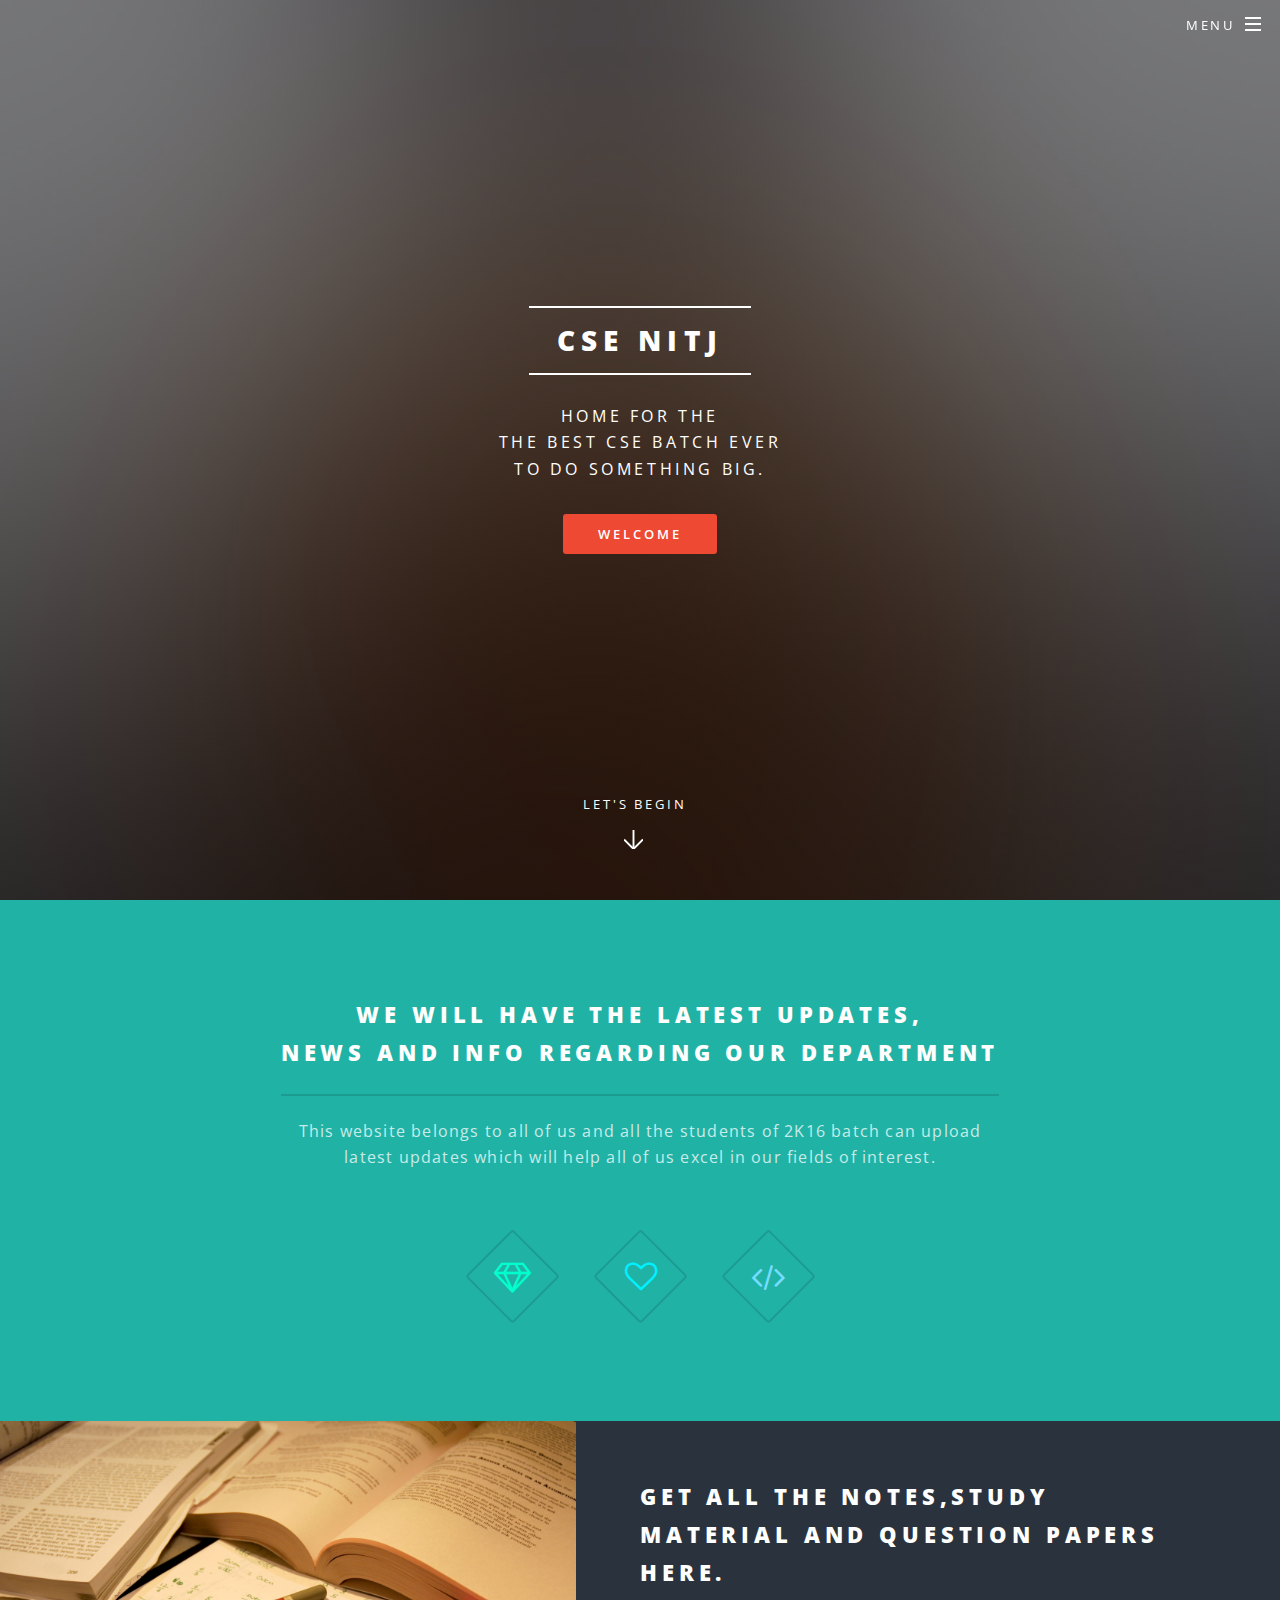
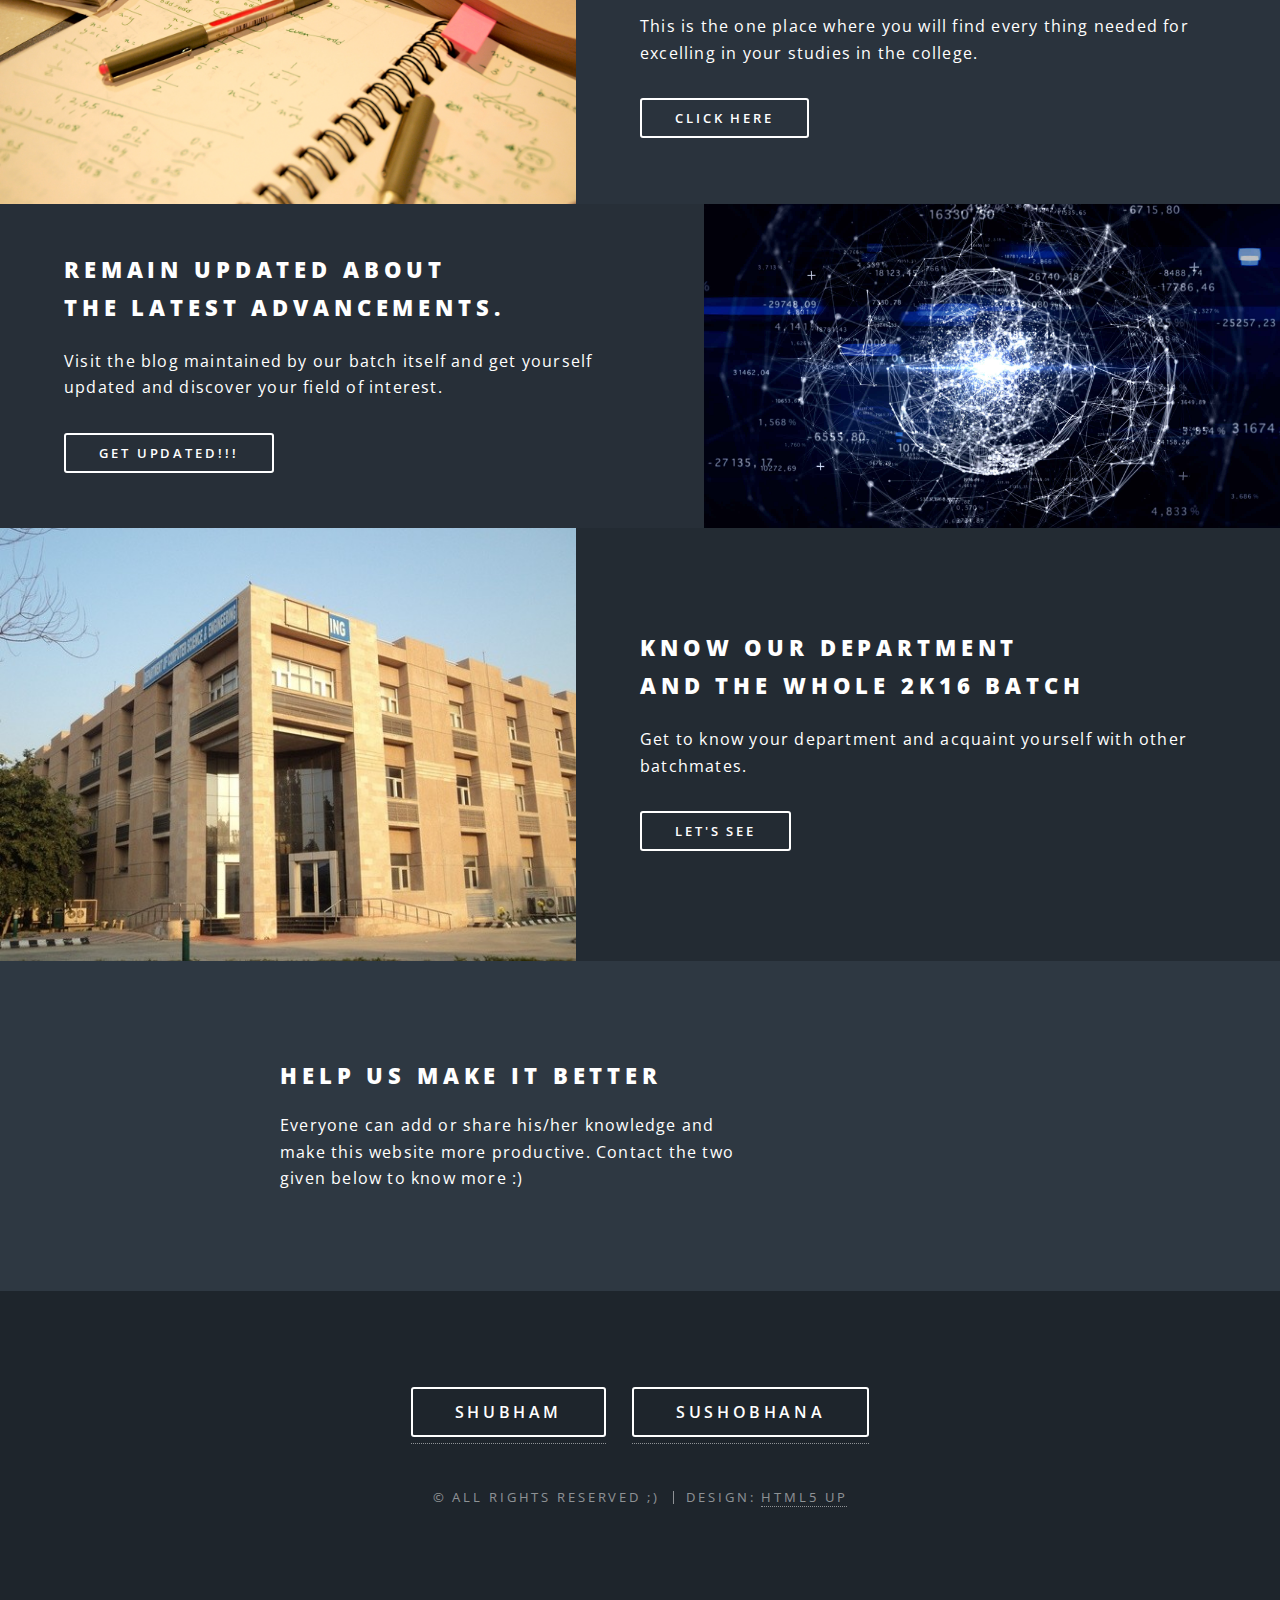
<file: index.html>
<!DOCTYPE HTML>
<!--
	Spectral by HTML5 UP
	html5up.net | @ajlkn
	Free for personal and commercial use under the CCA 3.0 license (html5up.net/license)
-->
<html>
	<head>
		<title>CSE NITJ</title>
		<meta charset="utf-8" />
		<meta name="viewport" content="width=device-width, initial-scale=1" />
		<!--[if lte IE 8]><script src="assets/js/ie/html5shiv.js"></script><![endif]-->
		<link rel="stylesheet" href="assets/css/main.css" />
		<!--[if lte IE 8]><link rel="stylesheet" href="assets/css/ie8.css" /><![endif]-->
		<!--[if lte IE 9]><link rel="stylesheet" href="assets/css/ie9.css" /><![endif]-->
	</head>
	<body class="landing">

		<!-- Page Wrapper -->
			<div id="page-wrapper">

				<!-- Header -->
					<header id="header" class="alt">
						<h1><a href="index.html">CSE NITJ</a></h1>
						<nav id="nav">
							<ul>
								<li class="special">
									<a href="#menu" class="menuToggle"><span>Menu</span></a>
									<div id="menu">
										<ul>
											<li><a href="index.html">Home</a></li>
											<li><a href="generic.html">CSE 2K16</a></li>
											<li><a href="elements.html">study material</a></li>
											<li><a href="html5up-multiverse\index.html" target="_blank">Gallery</a></li>
											<li><a href="html5up-story\index.html" target="_blank">blog</a></li>
											
										</ul>
									</div>
								</li>
							</ul>
						</nav>
					</header>

				<!-- Banner -->
					<section id="banner">
						<div class="inner">
							<h2>CSE NITJ</h2>
							<p>Home for the<br />
							the best CSE batch ever<br />
							to do something big.</p>
							<ul class="actions">
								<li><a  class="button special">WELCOME</a></li>
							</ul>
						</div>
						<a href="#one" class="more scrolly">Let's Begin</a>
					</section>

				<!-- One -->
					<section id="one" class="wrapper style1 special">
						<div class="inner">
							<header class="major">
								<h2>WE WILL HAVE THE LATEST UPDATES,<br />
								NEWS AND INFO REGARDING OUR DEPARTMENT</h2>
								<p>This website belongs to all of us and all the students of 2K16 batch can upload<br />
								latest updates which will help all of us excel in our fields of interest.</p>
							</header>
							<ul class="icons major">
								<li><span class="icon fa-diamond major style1"><span class="label">Lorem</span></span></li>
								<li><span class="icon fa-heart-o major style2"><span class="label">Ipsum</span></span></li>
								<li><span class="icon fa-code major style3"><span class="label">Dolor</span></span></li>
							</ul>
						</div>
					</section>

				<!-- Two -->
					<section id="two" class="wrapper alt style2">
						<section class="spotlight">
							<div class="image"><img src="img1.jpg" alt="" /></div><div class="content">
								<h2>Get all the notes,study <br />
								material and question papers here.</h2>
								<p>This is the one place where you will find every thing needed for excelling in your studies in the college.</p>
								<ul class="actions vertical">
								<li><a href="elements.html" class="button">Click Here</a></li>
							</ul>
							</div>
						</section>
						<section class="spotlight">
							<div class="image"><img src="img2.jpg" alt="" /></div><div class="content">
								<h2>Remain updated about<br />
								the latest advancements.</h2>
								<p>Visit the blog maintained by our batch itself and get yourself updated and discover your field of interest.</p>
								<ul class="actions vertical">
								<li><a href="html5up-story/index.html" target="_blank" class="button">Get Updated!!!</a></li>
							</ul>
							</div>
						</section>
						<section class="spotlight">
							<div class="image"><img src="img4.jpg" alt="" /></div><div class="content">
								<h2>Know our department<br />
								and the whole 2K16 batch</h2>
								<p>Get to know your department and acquaint yourself with other batchmates.</p>
								<ul class="actions vertical">
								<li><a href="generic.html" class="button">Let's See</a></li>
							</ul>
							</div>
						</section>
					</section>
				
					

				<!-- CTA -->
					<section id="cta" class="wrapper style4">
						<div class="inner">
							<header>
								<h2>Help us make it better</h2>
								<p>Everyone can add or share his/her knowledge and make this website more productive. Contact the two given below to know more :)</p>
							</header>
							<!--<ul class="actions vertical">
								<li><strong>Emails:</strong></li>
								<li>shubham190shubham@gmail.com</li>
								<li>sushobhanapatra@gmail.com</li>
							</ul>-->
						</div>
					</section>

				<!-- Footer -->
					<footer id="footer">
						<ul class="icons">
							<li><a href="html5up-identity/index.html" ><span class="button">Shubham</span></a></li>
							<li><a href="html5up-identity/index.html" ><span class="button">Sushobhana</span></a></li>
						</ul>
						<ul class="copyright">
							<li>&copy; All Rights Reserved ;)</li><li>Design: <a href="http://html5up.net">HTML5 UP</a></li>
						</ul>
					</footer> 	

			</div>

		<!-- Scripts -->
			<script src="assets/js/jquery.min.js"></script>
			<script src="assets/js/jquery.scrollex.min.js"></script>
			<script src="assets/js/jquery.scrolly.min.js"></script>
			<script src="assets/js/skel.min.js"></script>
			<script src="assets/js/util.js"></script>
			<!--[if lte IE 8]><script src="assets/js/ie/respond.min.js"></script><![endif]-->
			<script src="assets/js/main.js"></script>

	</body>
</html>
</file>
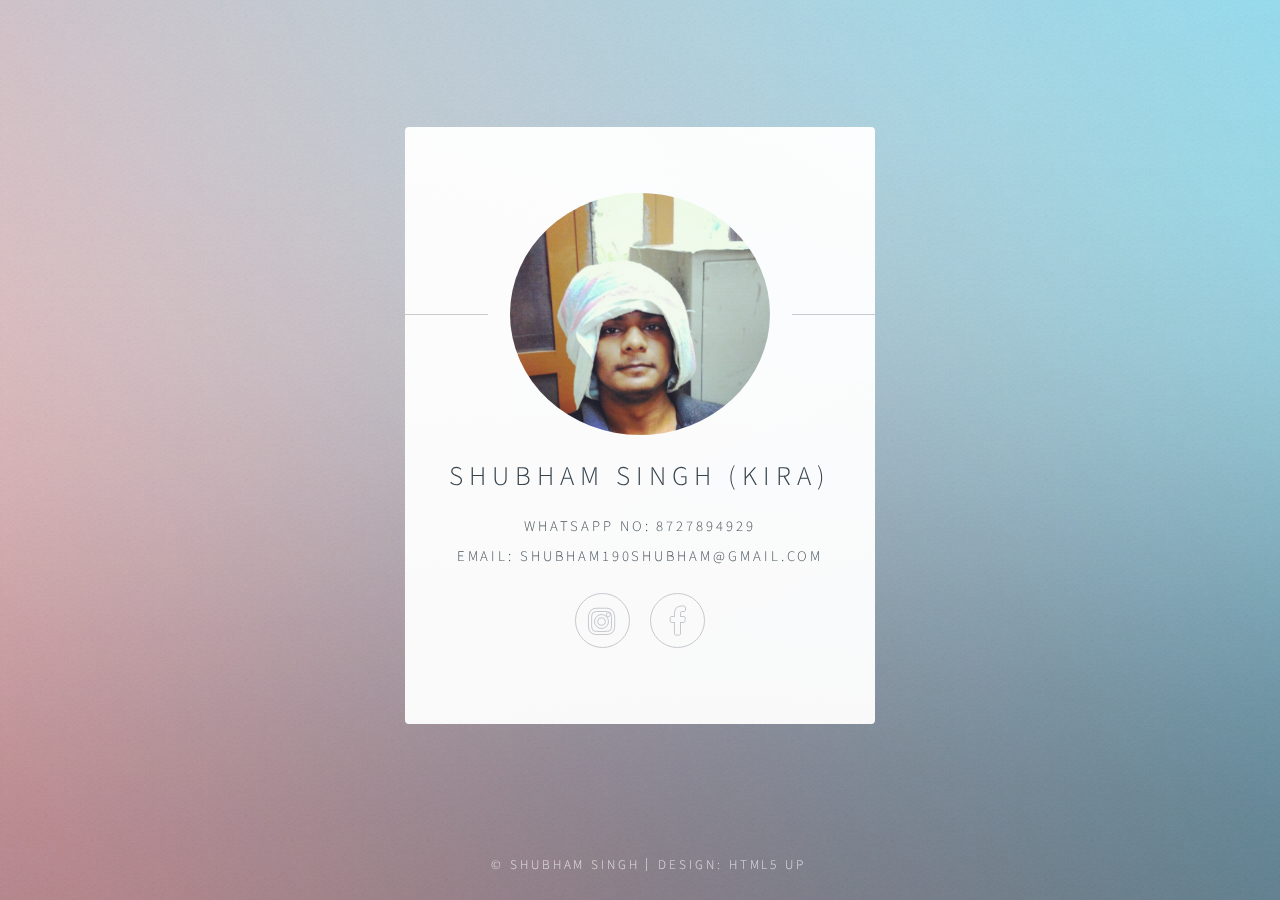
<file: html5up-identity/index.html>
<!DOCTYPE HTML>
<!--
	Identity by HTML5 UP
	html5up.net | @ajlkn
	Free for personal and commercial use under the CCA 3.0 license (html5up.net/license)
-->
<html>
	<head>
		<title>Shubham Singh</title>
		<meta charset="utf-8" />
		<meta name="viewport" content="width=device-width, initial-scale=1" />
		<!--[if lte IE 8]><script src="assets/js/html5shiv.js"></script><![endif]-->
		<link rel="stylesheet" href="assets/css/main.css" />
		<!--[if lte IE 9]><link rel="stylesheet" href="assets/css/ie9.css" /><![endif]-->
		<!--[if lte IE 8]><link rel="stylesheet" href="assets/css/ie8.css" /><![endif]-->
		<noscript><link rel="stylesheet" href="assets/css/noscript.css" /></noscript>
	</head>
	<body class="is-loading">

		<!-- Wrapper -->
			<div id="wrapper">

				<!-- Main -->
					<section id="main">
						<header>
							<span class="avatar"><img src="IMG_20160807_000519.jpg" height="242" width="260" alt="" /></span>
							<h1>Shubham Singh (kira)</h1>
							<p>whatsapp no: 8727894929<br>Email: shubham190shubham@gmail.com</p>
						</header>
						<!--
						<hr />
						<h2>Extra Stuff!</h2>
						<form method="post" action="#">
							<div class="field">
								<input type="text" name="name" id="name" placeholder="Name" />
							</div>
							<div class="field">
								<input type="email" name="email" id="email" placeholder="Email" />
							</div>
							<div class="field">
								<div class="select-wrapper">
									<select name="department" id="department">
										<option value="">Department</option>
										<option value="sales">Sales</option>
										<option value="tech">Tech Support</option>
										<option value="null">/dev/null</option>
									</select>
								</div>
							</div>
							<div class="field">
								<textarea name="message" id="message" placeholder="Message" rows="4"></textarea>
							</div>
							<div class="field">
								<input type="checkbox" id="human" name="human" /><label for="human">I'm a human</label>
							</div>
							<div class="field">
								<label>But are you a robot?</label>
								<input type="radio" id="robot_yes" name="robot" /><label for="robot_yes">Yes</label>
								<input type="radio" id="robot_no" name="robot" /><label for="robot_no">No</label>
							</div>
							<ul class="actions">
								<li><a href="#" class="button">Get Started</a></li>
							</ul>
						</form>
						<hr />
						-->
						<footer>
							<ul class="icons">
								<li><a href="#" class="fa-instagram">Instagram</a></li>
								<li><a href="#" class="fa-facebook">Facebook</a></li>
							</ul>
						</footer>
					</section>

				<!-- Footer -->
					<footer id="footer">
						<ul class="copyright">
							<li>&copy; Shubham Singh</li><li>Design: <a href="http://html5up.net">HTML5 UP</a></li>
						</ul>
					</footer>

			</div>

		<!-- Scripts -->
			<!--[if lte IE 8]><script src="assets/js/respond.min.js"></script><![endif]-->
			<script>
				if ('addEventListener' in window) {
					window.addEventListener('load', function() { document.body.className = document.body.className.replace(/\bis-loading\b/, ''); });
					document.body.className += (navigator.userAgent.match(/(MSIE|rv:11\.0)/) ? ' is-ie' : '');
				}
			</script>

	</body>
</html>
</file>
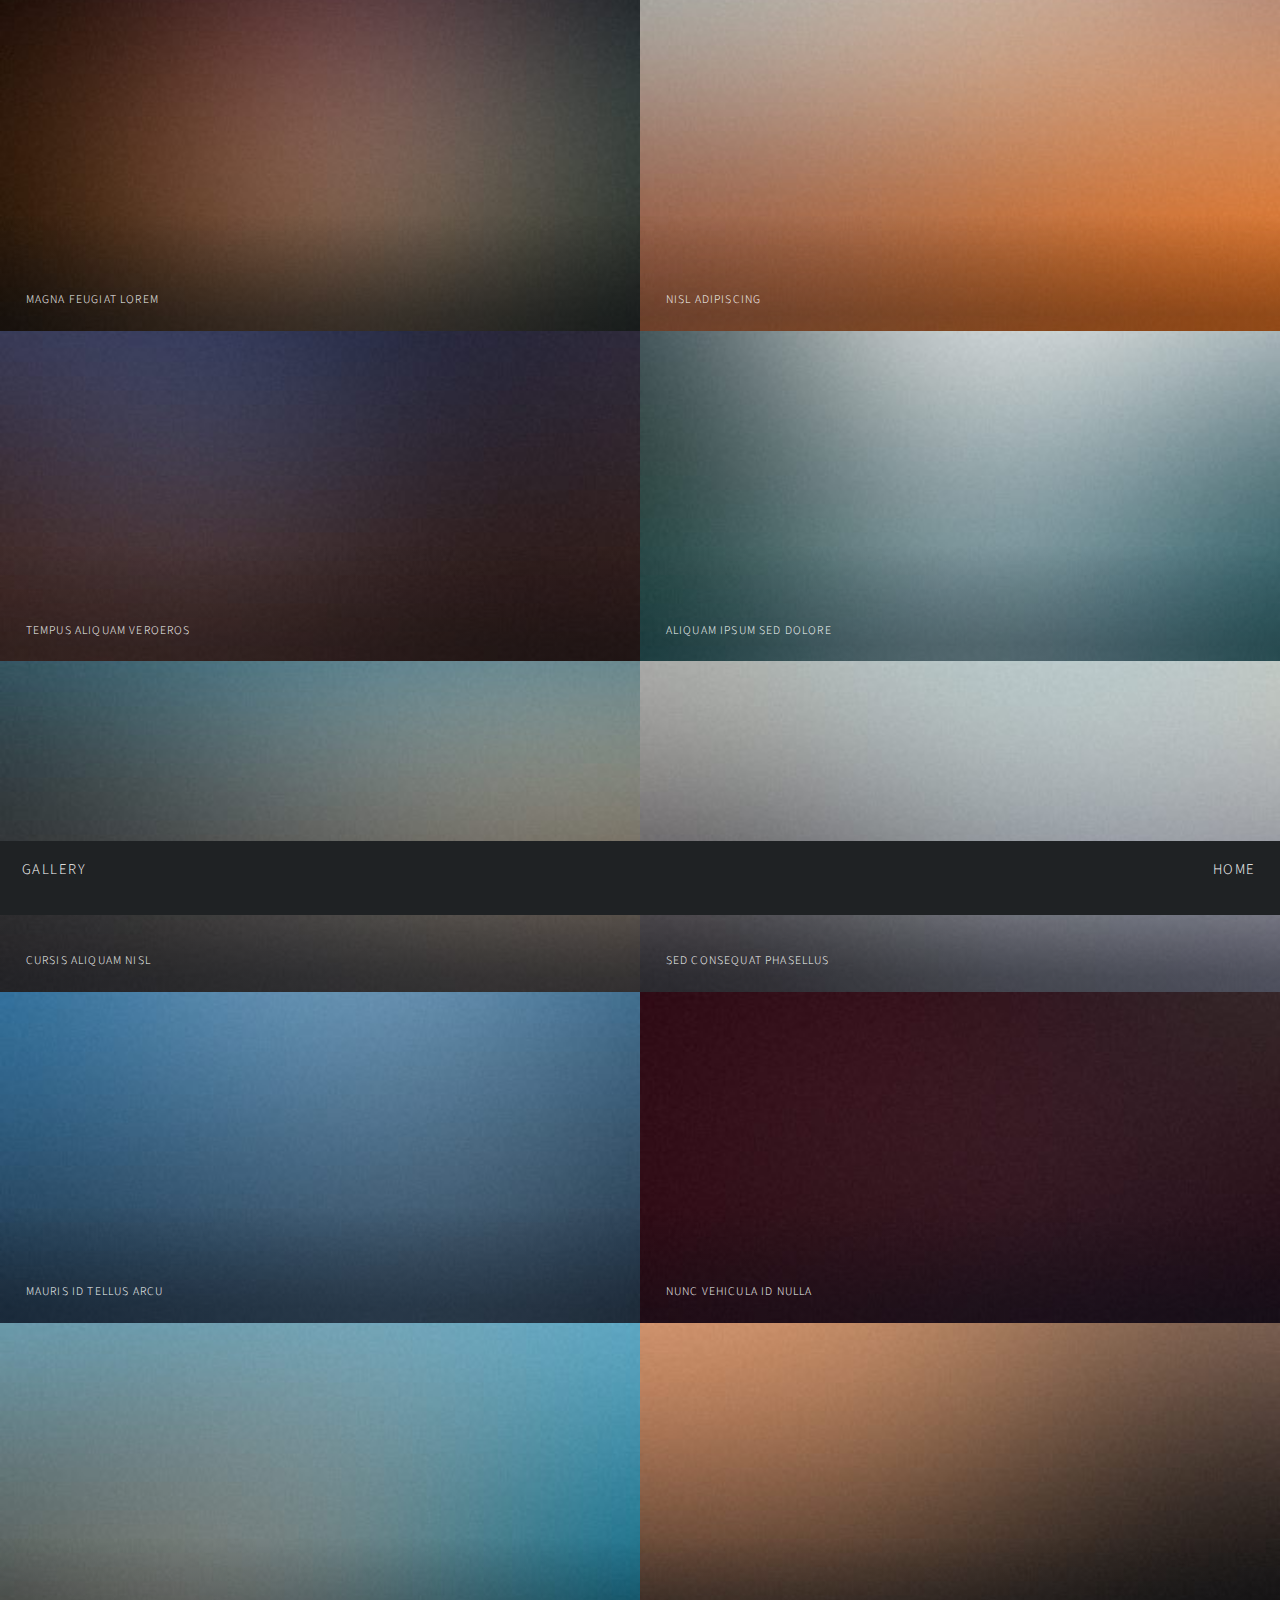
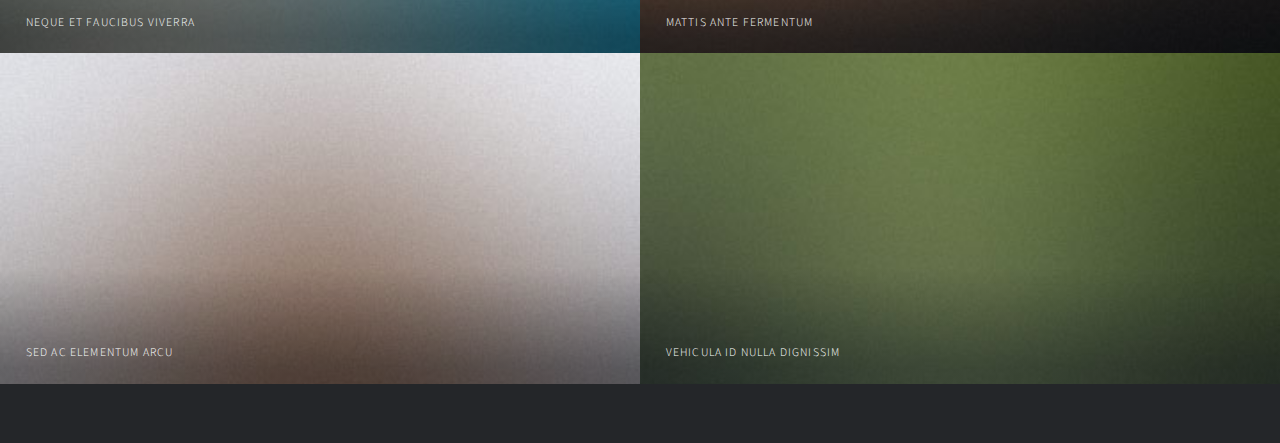
<file: html5up-multiverse/index.html>
<!DOCTYPE HTML>
<!--
	Multiverse by HTML5 UP
	html5up.net | @ajlkn
	Free for personal and commercial use under the CCA 3.0 license (html5up.net/license)
-->
<html>
	<head>
		<title>Gallery</title>
		<meta charset="utf-8" />
		<meta name="viewport" content="width=device-width, initial-scale=1, user-scalable=no" />
		<!--[if lte IE 8]><script src="assets/js/ie/html5shiv.js"></script><![endif]-->
		<link rel="stylesheet" href="assets/css/main.css" />
		<!--[if lte IE 9]><link rel="stylesheet" href="assets/css/ie9.css" /><![endif]-->
		<!--[if lte IE 8]><link rel="stylesheet" href="assets/css/ie8.css" /><![endif]-->
	</head>
	<body>

		<!-- Wrapper -->
			<div id="wrapper">

				<!-- Header -->
					<header id="header">
						<h1><a href="index.html"><strong>GALLERY</strong></a></h1>
						<nav>
							<ul>
								<li><a href="file:///C:/Users/kira/Desktop/Templates/html5up-spectral/index.html">Home</a></li>
							</ul>
						</nav>
					</header>

				<!-- Main -->
					<div id="main">
						<article class="thumb">
							<a href="images/fulls/01.jpg" class="image"><img src="images/thumbs/01.jpg" alt="" /></a>
							<h2>Magna feugiat lorem</h2>
							<p>Nunc blandit nisi ligula magna sodales lectus elementum non. Integer id venenatis velit.</p>
						</article>
						<article class="thumb">
							<a href="images/fulls/02.jpg" class="image"><img src="images/thumbs/02.jpg" alt="" /></a>
							<h2>Nisl adipiscing</h2>
							<p>Nunc blandit nisi ligula magna sodales lectus elementum non. Integer id venenatis velit.</p>
						</article>
						<article class="thumb">
							<a href="images/fulls/03.jpg" class="image"><img src="images/thumbs/03.jpg" alt="" /></a>
							<h2>Tempus aliquam veroeros</h2>
							<p>Nunc blandit nisi ligula magna sodales lectus elementum non. Integer id venenatis velit.</p>
						</article>
						<article class="thumb">
							<a href="images/fulls/04.jpg" class="image"><img src="images/thumbs/04.jpg" alt="" /></a>
							<h2>Aliquam ipsum sed dolore</h2>
							<p>Nunc blandit nisi ligula magna sodales lectus elementum non. Integer id venenatis velit.</p>
						</article>
						<article class="thumb">
							<a href="images/fulls/05.jpg" class="image"><img src="images/thumbs/05.jpg" alt="" /></a>
							<h2>Cursis aliquam nisl</h2>
							<p>Nunc blandit nisi ligula magna sodales lectus elementum non. Integer id venenatis velit.</p>
						</article>
						<article class="thumb">
							<a href="images/fulls/06.jpg" class="image"><img src="images/thumbs/06.jpg" alt="" /></a>
							<h2>Sed consequat phasellus</h2>
							<p>Nunc blandit nisi ligula magna sodales lectus elementum non. Integer id venenatis velit.</p>
						</article>
						<article class="thumb">
							<a href="images/fulls/07.jpg" class="image"><img src="images/thumbs/07.jpg" alt="" /></a>
							<h2>Mauris id tellus arcu</h2>
							<p>Nunc blandit nisi ligula magna sodales lectus elementum non. Integer id venenatis velit.</p>
						</article>
						<article class="thumb">
							<a href="images/fulls/08.jpg" class="image"><img src="images/thumbs/08.jpg" alt="" /></a>
							<h2>Nunc vehicula id nulla</h2>
							<p>Nunc blandit nisi ligula magna sodales lectus elementum non. Integer id venenatis velit.</p>
						</article>
						<article class="thumb">
							<a href="images/fulls/09.jpg" class="image"><img src="images/thumbs/09.jpg" alt="" /></a>
							<h2>Neque et faucibus viverra</h2>
							<p>Nunc blandit nisi ligula magna sodales lectus elementum non. Integer id venenatis velit.</p>
						</article>
						<article class="thumb">
							<a href="images/fulls/10.jpg" class="image"><img src="images/thumbs/10.jpg" alt="" /></a>
							<h2>Mattis ante fermentum</h2>
							<p>Nunc blandit nisi ligula magna sodales lectus elementum non. Integer id venenatis velit.</p>
						</article>
						<article class="thumb">
							<a href="images/fulls/11.jpg" class="image"><img src="images/thumbs/11.jpg" alt="" /></a>
							<h2>Sed ac elementum arcu</h2>
							<p>Nunc blandit nisi ligula magna sodales lectus elementum non. Integer id venenatis velit.</p>
						</article>
						<article class="thumb">
							<a href="images/fulls/12.jpg" class="image"><img src="images/thumbs/12.jpg" alt="" /></a>
							<h2>Vehicula id nulla dignissim</h2>
							<p>Nunc blandit nisi ligula magna sodales lectus elementum non. Integer id venenatis velit.</p>
						</article>
					</div>

				

			</div>

		<!-- Scripts -->
			<script src="assets/js/jquery.min.js"></script>
			<script src="assets/js/jquery.poptrox.min.js"></script>
			<script src="assets/js/skel.min.js"></script>
			<script src="assets/js/util.js"></script>
			<!--[if lte IE 8]><script src="assets/js/ie/respond.min.js"></script><![endif]-->
			<script src="assets/js/main.js"></script>

	</body>
</html>
</file>
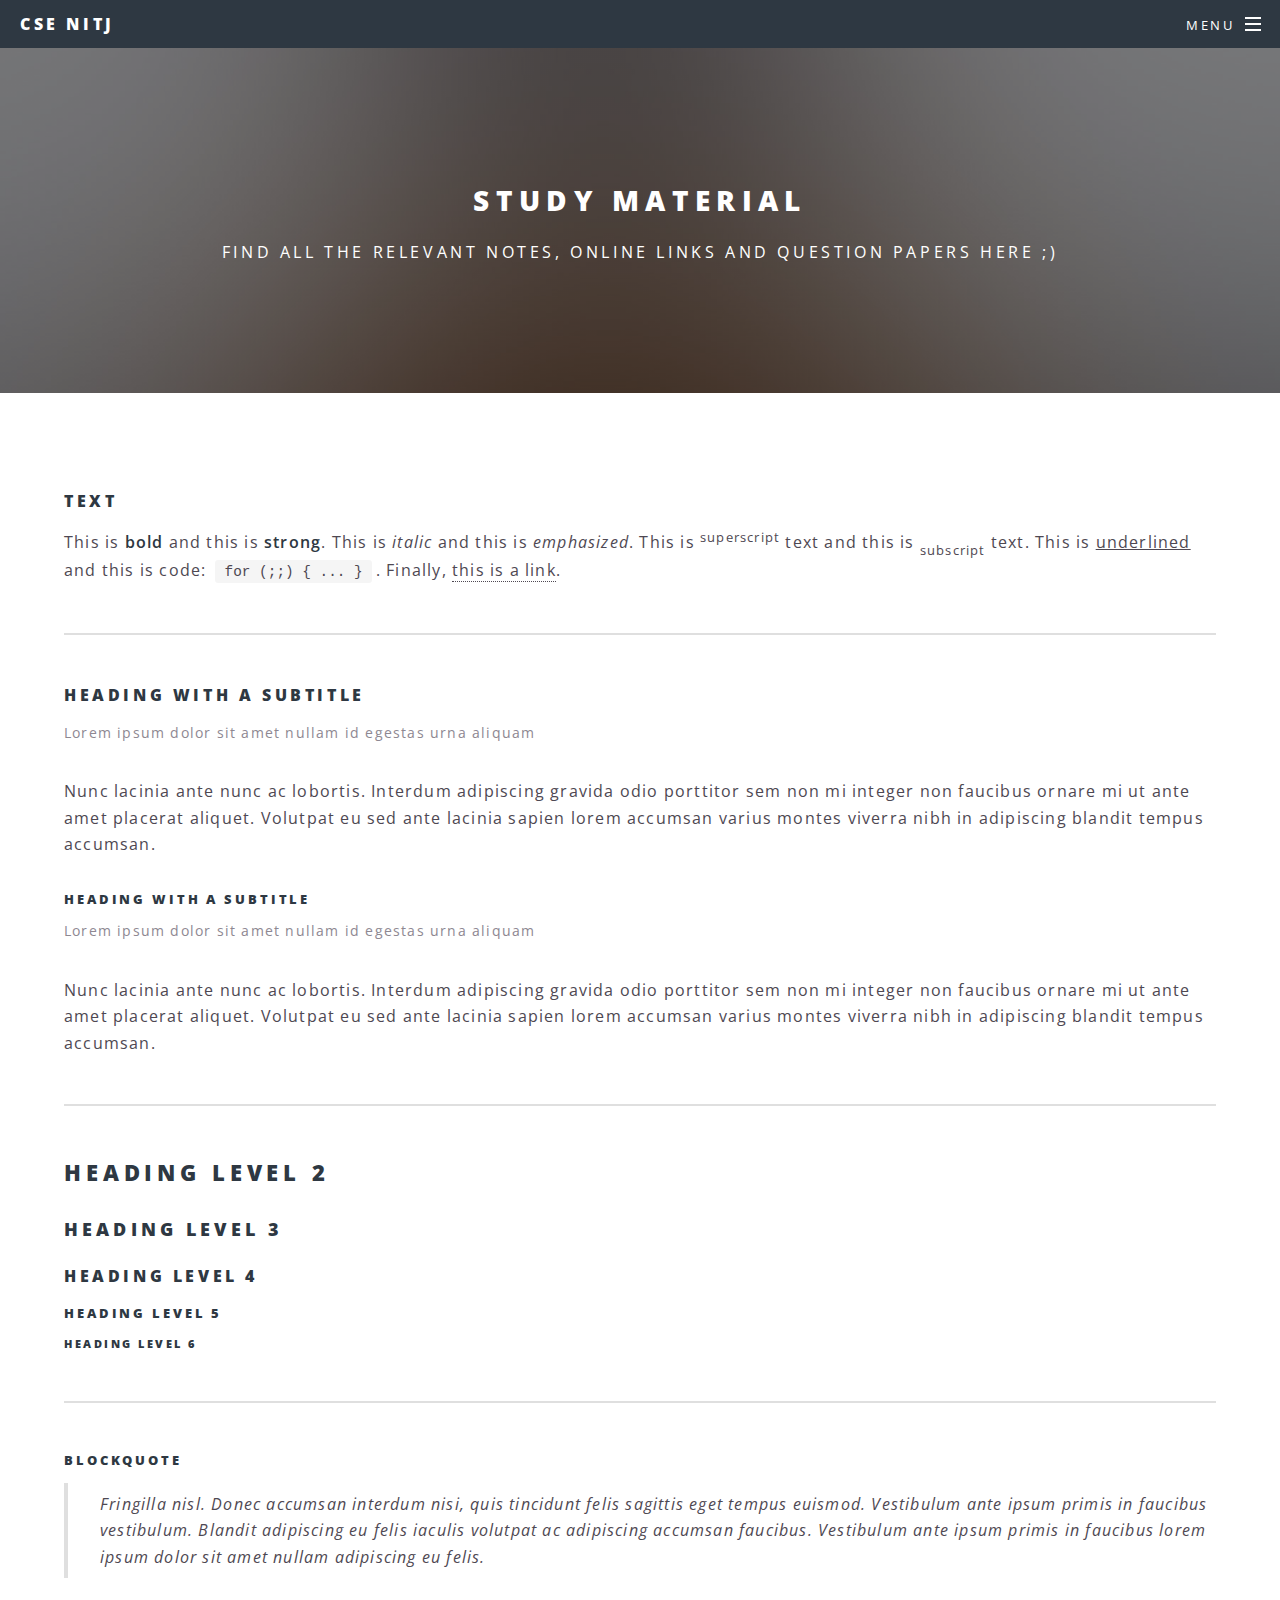
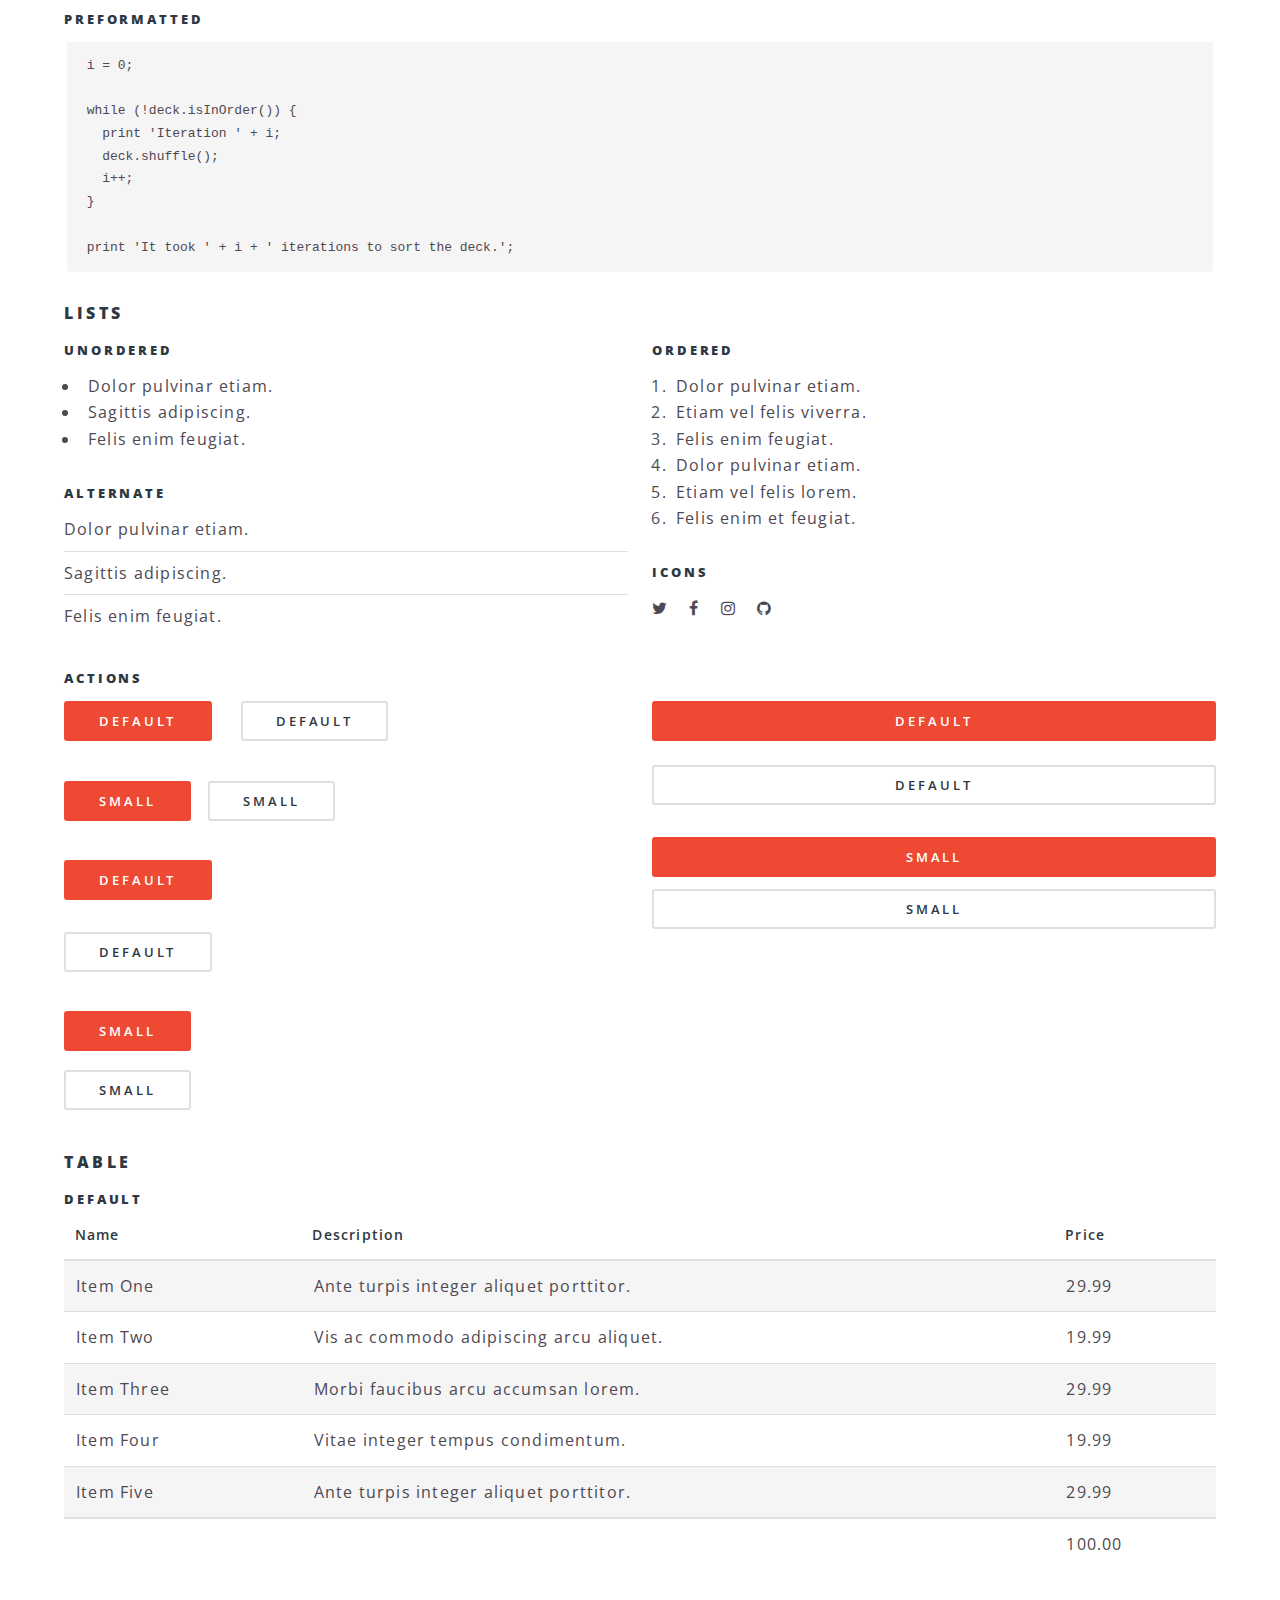
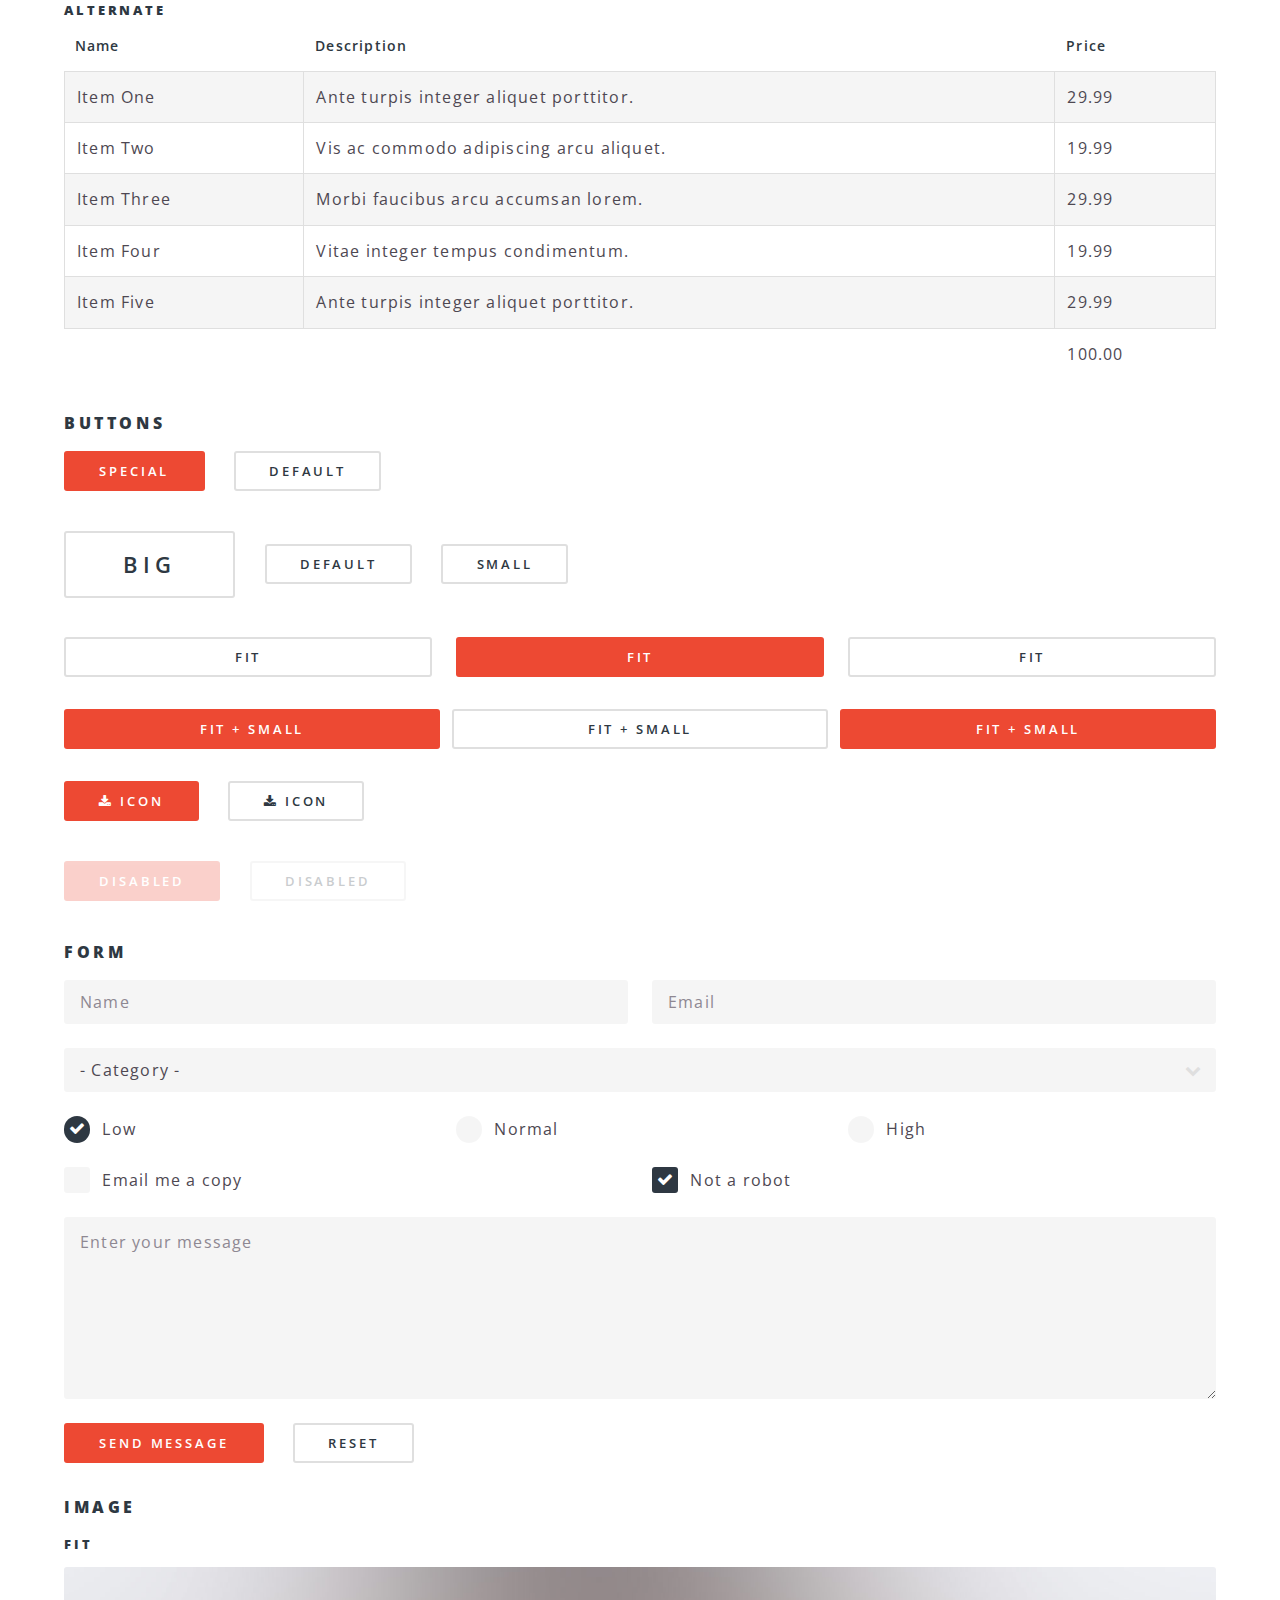
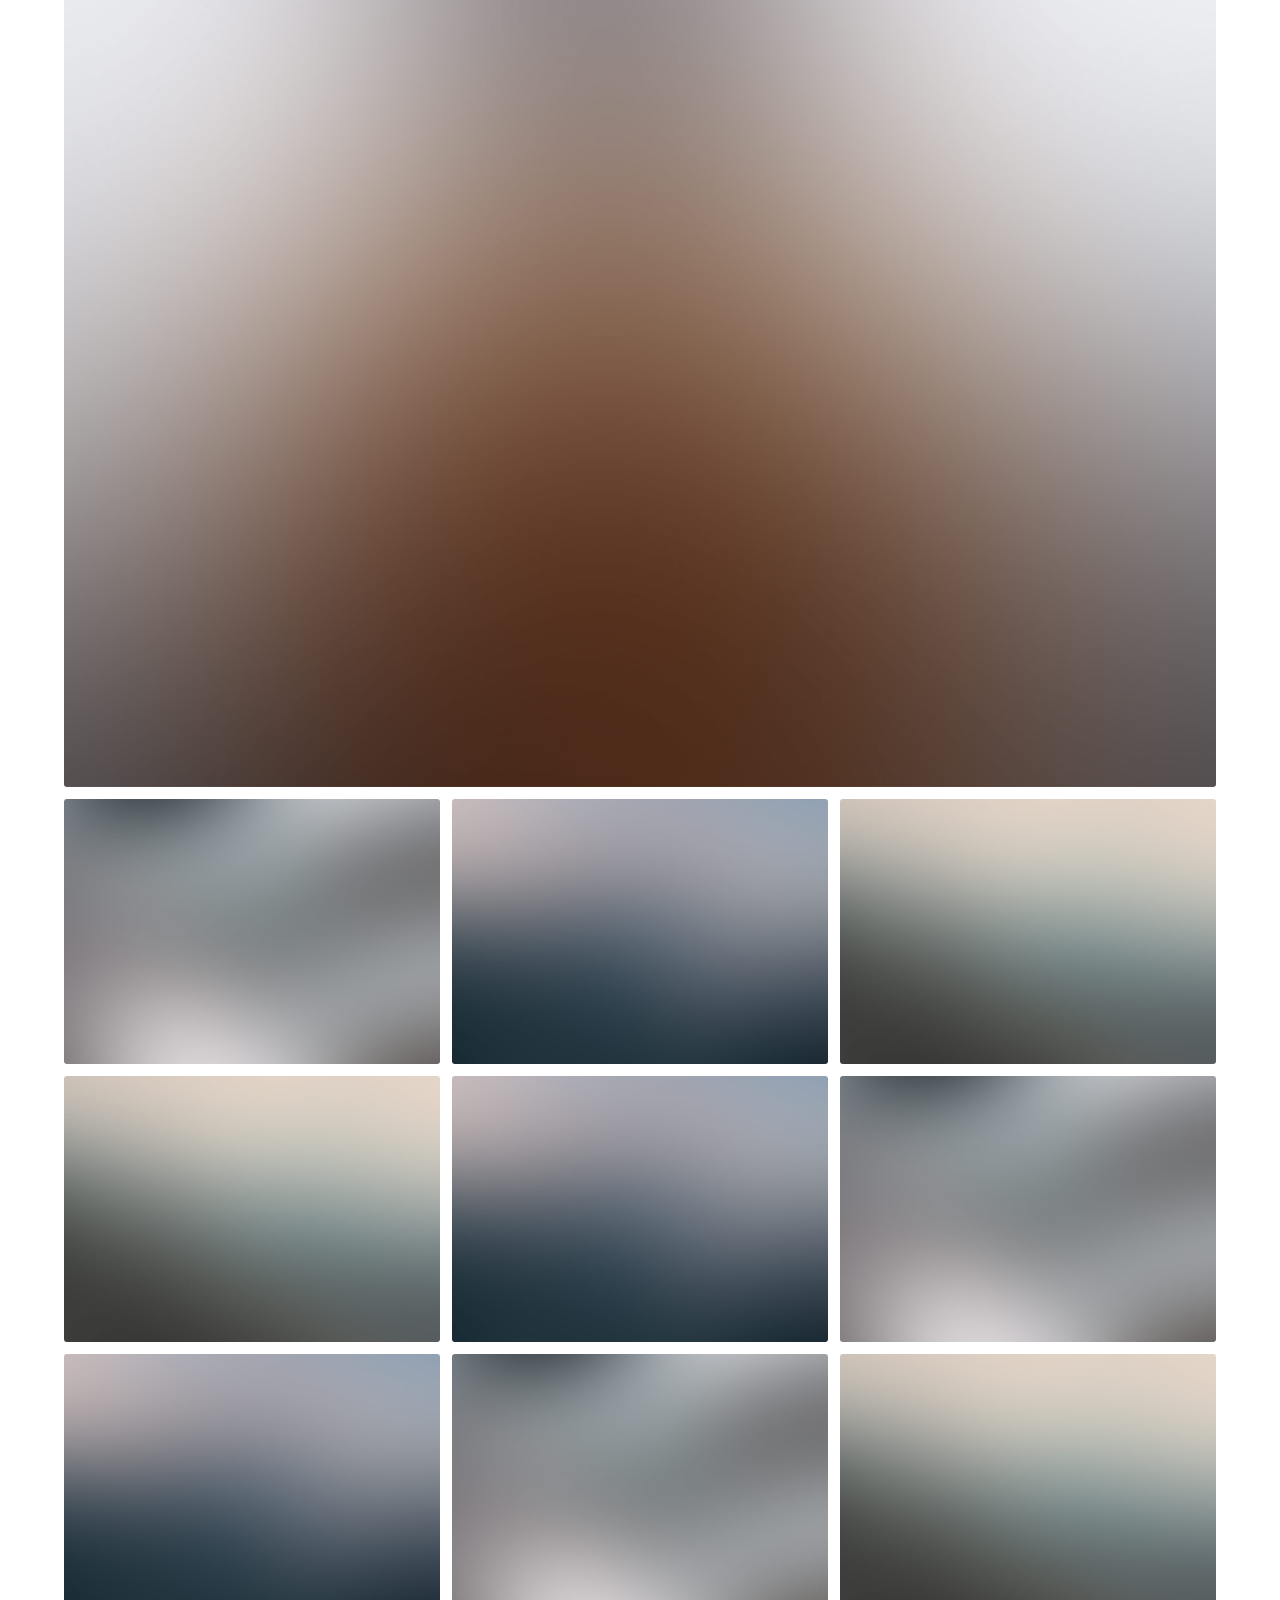
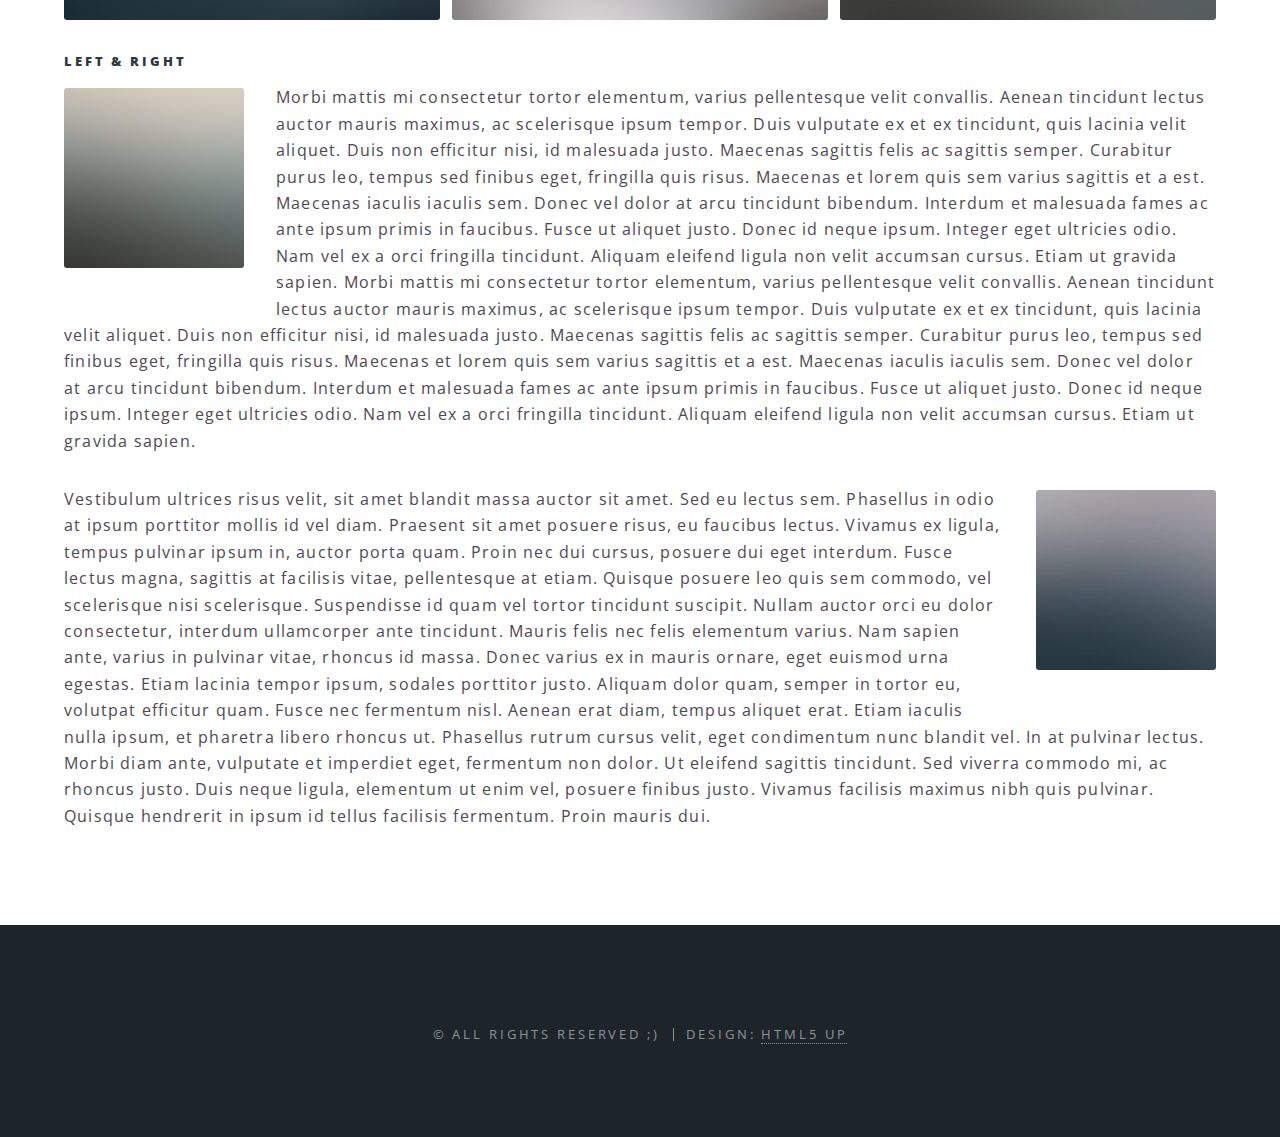
<file: elements.html>
<!DOCTYPE HTML>
<!--
	Spectral by HTML5 UP
	html5up.net | @ajlkn
	Free for personal and commercial use under the CCA 3.0 license (html5up.net/license)
-->
<html>
	<head>
		<title>Study Material</title>
		<meta charset="utf-8" />
		<meta name="viewport" content="width=device-width, initial-scale=1" />
		<!--[if lte IE 8]><script src="assets/js/ie/html5shiv.js"></script><![endif]-->
		<link rel="stylesheet" href="assets/css/main.css" />
		<!--[if lte IE 8]><link rel="stylesheet" href="assets/css/ie8.css" /><![endif]-->
		<!--[if lte IE 9]><link rel="stylesheet" href="assets/css/ie9.css" /><![endif]-->
	</head>
	<body>

		<!-- Page Wrapper -->
			<div id="page-wrapper">

				<!-- Header -->
					<header id="header">
						<h1><a href="index.html">CSE NITJ</a></h1>
						<nav id="nav">
							<ul>
								<li class="special">
									<a href="#menu" class="menuToggle"><span>Menu</span></a>
									<div id="menu">
										<ul>
											<li><a href="index.html">Home</a></li>
											<li><a href="generic.html">CSE 2K16</a></li>
											<li><a href="elements.html">study material</a></li>
											<li><a href="html5up-multiverse\index.html" target="_blank">GALLERY</a></li>
											<li><a href="html5up-story/index.html" target="_blank">BLOG</a></li>
										</ul>
									</div>
								</li>
							</ul>
						</nav>
					</header>

				<!-- Main -->
					<article id="main">
						<header>
							<h2>STUDY MATERIAL</h2>
							<p>Find all the relevant notes, online links and question papers here ;)</p>
						</header>
						<section class="wrapper style5">
							<div class="inner">

								<section>
									<h4>Text</h4>
									<p>This is <b>bold</b> and this is <strong>strong</strong>. This is <i>italic</i> and this is <em>emphasized</em>.
									This is <sup>superscript</sup> text and this is <sub>subscript</sub> text.
									This is <u>underlined</u> and this is code: <code>for (;;) { ... }</code>. Finally, <a href="#">this is a link</a>.</p>
									<hr />
									<header>
										<h4>Heading with a Subtitle</h4>
										<p>Lorem ipsum dolor sit amet nullam id egestas urna aliquam</p>
									</header>
									<p>Nunc lacinia ante nunc ac lobortis. Interdum adipiscing gravida odio porttitor sem non mi integer non faucibus ornare mi ut ante amet placerat aliquet. Volutpat eu sed ante lacinia sapien lorem accumsan varius montes viverra nibh in adipiscing blandit tempus accumsan.</p>
									<header>
										<h5>Heading with a Subtitle</h5>
										<p>Lorem ipsum dolor sit amet nullam id egestas urna aliquam</p>
									</header>
									<p>Nunc lacinia ante nunc ac lobortis. Interdum adipiscing gravida odio porttitor sem non mi integer non faucibus ornare mi ut ante amet placerat aliquet. Volutpat eu sed ante lacinia sapien lorem accumsan varius montes viverra nibh in adipiscing blandit tempus accumsan.</p>
									<hr />
									<h2>Heading Level 2</h2>
									<h3>Heading Level 3</h3>
									<h4>Heading Level 4</h4>
									<h5>Heading Level 5</h5>
									<h6>Heading Level 6</h6>
									<hr />
									<h5>Blockquote</h5>
									<blockquote>Fringilla nisl. Donec accumsan interdum nisi, quis tincidunt felis sagittis eget tempus euismod. Vestibulum ante ipsum primis in faucibus vestibulum. Blandit adipiscing eu felis iaculis volutpat ac adipiscing accumsan faucibus. Vestibulum ante ipsum primis in faucibus lorem ipsum dolor sit amet nullam adipiscing eu felis.</blockquote>
									<h5>Preformatted</h5>
									<pre><code>i = 0;

while (!deck.isInOrder()) {
  print 'Iteration ' + i;
  deck.shuffle();
  i++;
}

print 'It took ' + i + ' iterations to sort the deck.';</code></pre>
								</section>

								<section>
									<h4>Lists</h4>
									<div class="row">
										<div class="6u 12u$(medium)">
											<h5>Unordered</h5>
											<ul>
												<li>Dolor pulvinar etiam.</li>
												<li>Sagittis adipiscing.</li>
												<li>Felis enim feugiat.</li>
											</ul>
											<h5>Alternate</h5>
											<ul class="alt">
												<li>Dolor pulvinar etiam.</li>
												<li>Sagittis adipiscing.</li>
												<li>Felis enim feugiat.</li>
											</ul>
										</div>
										<div class="6u$ 12u$(medium)">
											<h5>Ordered</h5>
											<ol>
												<li>Dolor pulvinar etiam.</li>
												<li>Etiam vel felis viverra.</li>
												<li>Felis enim feugiat.</li>
												<li>Dolor pulvinar etiam.</li>
												<li>Etiam vel felis lorem.</li>
												<li>Felis enim et feugiat.</li>
											</ol>
											<h5>Icons</h5>
											<ul class="icons">
												<li><a href="#" class="icon fa-twitter"><span class="label">Twitter</span></a></li>
												<li><a href="#" class="icon fa-facebook"><span class="label">Facebook</span></a></li>
												<li><a href="#" class="icon fa-instagram"><span class="label">Instagram</span></a></li>
												<li><a href="#" class="icon fa-github"><span class="label">Github</span></a></li>
											</ul>
										</div>
									</div>
									<h5>Actions</h5>
									<div class="row">
										<div class="6u 12u$(medium)">
											<ul class="actions">
												<li><a href="#" class="button special">Default</a></li>
												<li><a href="#" class="button">Default</a></li>
											</ul>
											<ul class="actions small">
												<li><a href="#" class="button special small">Small</a></li>
												<li><a href="#" class="button small">Small</a></li>
											</ul>
											<ul class="actions vertical">
												<li><a href="#" class="button special">Default</a></li>
												<li><a href="#" class="button">Default</a></li>
											</ul>
											<ul class="actions vertical small">
												<li><a href="#" class="button special small">Small</a></li>
												<li><a href="#" class="button small">Small</a></li>
											</ul>
										</div>
										<div class="6u 12u$(medium)">
											<ul class="actions vertical">
												<li><a href="#" class="button special fit">Default</a></li>
												<li><a href="#" class="button fit">Default</a></li>
											</ul>
											<ul class="actions vertical small">
												<li><a href="#" class="button special small fit">Small</a></li>
												<li><a href="#" class="button small fit">Small</a></li>
											</ul>
										</div>
									</div>
								</section>

								<section>
									<h4>Table</h4>
									<h5>Default</h5>
									<div class="table-wrapper">
										<table>
											<thead>
												<tr>
													<th>Name</th>
													<th>Description</th>
													<th>Price</th>
												</tr>
											</thead>
											<tbody>
												<tr>
													<td>Item One</td>
													<td>Ante turpis integer aliquet porttitor.</td>
													<td>29.99</td>
												</tr>
												<tr>
													<td>Item Two</td>
													<td>Vis ac commodo adipiscing arcu aliquet.</td>
													<td>19.99</td>
												</tr>
												<tr>
													<td>Item Three</td>
													<td> Morbi faucibus arcu accumsan lorem.</td>
													<td>29.99</td>
												</tr>
												<tr>
													<td>Item Four</td>
													<td>Vitae integer tempus condimentum.</td>
													<td>19.99</td>
												</tr>
												<tr>
													<td>Item Five</td>
													<td>Ante turpis integer aliquet porttitor.</td>
													<td>29.99</td>
												</tr>
											</tbody>
											<tfoot>
												<tr>
													<td colspan="2"></td>
													<td>100.00</td>
												</tr>
											</tfoot>
										</table>
									</div>

									<h5>Alternate</h5>
									<div class="table-wrapper">
										<table class="alt">
											<thead>
												<tr>
													<th>Name</th>
													<th>Description</th>
													<th>Price</th>
												</tr>
											</thead>
											<tbody>
												<tr>
													<td>Item One</td>
													<td>Ante turpis integer aliquet porttitor.</td>
													<td>29.99</td>
												</tr>
												<tr>
													<td>Item Two</td>
													<td>Vis ac commodo adipiscing arcu aliquet.</td>
													<td>19.99</td>
												</tr>
												<tr>
													<td>Item Three</td>
													<td> Morbi faucibus arcu accumsan lorem.</td>
													<td>29.99</td>
												</tr>
												<tr>
													<td>Item Four</td>
													<td>Vitae integer tempus condimentum.</td>
													<td>19.99</td>
												</tr>
												<tr>
													<td>Item Five</td>
													<td>Ante turpis integer aliquet porttitor.</td>
													<td>29.99</td>
												</tr>
											</tbody>
											<tfoot>
												<tr>
													<td colspan="2"></td>
													<td>100.00</td>
												</tr>
											</tfoot>
										</table>
									</div>
								</section>

								<section>
									<h4>Buttons</h4>
									<ul class="actions">
										<li><a href="#" class="button special">Special</a></li>
										<li><a href="#" class="button">Default</a></li>
									</ul>
									<ul class="actions">
										<li><a href="#" class="button big">Big</a></li>
										<li><a href="#" class="button">Default</a></li>
										<li><a href="#" class="button small">Small</a></li>
									</ul>
									<ul class="actions fit">
										<li><a href="#" class="button fit">Fit</a></li>
										<li><a href="#" class="button special fit">Fit</a></li>
										<li><a href="#" class="button fit">Fit</a></li>
									</ul>
									<ul class="actions fit small">
										<li><a href="#" class="button special fit small">Fit + Small</a></li>
										<li><a href="#" class="button fit small">Fit + Small</a></li>
										<li><a href="#" class="button special fit small">Fit + Small</a></li>
									</ul>
									<ul class="actions">
										<li><a href="#" class="button special icon fa-download">Icon</a></li>
										<li><a href="#" class="button icon fa-download">Icon</a></li>
									</ul>
									<ul class="actions">
										<li><span class="button special disabled">Disabled</span></li>
										<li><span class="button disabled">Disabled</span></li>
									</ul>
								</section>

								<section>
									<h4>Form</h4>
									<form method="post" action="#">
										<div class="row uniform">
											<div class="6u 12u$(xsmall)">
												<input type="text" name="demo-name" id="demo-name" value="" placeholder="Name" />
											</div>
											<div class="6u$ 12u$(xsmall)">
												<input type="email" name="demo-email" id="demo-email" value="" placeholder="Email" />
											</div>
											<div class="12u$">
												<div class="select-wrapper">
													<select name="demo-category" id="demo-category">
														<option value="">- Category -</option>
														<option value="1">Manufacturing</option>
														<option value="1">Shipping</option>
														<option value="1">Administration</option>
														<option value="1">Human Resources</option>
													</select>
												</div>
											</div>
											<div class="4u 12u$(small)">
												<input type="radio" id="demo-priority-low" name="demo-priority" checked>
												<label for="demo-priority-low">Low</label>
											</div>
											<div class="4u 12u$(small)">
												<input type="radio" id="demo-priority-normal" name="demo-priority">
												<label for="demo-priority-normal">Normal</label>
											</div>
											<div class="4u$ 12u$(small)">
												<input type="radio" id="demo-priority-high" name="demo-priority">
												<label for="demo-priority-high">High</label>
											</div>
											<div class="6u 12u$(small)">
												<input type="checkbox" id="demo-copy" name="demo-copy">
												<label for="demo-copy">Email me a copy</label>
											</div>
											<div class="6u$ 12u$(small)">
												<input type="checkbox" id="demo-human" name="demo-human" checked>
												<label for="demo-human">Not a robot</label>
											</div>
											<div class="12u$">
												<textarea name="demo-message" id="demo-message" placeholder="Enter your message" rows="6"></textarea>
											</div>
											<div class="12u$">
												<ul class="actions">
													<li><input type="submit" value="Send Message" class="special" /></li>
													<li><input type="reset" value="Reset" /></li>
												</ul>
											</div>
										</div>
									</form>
								</section>

								<section>
									<h4>Image</h4>
									<h5>Fit</h5>
									<div class="box alt">
										<div class="row uniform 50%">
											<div class="12u"><span class="image fit"><img src="images/banner.jpg" alt="" /></span></div>
											<div class="4u"><span class="image fit"><img src="images/pic01.jpg" alt="" /></span></div>
											<div class="4u"><span class="image fit"><img src="images/pic02.jpg" alt="" /></span></div>
											<div class="4u"><span class="image fit"><img src="images/pic03.jpg" alt="" /></span></div>
											<div class="4u"><span class="image fit"><img src="images/pic03.jpg" alt="" /></span></div>
											<div class="4u"><span class="image fit"><img src="images/pic02.jpg" alt="" /></span></div>
											<div class="4u"><span class="image fit"><img src="images/pic01.jpg" alt="" /></span></div>
											<div class="4u"><span class="image fit"><img src="images/pic02.jpg" alt="" /></span></div>
											<div class="4u"><span class="image fit"><img src="images/pic01.jpg" alt="" /></span></div>
											<div class="4u"><span class="image fit"><img src="images/pic03.jpg" alt="" /></span></div>
										</div>
									</div>
									<h5>Left &amp; Right</h5>
									<p><span class="image left"><img src="images/pic04.jpg" alt="" /></span>Morbi mattis mi consectetur tortor elementum, varius pellentesque velit convallis. Aenean tincidunt lectus auctor mauris maximus, ac scelerisque ipsum tempor. Duis vulputate ex et ex tincidunt, quis lacinia velit aliquet. Duis non efficitur nisi, id malesuada justo. Maecenas sagittis felis ac sagittis semper. Curabitur purus leo, tempus sed finibus eget, fringilla quis risus. Maecenas et lorem quis sem varius sagittis et a est. Maecenas iaculis iaculis sem. Donec vel dolor at arcu tincidunt bibendum. Interdum et malesuada fames ac ante ipsum primis in faucibus. Fusce ut aliquet justo. Donec id neque ipsum. Integer eget ultricies odio. Nam vel ex a orci fringilla tincidunt. Aliquam eleifend ligula non velit accumsan cursus. Etiam ut gravida sapien. Morbi mattis mi consectetur tortor elementum, varius pellentesque velit convallis. Aenean tincidunt lectus auctor mauris maximus, ac scelerisque ipsum tempor. Duis vulputate ex et ex tincidunt, quis lacinia velit aliquet. Duis non efficitur nisi, id malesuada justo. Maecenas sagittis felis ac sagittis semper. Curabitur purus leo, tempus sed finibus eget, fringilla quis risus. Maecenas et lorem quis sem varius sagittis et a est. Maecenas iaculis iaculis sem. Donec vel dolor at arcu tincidunt bibendum. Interdum et malesuada fames ac ante ipsum primis in faucibus. Fusce ut aliquet justo. Donec id neque ipsum. Integer eget ultricies odio. Nam vel ex a orci fringilla tincidunt. Aliquam eleifend ligula non velit accumsan cursus. Etiam ut gravida sapien.</p>
									<p><span class="image right"><img src="images/pic05.jpg" alt="" /></span>Vestibulum ultrices risus velit, sit amet blandit massa auctor sit amet. Sed eu lectus sem. Phasellus in odio at ipsum porttitor mollis id vel diam. Praesent sit amet posuere risus, eu faucibus lectus. Vivamus ex ligula, tempus pulvinar ipsum in, auctor porta quam. Proin nec dui cursus, posuere dui eget interdum. Fusce lectus magna, sagittis at facilisis vitae, pellentesque at etiam. Quisque posuere leo quis sem commodo, vel scelerisque nisi scelerisque. Suspendisse id quam vel tortor tincidunt suscipit. Nullam auctor orci eu dolor consectetur, interdum ullamcorper ante tincidunt. Mauris felis nec felis elementum varius. Nam sapien ante, varius in pulvinar vitae, rhoncus id massa. Donec varius ex in mauris ornare, eget euismod urna egestas. Etiam lacinia tempor ipsum, sodales porttitor justo. Aliquam dolor quam, semper in tortor eu, volutpat efficitur quam. Fusce nec fermentum nisl. Aenean erat diam, tempus aliquet erat. Etiam iaculis nulla ipsum, et pharetra libero rhoncus ut. Phasellus rutrum cursus velit, eget condimentum nunc blandit vel. In at pulvinar lectus. Morbi diam ante, vulputate et imperdiet eget, fermentum non dolor. Ut eleifend sagittis tincidunt. Sed viverra commodo mi, ac rhoncus justo. Duis neque ligula, elementum ut enim vel, posuere finibus justo. Vivamus facilisis maximus nibh quis pulvinar. Quisque hendrerit in ipsum id tellus facilisis fermentum. Proin mauris dui.</p>
								</section>

							</div>
						</section>
					</article>

				<!-- Footer -->
					<footer id="footer"><!--
						<ul class="icons">
							<li><a href="#" class="icon fa-facebook"><span class="label">Facebook</span></a></li>
							<li><a href="#" class="icon fa-envelope-o"><span class="label">Email</span></a></li>
						</ul>-->
						<ul class="copyright">
							<li>&copy; All Rights Reserved ;)</li><li>Design: <a href="http://html5up.net">HTML5 UP</a></li>
						</ul>
					</footer>

			</div>

		<!-- Scripts -->
			<script src="assets/js/jquery.min.js"></script>
			<script src="assets/js/jquery.scrollex.min.js"></script>
			<script src="assets/js/jquery.scrolly.min.js"></script>
			<script src="assets/js/skel.min.js"></script>
			<script src="assets/js/util.js"></script>
			<!--[if lte IE 8]><script src="assets/js/ie/respond.min.js"></script><![endif]-->
			<script src="assets/js/main.js"></script>

	</body>
</html>
</file>
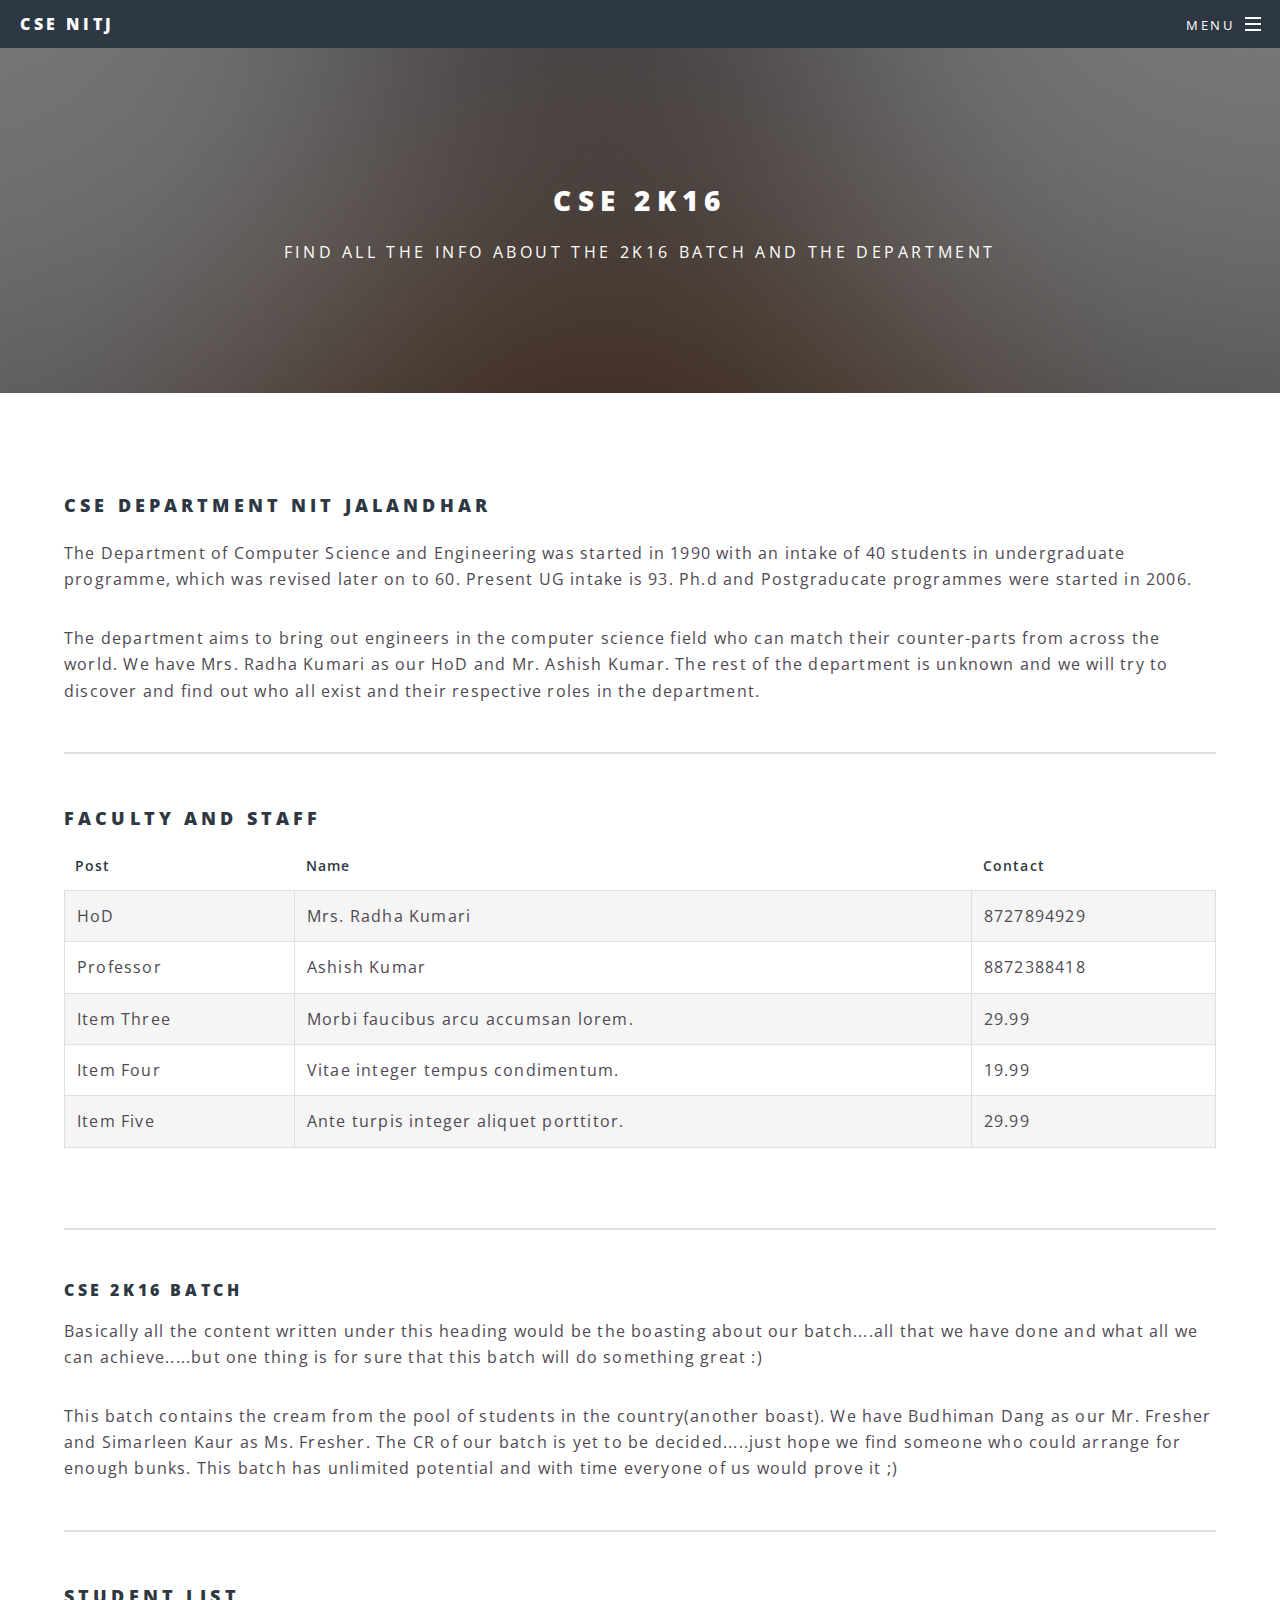
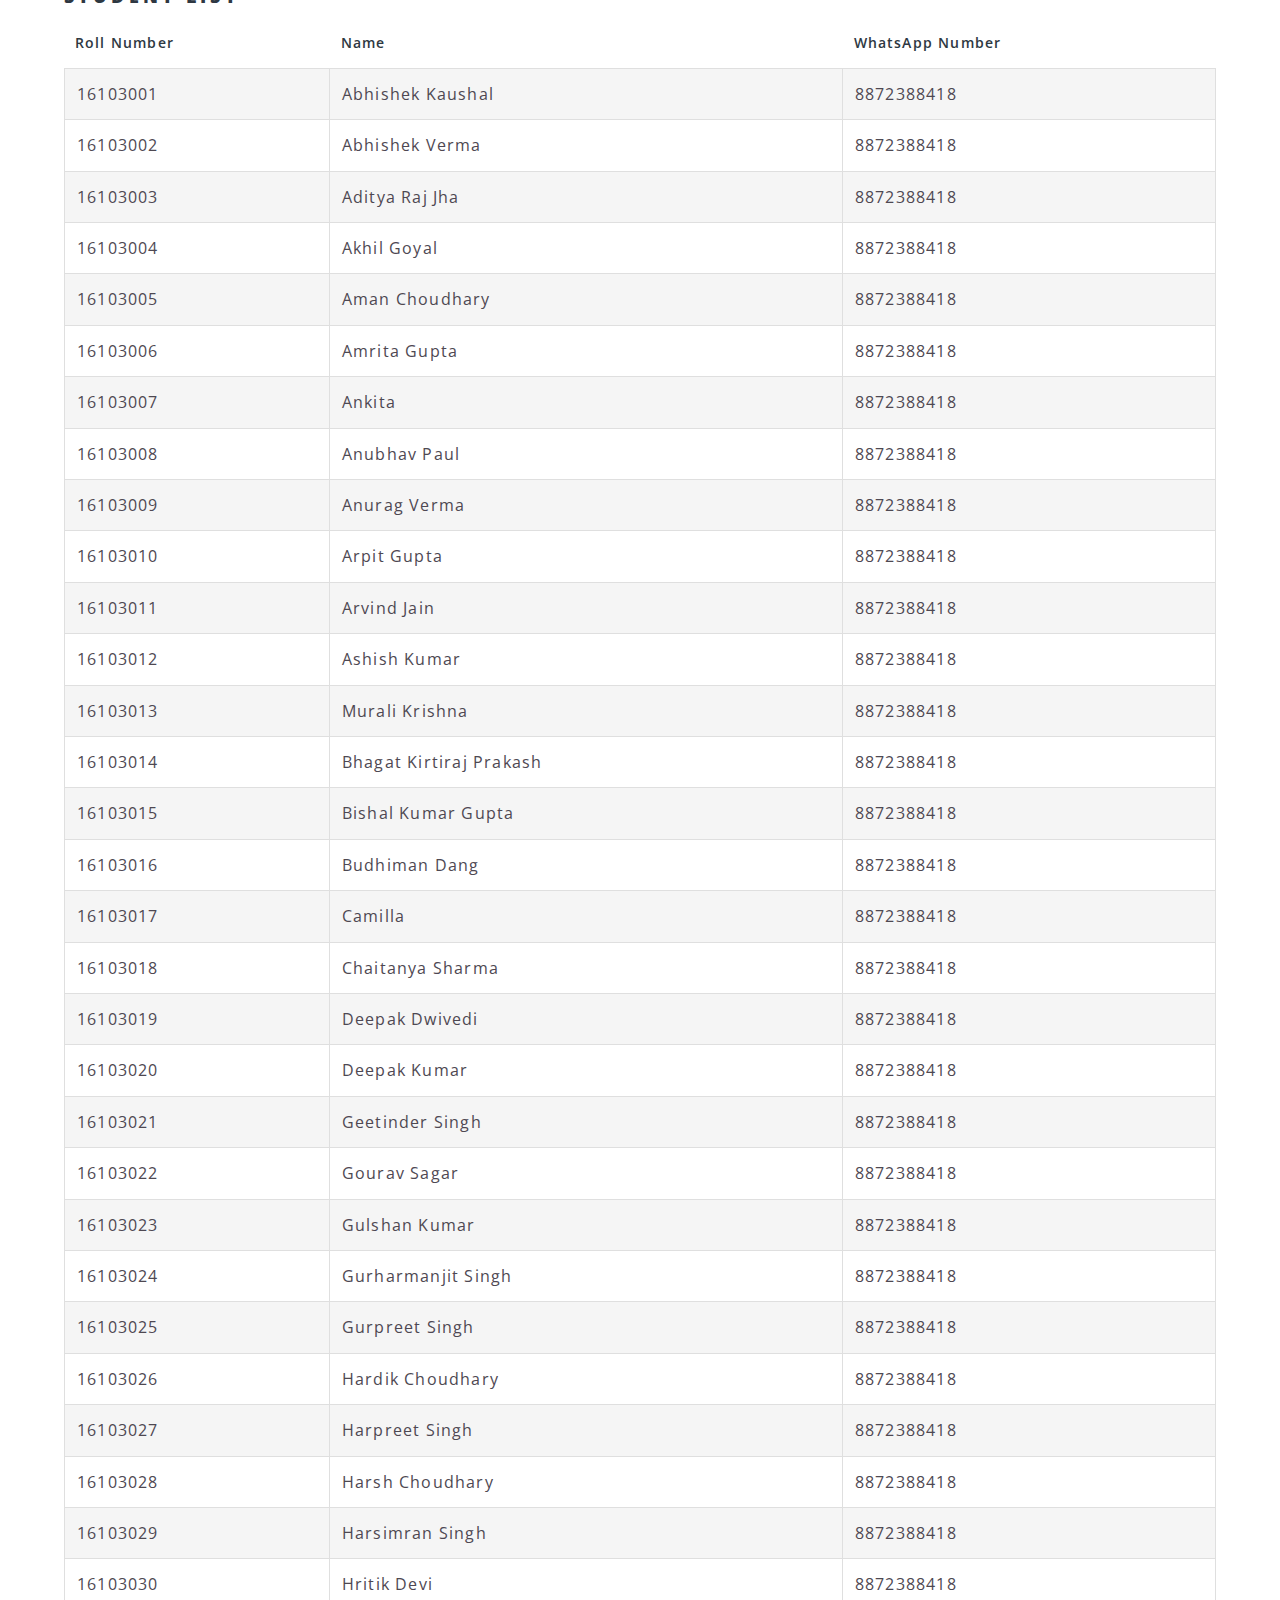
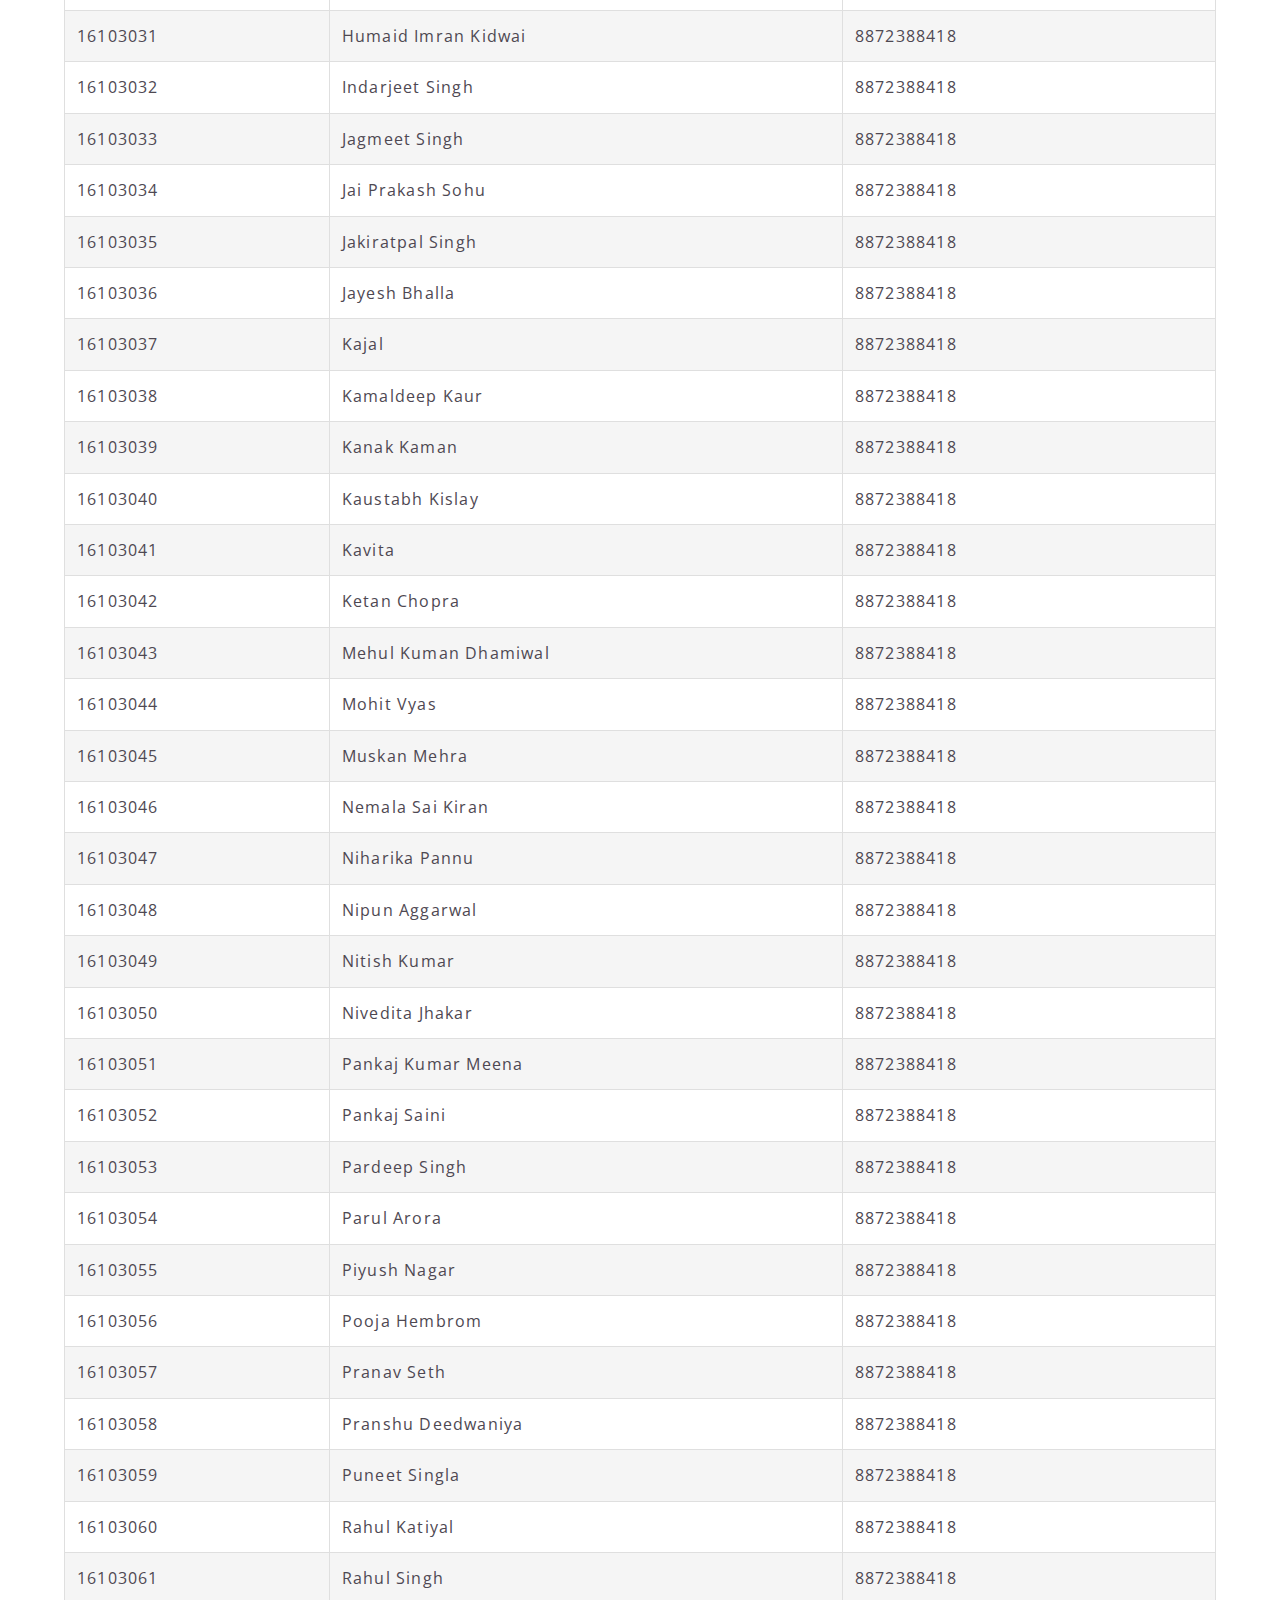
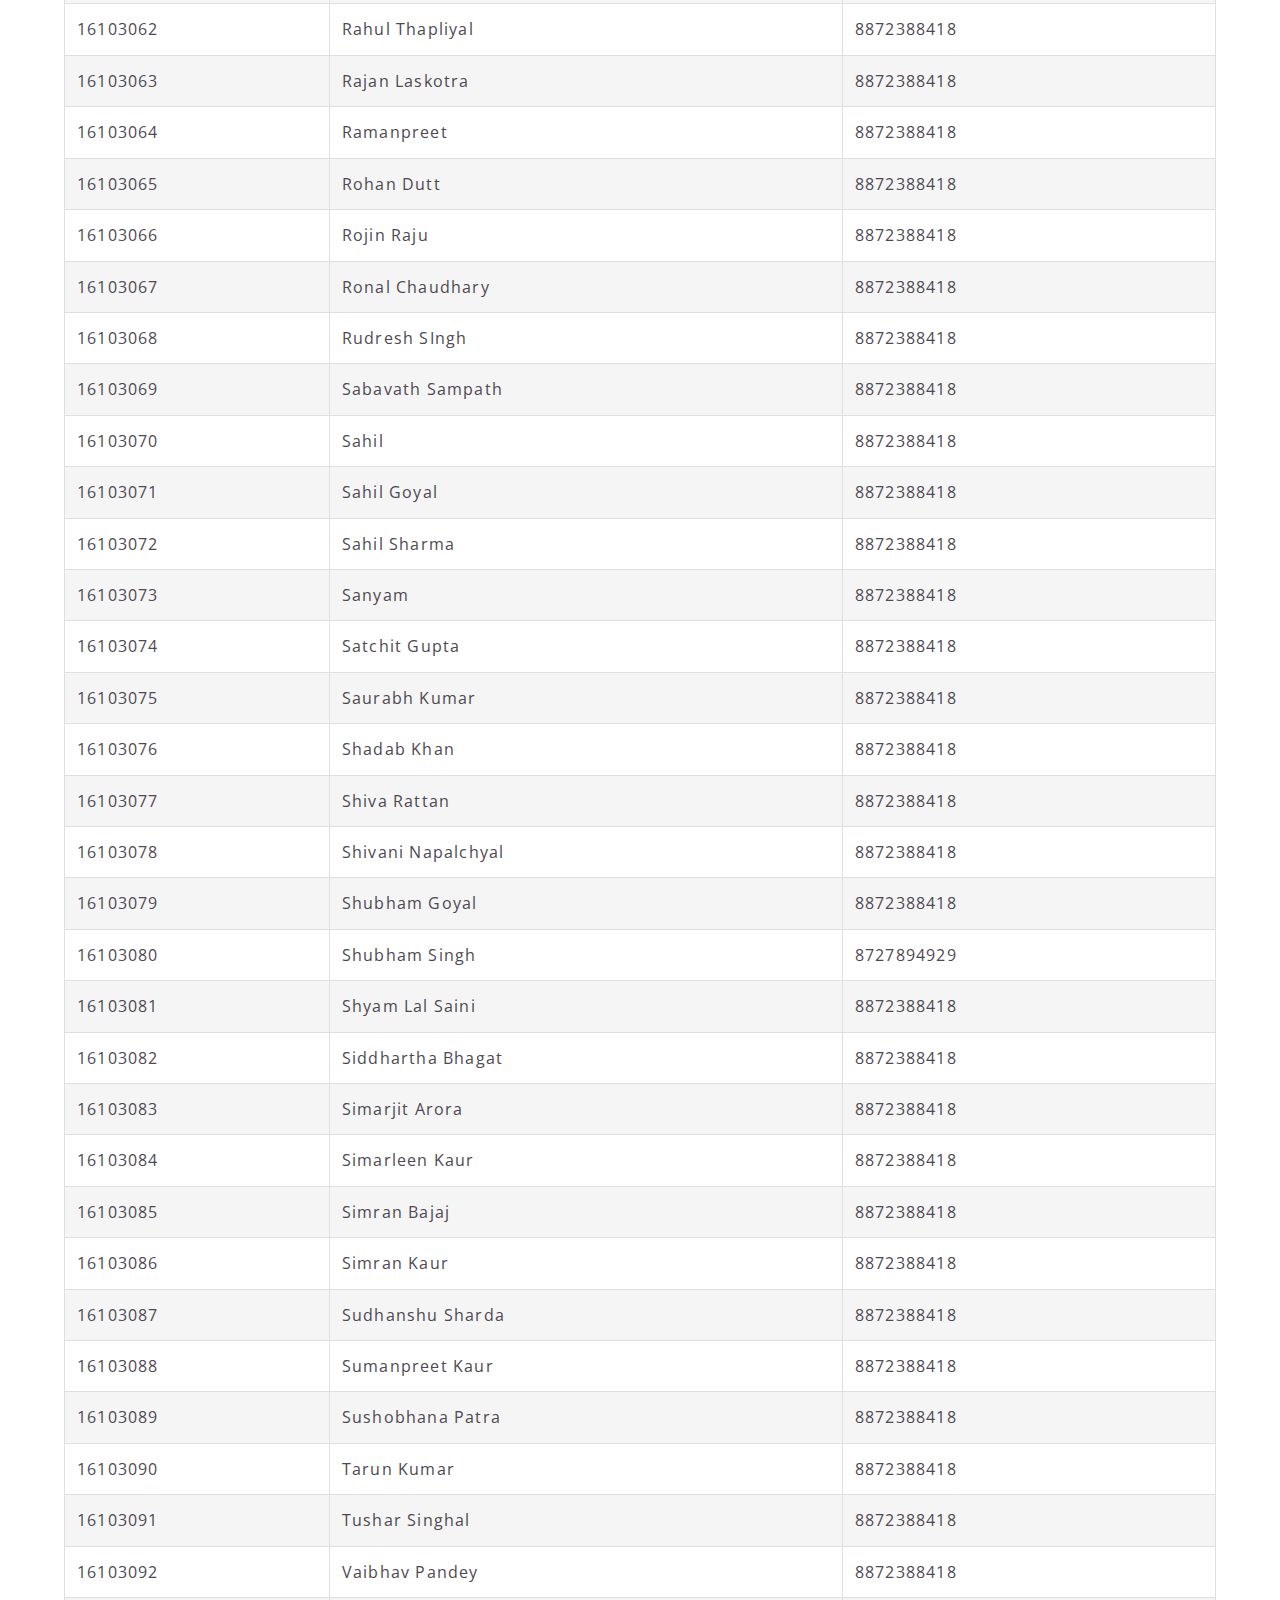
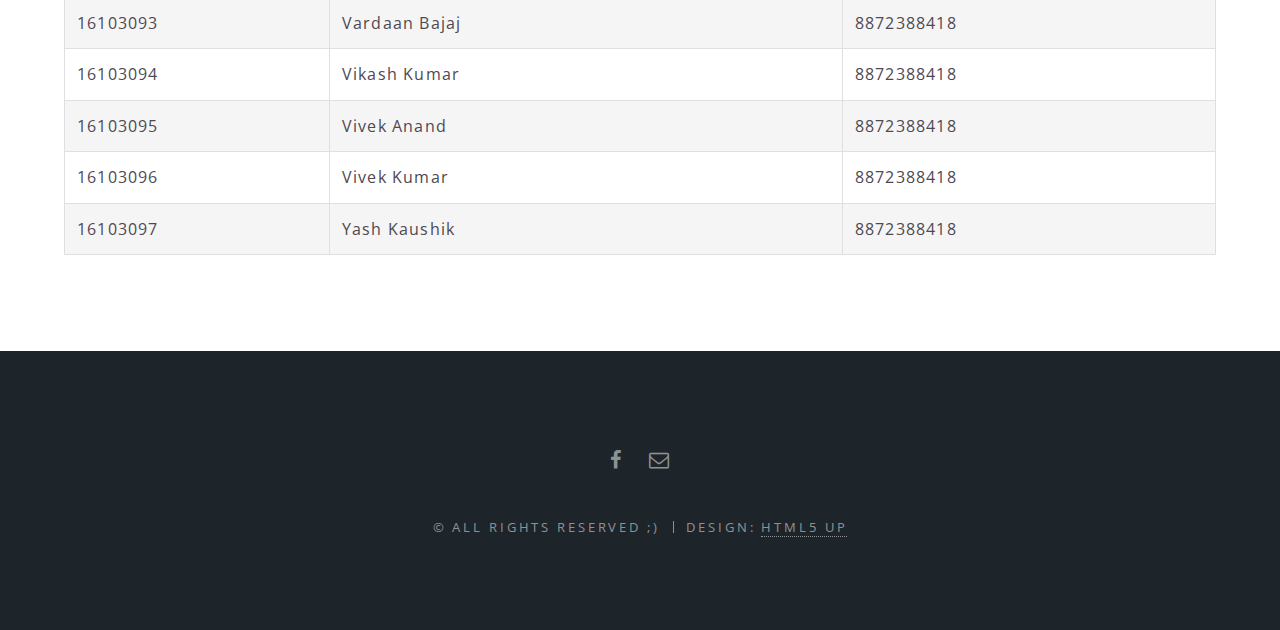
<file: generic.html>
<!DOCTYPE HTML>
<!--
	Spectral by HTML5 UP
	html5up.net | @ajlkn
	Free for personal and commercial use under the CCA 3.0 license (html5up.net/license)
-->
<html>
	<head>
		<title>CSE 2K16</title>
		<meta charset="utf-8" />
		<meta name="viewport" content="width=device-width, initial-scale=1" />
		<!--[if lte IE 8]><script src="assets/js/ie/html5shiv.js"></script><![endif]-->
		<link rel="stylesheet" href="assets/css/main.css" />
		<!--[if lte IE 8]><link rel="stylesheet" href="assets/css/ie8.css" /><![endif]-->
		<!--[if lte IE 9]><link rel="stylesheet" href="assets/css/ie9.css" /><![endif]-->
	</head>
	<body>

		<!-- Page Wrapper -->
			<div id="page-wrapper">

				<!-- Header -->
					<header id="header">
						<h1><a href="index.html">CSE NITJ</a></h1>
						<nav id="nav">
							<ul>
								<li class="special">
									<a href="#menu" class="menuToggle"><span>Menu</span></a>
									<div id="menu">
										<ul>
											<li><a href="index.html">Home</a></li>
											<li><a href="generic.html">CSE 2K16</a></li>
											<li><a href="elements.html">study material</a></li>
											<li><a href="html5up-multiverse\index.html" target="_blank">gallery</a></li>
											<li><a href="html5up-story/index.html" target="_blank">blog</a></li>
											
										</ul>
									</div>
								</li>
							</ul>
						</nav>
					</header>

				<!-- Main -->
					<article id="main">
						<header>
							<h2>CSE 2K16</h2>
							<p>Find all the info about the 2K16 batch and the department</p>
						</header>
						<section class="wrapper style5">
							<div class="inner">

								<h3>CSE Department NIT Jalandhar</h3>
								<p>The Department of Computer Science and Engineering was started in 1990 with an intake of 40 students in undergraduate programme, which was revised later on to 60. Present UG intake is 93. Ph.d and Postgraducate programmes were started in 2006.</p>

								<p>The department aims to bring out engineers in the computer science field who can match their counter-parts from across the world. We have Mrs. Radha Kumari as our HoD and Mr. Ashish Kumar. The rest of the department is unknown and we will try to discover and find out who all exist and their respective roles in the department. </p>

								<hr />
								
								<h3>FACULTY AND STAFF</h3>
									<div class="table-wrapper">
										<table class="alt">
											<thead>
												<tr>
													<th>Post</th>
													<th>Name</th>
													<th>Contact</th>
												</tr>
											</thead>
											<tbody>
												<tr>
													<td>HoD</td>
													<td>Mrs. Radha Kumari</td>
													<td>8727894929</td>
												</tr>
												<tr>
													<td>Professor</td>
													<td>Ashish Kumar</td>
													<td>8872388418</td>
												</tr>
												<tr>
													<td>Item Three</td>
													<td> Morbi faucibus arcu accumsan lorem.</td>
													<td>29.99</td>
												</tr>
												<tr>
													<td>Item Four</td>
													<td>Vitae integer tempus condimentum.</td>
													<td>19.99</td>
												</tr>
												<tr>
													<td>Item Five</td>
													<td>Ante turpis integer aliquet porttitor.</td>
													<td>29.99</td>
												</tr>
											</tbody>
											
										</table>
									</div>
									
									<hr />

								<h4>CSE 2K16 BATCH</h4>
								<p>Basically all the content written under this heading would be the boasting about our batch....all that we have done and what all we can achieve.....but one thing is for sure that this batch will do something great :)</p>

								<p>This batch contains the cream from the pool of students in the country(another boast). We have Budhiman Dang as our Mr. Fresher and Simarleen Kaur as Ms. Fresher. The CR of our batch is yet to be decided.....just hope we find someone who could arrange for enough bunks. This batch has unlimited potential and with time everyone of us would prove it ;)</p>
								
								<hr />
								
								<h3>STUDENT LIST</h3>
									<div class="table-wrapper">
										<table class="alt">
											<thead>
												<tr>
													<th>Roll Number</th>
													<th>Name</th>
													<th>WhatsApp Number</th>
												</tr>
											</thead>
											<tbody>
												<tr>
													<td>16103001</td>
													<td>Abhishek Kaushal</td>
													<td>8872388418</td>
												</tr>
												<tr>
													<td>16103002</td>
													<td>Abhishek Verma</td>
													<td>8872388418</td>
												</tr>
												<tr>
													<td>16103003</td>
													<td>Aditya Raj Jha</td>
													<td>8872388418</td>
												</tr>
												<tr>
													<td>16103004</td>
													<td>Akhil Goyal</td>
													<td>8872388418</td>
												</tr>
												<tr>
													<td>16103005</td>
													<td>Aman Choudhary</td>
													<td>8872388418</td>
												</tr>
												<tr>
													<td>16103006</td>
													<td>Amrita Gupta</td>
													<td>8872388418</td>
												</tr>
												<tr>
													<td>16103007</td>
													<td>Ankita</td>
													<td>8872388418</td>
												</tr>
												<tr>
													<td>16103008</td>
													<td>Anubhav Paul</td>
													<td>8872388418</td>
												</tr>
												<tr>
													<td>16103009</td>
													<td>Anurag Verma</td>
													<td>8872388418</td>
												</tr>
												<tr>
													<td>16103010</td>
													<td>Arpit Gupta</td>
													<td>8872388418</td>
												</tr>
												<tr>
													<td>16103011</td>
													<td>Arvind Jain</td>
													<td>8872388418</td>
												</tr><tr>
													<td>16103012</td>
													<td>Ashish Kumar</td>
													<td>8872388418</td>
												</tr>
												<tr>
													<td>16103013</td>
													<td>Murali Krishna</td>
													<td>8872388418</td>
												</tr>
												<tr>
													<td>16103014</td>
													<td>Bhagat Kirtiraj Prakash</td>
													<td>8872388418</td>
												</tr>
												<tr>
													<td>16103015</td>
													<td>Bishal Kumar Gupta</td>
													<td>8872388418</td>
												</tr>
												<tr>
													<td>16103016</td>
													<td>Budhiman Dang</td>
													<td>8872388418</td>
												</tr>
												
												<tr>
													<td>16103017</td>
													<td>Camilla</td>
													<td>8872388418</td>
												</tr>
												<tr>
													<td>16103018</td>
													<td>Chaitanya Sharma</td>
													<td>8872388418</td>
												</tr>
												<tr>
													<td>16103019</td>
													<td>Deepak Dwivedi</td>
													<td>8872388418</td>
												</tr>
												<tr>
													<td>16103020</td>
													<td>Deepak Kumar</td>
													<td>8872388418</td>
												</tr>
												<tr>
													<td>16103021</td>
													<td>Geetinder Singh</td>
													<td>8872388418</td>
												</tr>
												<tr>
													<td>16103022</td>
													<td>Gourav Sagar</td>
													<td>8872388418</td>
												</tr>
												<tr>
													<td>16103023</td>
													<td>Gulshan Kumar</td>
													<td>8872388418</td>
												</tr>
												<tr>
													<td>16103024</td>
													<td>Gurharmanjit Singh</td>
													<td>8872388418</td>
												</tr>
												<tr>
													<td>16103025</td>
													<td>Gurpreet Singh</td>
													<td>8872388418</td>
												</tr>
												<tr>
													<td>16103026</td>
													<td>Hardik Choudhary</td>
													<td>8872388418</td>
												</tr>
												<tr>
													<td>16103027</td>
													<td>Harpreet Singh</td>
													<td>8872388418</td>
												</tr><tr>
													<td>16103028</td>
													<td>Harsh Choudhary</td>
													<td>8872388418</td>
												</tr><tr>
													<td>16103029</td>
													<td>Harsimran Singh</td>
													<td>8872388418</td>
												</tr><tr>
													<td>16103030</td>
													<td>Hritik Devi</td>
													<td>8872388418</td>
												</tr><tr>
													<td>16103031</td>
													<td>Humaid Imran Kidwai</td>
													<td>8872388418</td>
												</tr><tr>
													<td>16103032</td>
													<td>Indarjeet Singh</td>
													<td>8872388418</td>
												</tr><tr>
													<td>16103033</td>
													<td>Jagmeet Singh</td>
													<td>8872388418</td>
												</tr><tr>
													<td>16103034</td>
													<td>Jai Prakash Sohu</td>
													<td>8872388418</td>
												</tr><tr>
													<td>16103035</td>
													<td>Jakiratpal Singh</td>
													<td>8872388418</td>
												</tr><tr>
													<td>16103036</td>
													<td>Jayesh Bhalla</td>
													<td>8872388418</td>
												</tr><tr>
													<td>16103037</td>
													<td>Kajal</td>
													<td>8872388418</td>
												</tr><tr>
													<td>16103038</td>
													<td>Kamaldeep Kaur</td>
													<td>8872388418</td>
												</tr><tr>
													<td>16103039</td>
													<td>Kanak Kaman</td>
													<td>8872388418</td>
												</tr><tr>
													<td>16103040</td>
													<td>Kaustabh Kislay</td>
													<td>8872388418</td>
												</tr><tr>
													<td>16103041</td>
													<td>Kavita</td>
													<td>8872388418</td>
												</tr><tr>
													<td>16103042</td>
													<td>Ketan Chopra</td>
													<td>8872388418</td>
												</tr><tr>
													<td>16103043</td>
													<td>Mehul Kuman Dhamiwal</td>
													<td>8872388418</td>
												</tr><tr>
													<td>16103044</td>
													<td>Mohit Vyas</td>
													<td>8872388418</td>
												</tr><tr>
													<td>16103045</td>
													<td>Muskan Mehra</td>
													<td>8872388418</td>
												</tr><tr>
													<td>16103046</td>
													<td>Nemala Sai Kiran</td>
													<td>8872388418</td>
												</tr><tr>
													<td>16103047</td>
													<td>Niharika Pannu</td>
													<td>8872388418</td>
												</tr><tr>
													<td>16103048</td>
													<td>Nipun Aggarwal</td>
													<td>8872388418</td>
												</tr><tr>
													<td>16103049</td>
													<td>Nitish Kumar</td>
													<td>8872388418</td>
												</tr><tr>
													<td>16103050</td>
													<td>Nivedita Jhakar</td>
													<td>8872388418</td>
												</tr><tr>
													<td>16103051</td>
													<td>Pankaj Kumar Meena</td>
													<td>8872388418</td>
												</tr><tr>
													<td>16103052</td>
													<td>Pankaj Saini</td>
													<td>8872388418</td>
												</tr><tr>
													<td>16103053</td>
													<td>Pardeep Singh</td>
													<td>8872388418</td>
												</tr><tr>
													<td>16103054</td>
													<td>Parul Arora</td>
													<td>8872388418</td>
												</tr><tr>
													<td>16103055</td>
													<td>Piyush Nagar</td>
													<td>8872388418</td>
												</tr><tr>
													<td>16103056</td>
													<td>Pooja Hembrom</td>
													<td>8872388418</td>
												</tr><tr>
													<td>16103057</td>
													<td>Pranav Seth</td>
													<td>8872388418</td>
												</tr><tr>
													<td>16103058</td>
													<td>Pranshu Deedwaniya</td>
													<td>8872388418</td>
												</tr><tr>
													<td>16103059</td>
													<td>Puneet Singla</td>
													<td>8872388418</td>
												</tr><tr>
													<td>16103060</td>
													<td>Rahul Katiyal</td>
													<td>8872388418</td>
												</tr><tr>
													<td>16103061</td>
													<td>Rahul Singh</td>
													<td>8872388418</td>
												</tr><tr>
													<td>16103062</td>
													<td>Rahul Thapliyal</td>
													<td>8872388418</td>
												</tr><tr>
													<td>16103063</td>
													<td>Rajan Laskotra</td>
													<td>8872388418</td>
												</tr><tr>
													<td>16103064</td>
													<td>Ramanpreet</td>
													<td>8872388418</td>
												</tr><tr>
													<td>16103065</td>
													<td>Rohan Dutt</td>
													<td>8872388418</td>
												</tr><tr>
													<td>16103066</td>
													<td>Rojin Raju</td>
													<td>8872388418</td>
												</tr><tr>
													<td>16103067</td>
													<td>Ronal Chaudhary</td>
													<td>8872388418</td>
												</tr><tr>
													<td>16103068</td>
													<td>Rudresh SIngh</td>
													<td>8872388418</td>
												</tr><tr>
													<td>16103069</td>
													<td>Sabavath Sampath</td>
													<td>8872388418</td>
												</tr><tr>
													<td>16103070</td>
													<td>Sahil</td>
													<td>8872388418</td>
												</tr><tr>
													<td>16103071</td>
													<td>Sahil Goyal</td>
													<td>8872388418</td>
												</tr><tr>
													<td>16103072</td>
													<td>Sahil Sharma</td>
													<td>8872388418</td>
												</tr><tr>
													<td>16103073</td>
													<td>Sanyam</td>
													<td>8872388418</td>
												</tr><tr>
													<td>16103074</td>
													<td>Satchit Gupta</td>
													<td>8872388418</td>
												</tr><tr>
													<td>16103075</td>
													<td>Saurabh Kumar</td>
													<td>8872388418</td>
												</tr><tr>
													<td>16103076</td>
													<td>Shadab Khan</td>
													<td>8872388418</td>
												</tr><tr>
													<td>16103077</td>
													<td>Shiva Rattan</td>
													<td>8872388418</td>
												</tr><tr>
													<td>16103078</td>
													<td>Shivani Napalchyal</td>
													<td>8872388418</td>
												</tr><tr>
													<td>16103079</td>
													<td>Shubham Goyal</td>
													<td>8872388418</td>
												<tr>
													<td>16103080</td>
													<td>Shubham Singh</td>
													<td>8727894929</td>
												</tr>
												<tr>
													<td>16103081</td>
													<td>Shyam Lal Saini</td>
													<td>8872388418</td>
												</tr>
												<tr>
													<td>16103082</td>
													<td>Siddhartha Bhagat</td>
													<td>8872388418</td>
												</tr>
												<tr>
													<td>16103083</td>
													<td>Simarjit Arora</td>
													<td>8872388418</td>
												</tr>
												<tr>
													<td>16103084</td>
													<td>Simarleen Kaur</td>
													<td>8872388418</td>
												</tr>
												<tr>
													<td>16103085</td>
													<td>Simran Bajaj</td>
													<td>8872388418</td>
												</tr>
												<tr>
													<td>16103086</td>
													<td>Simran Kaur</td>
													<td>8872388418</td>
												</tr>
												<tr>
													<td>16103087</td>
													<td>Sudhanshu Sharda</td>
													<td>8872388418</td>
												</tr>
												<tr>
													<td>16103088</td>
													<td>Sumanpreet Kaur</td>
													<td>8872388418</td>
												</tr
												<tr>
													<td>16103089</td>
													<td>Sushobhana Patra</td>
													<td>8872388418</td>
												</tr>
												<tr>
													<td>16103090</td>
													<td>Tarun Kumar</td>
													<td>8872388418</td>
												</tr>
												<tr>
													<td>16103091</td>
													<td>Tushar Singhal</td>
													<td>8872388418</td>
												</tr>
												<tr>
													<td>16103092</td>
													<td>Vaibhav Pandey</td>
													<td>8872388418</td>
												</tr>
												<tr>
													<td>16103093</td>
													<td>Vardaan Bajaj</td>
													<td>8872388418</td>
												</tr>
												<tr>
													<td>16103094</td>
													<td>Vikash Kumar</td>
													<td>8872388418</td>
												</tr>
												<tr>
													<td>16103095</td>
													<td>Vivek Anand</td>
													<td>8872388418</td>
												</tr>
												<tr>
													<td>16103096</td>
													<td>Vivek Kumar</td>
													<td>8872388418</td>
												</tr>
												<tr>
													<td>16103097</td>
													<td>Yash Kaushik</td>
													<td>8872388418</td>
												</tr>
								
											</tbody>
											
										</table>
									</div>
								
								
							</div>
						</section>
					</article>
					
					

				<!-- Footer -->
					<footer id="footer">
						<ul class="icons">	
							<li><a href="#" class="icon fa-facebook"><span class="label">Facebook</span></a></li>
							<li><a href="#" class="icon fa-envelope-o"><span class="label">Email</span></a></li>
						</ul>
						<ul class="copyright">
							<li>&copy; All Rights Reserved ;)</li><li>Design: <a href="http://html5up.net">HTML5 UP</a></li>
						</ul>
					</footer>

			</div>

		<!-- Scripts -->
			<script src="assets/js/jquery.min.js"></script>
			<script src="assets/js/jquery.scrollex.min.js"></script>
			<script src="assets/js/jquery.scrolly.min.js"></script>
			<script src="assets/js/skel.min.js"></script>
			<script src="assets/js/util.js"></script>
			<!--[if lte IE 8]><script src="assets/js/ie/respond.min.js"></script><![endif]-->
			<script src="assets/js/main.js"></script>

	</body>
</html>
</file>
<file: assets/css/ie8.css>
/*
	Spectral by HTML5 UP
	html5up.net | @ajlkn
	Free for personal and commercial use under the CCA 3.0 license (html5up.net/license)
*/

/* Icon */

	.icon.major {
		border: none;
	}

		.icon.major:before {
			font-size: 3em;
		}

/* Form */

	label {
		color: #2E3842;
	}

	input[type="text"],
	input[type="password"],
	input[type="email"],
	select,
	textarea {
		border: solid 1px #dfdfdf;
	}

/* Button */

	input[type="submit"],
	input[type="reset"],
	input[type="button"],
	button,
	.button {
		border: solid 2px #dfdfdf;
	}

		input[type="submit"].special,
		input[type="reset"].special,
		input[type="button"].special,
		button.special,
		.button.special {
			border: 0 !important;
		}

/* Page Wrapper + Menu */

	#menu {
		display: none;
	}

	body.is-menu-visible #menu {
		display: block;
	}

/* Header */

	#header nav > ul > li > a.menuToggle:after {
		display: none;
	}

/* Banner + Wrapper (style4) */

	#banner,
	.wrapper.style4 {
		-ms-behavior: url("assets/js/ie/backgroundsize.min.htc");
	}

		#banner:before,
		.wrapper.style4:before {
			display: none;
		}

/* Banner */

	#banner .more {
		height: 4em;
	}

		#banner .more:after {
			display: none;
		}

/* Main */

	#main > header {
		-ms-behavior: url("assets/js/ie/backgroundsize.min.htc");
	}

		#main > header:before {
			display: none;
		}
</file>
<file: assets/css/ie9.css>
/*
	Spectral by HTML5 UP
	html5up.net | @ajlkn
	Free for personal and commercial use under the CCA 3.0 license (html5up.net/license)
*/

/* Spotlight */

	.spotlight {
		display: block;
	}

		.spotlight .image {
			display: inline-block;
			vertical-align: top;
		}

		.spotlight .content {
			padding: 4em 4em 2em 4em ;
			display: inline-block;
		}

		.spotlight:after {
			clear: both;
			content: '';
			display: block;
		}

/* Features */

	.features {
		display: block;
	}

		.features li {
			float: left;
		}

		.features:after {
			content: '';
			display: block;
			clear: both;
		}

/* Banner + Wrapper (style4) */

	#banner,
	.wrapper.style4 {
		background-image: url("../../images/banner.jpg");
		background-position: center center;
		background-repeat: no-repeat;
		background-size: cover;
		position: relative;
	}

		#banner:before,
		.wrapper.style4:before {
			background: #000000;
			content: '';
			height: 100%;
			left: 0;
			opacity: 0.5;
			position: absolute;
			top: 0;
			width: 100%;
		}

		#banner .inner,
		.wrapper.style4 .inner {
			position: relative;
			z-index: 1;
		}

/* Banner */

	#banner {
		padding: 14em 0 12em 0 ;
		height: auto;
	}

		#banner:after {
			display: none;
		}

/* CTA */

	#cta .inner header {
		float: left;
	}

	#cta .inner .actions {
		float: left;
	}

	#cta .inner:after {
		clear: both;
		content: '';
		display: block;
	}

/* Main */

	#main > header {
		background-image: url("../../images/banner.jpg");
		background-position: center center;
		background-repeat: no-repeat;
		background-size: cover;
		position: relative;
	}

		#main > header:before {
			background: #000000;
			content: '';
			height: 100%;
			left: 0;
			opacity: 0.5;
			position: absolute;
			top: 0;
			width: 100%;
		}

		#main > header > * {
			position: relative;
			z-index: 1;
		}
</file>
<file: html5up-identity/assets/css/ie9.css>
/*
	Identity by HTML5 UP
	html5up.net | @ajlkn
	Free for personal and commercial use under the CCA 3.0 license (html5up.net/license)
*/

/* Basic */

	body {
		background-image: url("../../images/bg.jpg");
		background-repeat: no-repeat;
		background-size: cover;
		background-position: bottom center;
		background-attachment: fixed;
	}

		body:after {
			display: none;
		}

/* List */

	ul.icons li a:before {
		color: #c8cccf;
	}

	ul.icons li a:hover:before {
		color: #ff7496;
	}

/* Wrapper */

	#wrapper {
		text-align: center;
	}

/* Main */

	#main {
		display: inline-block;
	}
</file>
<file: html5up-identity/assets/css/ie8.css>
/*
	Identity by HTML5 UP
	html5up.net | @ajlkn
	Free for personal and commercial use under the CCA 3.0 license (html5up.net/license)
*/

/* List */

	ul.icons li a {
		-ms-behavior: url("assets/js/PIE.htc");
	}

		ul.icons li a:before {
			text-align: center;
			font-size: 26px;
		}

/* Main */

	#main {
		-ms-behavior: url("assets/js/PIE.htc");
	}

		#main .avatar img {
			-ms-behavior: url("assets/js/PIE.htc");
		}

/* Footer */

	#footer {
		color: #fff;
	}

		#footer .copyright li {
			border-left: solid 1px #fff;
		}
</file>
<file: html5up-identity/assets/css/noscript.css>
/*
	Identity by HTML5 UP
	html5up.net | @ajlkn
	Free for personal and commercial use under the CCA 3.0 license (html5up.net/license)
*/

/* Basic */

	body:after {
		display: none;
	}

/* Main */

	#main {
		-moz-transform: none !important;
		-webkit-transform: none !important;
		-ms-transform: none !important;
		transform: none !important;
		opacity: 1 !important;
	}
</file>
<file: html5up-multiverse/assets/css/ie9.css>
/*
	Multiverse by HTML5 UP
	html5up.net | @ajlkn
	Free for personal and commercial use under the CCA 3.0 license (html5up.net/license)
*/

/* Panel */

	.panel > .inner.split:after {
		clear: both;
		content: '';
		display: block;
	}

	.panel > .inner.split > div {
		float: left;
		margin-left: 0;
		padding-left: 0;
	}

	.panel > .inner.split > :first-child {
		padding-left: 0;
	}

/* Wrapper */

	#wrapper:before {
		display: none;
	}

/* Main */

	#main:after {
		clear: both;
		content: '';
		display: block;
	}

	#main .thumb {
		float: left;
	}
</file>
<file: assets/css/main.css>
@import url(font-awesome.min.css);
@import url("https://fonts.googleapis.com/css?family=Open+Sans:400,400italic,600,600italic,800,800italic");

/*
	Spectral by HTML5 UP
	html5up.net | @ajlkn
	Free for personal and commercial use under the CCA 3.0 license (html5up.net/license)
*/

/* Reset */

	html, body, div, span, applet, object, iframe, h1, h2, h3, h4, h5, h6, p, blockquote, pre, a, abbr, acronym, address, big, cite, code, del, dfn, em, img, ins, kbd, q, s, samp, small, strike, strong, sub, sup, tt, var, b, u, i, center, dl, dt, dd, ol, ul, li, fieldset, form, label, legend, table, caption, tbody, tfoot, thead, tr, th, td, article, aside, canvas, details, embed, figure, figcaption, footer, header, hgroup, menu, nav, output, ruby, section, summary, time, mark, audio, video {
		margin: 0;
		padding: 0;
		border: 0;
		font-size: 100%;
		font: inherit;
		vertical-align: baseline;
	}

	article, aside, details, figcaption, figure, footer, header, hgroup, menu, nav, section {
		display: block;
	}

	body {
		line-height: 1;
	}

	ol, ul {
		list-style: none;
	}

	blockquote, q {
		quotes: none;
	}

	blockquote:before, blockquote:after, q:before, q:after {
		content: '';
		content: none;
	}

	table {
		border-collapse: collapse;
		border-spacing: 0;
	}

	body {
		-webkit-text-size-adjust: none;
	}

/* Box Model */

	*, *:before, *:after {
		-moz-box-sizing: border-box;
		-webkit-box-sizing: border-box;
		box-sizing: border-box;
	}

/* Grid */

	.row {
		border-bottom: solid 1px transparent;
		-moz-box-sizing: border-box;
		-webkit-box-sizing: border-box;
		box-sizing: border-box;
	}

	.row > * {
		float: left;
		-moz-box-sizing: border-box;
		-webkit-box-sizing: border-box;
		box-sizing: border-box;
	}

	.row:after, .row:before {
		content: '';
		display: block;
		clear: both;
		height: 0;
	}

	.row.uniform > * > :first-child {
		margin-top: 0;
	}

	.row.uniform > * > :last-child {
		margin-bottom: 0;
	}

	.row.\30 \25 > * {
		padding: 0 0 0 0em;
	}

	.row.\30 \25 {
		margin: 0 0 -1px 0em;
	}

	.row.uniform.\30 \25 > * {
		padding: 0em 0 0 0em;
	}

	.row.uniform.\30 \25 {
		margin: 0em 0 -1px 0em;
	}

	.row > * {
		padding: 0 0 0 1.5em;
	}

	.row {
		margin: 0 0 -1px -1.5em;
	}

	.row.uniform > * {
		padding: 1.5em 0 0 1.5em;
	}

	.row.uniform {
		margin: -1.5em 0 -1px -1.5em;
	}

	.row.\32 00\25 > * {
		padding: 0 0 0 3em;
	}

	.row.\32 00\25 {
		margin: 0 0 -1px -3em;
	}

	.row.uniform.\32 00\25 > * {
		padding: 3em 0 0 3em;
	}

	.row.uniform.\32 00\25 {
		margin: -3em 0 -1px -3em;
	}

	.row.\31 50\25 > * {
		padding: 0 0 0 2.25em;
	}

	.row.\31 50\25 {
		margin: 0 0 -1px -2.25em;
	}

	.row.uniform.\31 50\25 > * {
		padding: 2.25em 0 0 2.25em;
	}

	.row.uniform.\31 50\25 {
		margin: -2.25em 0 -1px -2.25em;
	}

	.row.\35 0\25 > * {
		padding: 0 0 0 0.75em;
	}

	.row.\35 0\25 {
		margin: 0 0 -1px -0.75em;
	}

	.row.uniform.\35 0\25 > * {
		padding: 0.75em 0 0 0.75em;
	}

	.row.uniform.\35 0\25 {
		margin: -0.75em 0 -1px -0.75em;
	}

	.row.\32 5\25 > * {
		padding: 0 0 0 0.375em;
	}

	.row.\32 5\25 {
		margin: 0 0 -1px -0.375em;
	}

	.row.uniform.\32 5\25 > * {
		padding: 0.375em 0 0 0.375em;
	}

	.row.uniform.\32 5\25 {
		margin: -0.375em 0 -1px -0.375em;
	}

	.\31 2u, .\31 2u\24 {
		width: 100%;
		clear: none;
		margin-left: 0;
	}

	.\31 1u, .\31 1u\24 {
		width: 91.6666666667%;
		clear: none;
		margin-left: 0;
	}

	.\31 0u, .\31 0u\24 {
		width: 83.3333333333%;
		clear: none;
		margin-left: 0;
	}

	.\39 u, .\39 u\24 {
		width: 75%;
		clear: none;
		margin-left: 0;
	}

	.\38 u, .\38 u\24 {
		width: 66.6666666667%;
		clear: none;
		margin-left: 0;
	}

	.\37 u, .\37 u\24 {
		width: 58.3333333333%;
		clear: none;
		margin-left: 0;
	}

	.\36 u, .\36 u\24 {
		width: 50%;
		clear: none;
		margin-left: 0;
	}

	.\35 u, .\35 u\24 {
		width: 41.6666666667%;
		clear: none;
		margin-left: 0;
	}

	.\34 u, .\34 u\24 {
		width: 33.3333333333%;
		clear: none;
		margin-left: 0;
	}

	.\33 u, .\33 u\24 {
		width: 25%;
		clear: none;
		margin-left: 0;
	}

	.\32 u, .\32 u\24 {
		width: 16.6666666667%;
		clear: none;
		margin-left: 0;
	}

	.\31 u, .\31 u\24 {
		width: 8.3333333333%;
		clear: none;
		margin-left: 0;
	}

	.\31 2u\24 + *,
	.\31 1u\24 + *,
	.\31 0u\24 + *,
	.\39 u\24 + *,
	.\38 u\24 + *,
	.\37 u\24 + *,
	.\36 u\24 + *,
	.\35 u\24 + *,
	.\34 u\24 + *,
	.\33 u\24 + *,
	.\32 u\24 + *,
	.\31 u\24 + * {
		clear: left;
	}

	.\-11u {
		margin-left: 91.66667%;
	}

	.\-10u {
		margin-left: 83.33333%;
	}

	.\-9u {
		margin-left: 75%;
	}

	.\-8u {
		margin-left: 66.66667%;
	}

	.\-7u {
		margin-left: 58.33333%;
	}

	.\-6u {
		margin-left: 50%;
	}

	.\-5u {
		margin-left: 41.66667%;
	}

	.\-4u {
		margin-left: 33.33333%;
	}

	.\-3u {
		margin-left: 25%;
	}

	.\-2u {
		margin-left: 16.66667%;
	}

	.\-1u {
		margin-left: 8.33333%;
	}

	@media screen and (max-width: 1680px) {

		.row > * {
			padding: 0 0 0 1.5em;
		}

		.row {
			margin: 0 0 -1px -1.5em;
		}

		.row.uniform > * {
			padding: 1.5em 0 0 1.5em;
		}

		.row.uniform {
			margin: -1.5em 0 -1px -1.5em;
		}

		.row.\32 00\25 > * {
			padding: 0 0 0 3em;
		}

		.row.\32 00\25 {
			margin: 0 0 -1px -3em;
		}

		.row.uniform.\32 00\25 > * {
			padding: 3em 0 0 3em;
		}

		.row.uniform.\32 00\25 {
			margin: -3em 0 -1px -3em;
		}

		.row.\31 50\25 > * {
			padding: 0 0 0 2.25em;
		}

		.row.\31 50\25 {
			margin: 0 0 -1px -2.25em;
		}

		.row.uniform.\31 50\25 > * {
			padding: 2.25em 0 0 2.25em;
		}

		.row.uniform.\31 50\25 {
			margin: -2.25em 0 -1px -2.25em;
		}

		.row.\35 0\25 > * {
			padding: 0 0 0 0.75em;
		}

		.row.\35 0\25 {
			margin: 0 0 -1px -0.75em;
		}

		.row.uniform.\35 0\25 > * {
			padding: 0.75em 0 0 0.75em;
		}

		.row.uniform.\35 0\25 {
			margin: -0.75em 0 -1px -0.75em;
		}

		.row.\32 5\25 > * {
			padding: 0 0 0 0.375em;
		}

		.row.\32 5\25 {
			margin: 0 0 -1px -0.375em;
		}

		.row.uniform.\32 5\25 > * {
			padding: 0.375em 0 0 0.375em;
		}

		.row.uniform.\32 5\25 {
			margin: -0.375em 0 -1px -0.375em;
		}

		.\31 2u\28xlarge\29, .\31 2u\24\28xlarge\29 {
			width: 100%;
			clear: none;
			margin-left: 0;
		}

		.\31 1u\28xlarge\29, .\31 1u\24\28xlarge\29 {
			width: 91.6666666667%;
			clear: none;
			margin-left: 0;
		}

		.\31 0u\28xlarge\29, .\31 0u\24\28xlarge\29 {
			width: 83.3333333333%;
			clear: none;
			margin-left: 0;
		}

		.\39 u\28xlarge\29, .\39 u\24\28xlarge\29 {
			width: 75%;
			clear: none;
			margin-left: 0;
		}

		.\38 u\28xlarge\29, .\38 u\24\28xlarge\29 {
			width: 66.6666666667%;
			clear: none;
			margin-left: 0;
		}

		.\37 u\28xlarge\29, .\37 u\24\28xlarge\29 {
			width: 58.3333333333%;
			clear: none;
			margin-left: 0;
		}

		.\36 u\28xlarge\29, .\36 u\24\28xlarge\29 {
			width: 50%;
			clear: none;
			margin-left: 0;
		}

		.\35 u\28xlarge\29, .\35 u\24\28xlarge\29 {
			width: 41.6666666667%;
			clear: none;
			margin-left: 0;
		}

		.\34 u\28xlarge\29, .\34 u\24\28xlarge\29 {
			width: 33.3333333333%;
			clear: none;
			margin-left: 0;
		}

		.\33 u\28xlarge\29, .\33 u\24\28xlarge\29 {
			width: 25%;
			clear: none;
			margin-left: 0;
		}

		.\32 u\28xlarge\29, .\32 u\24\28xlarge\29 {
			width: 16.6666666667%;
			clear: none;
			margin-left: 0;
		}

		.\31 u\28xlarge\29, .\31 u\24\28xlarge\29 {
			width: 8.3333333333%;
			clear: none;
			margin-left: 0;
		}

		.\31 2u\24\28xlarge\29 + *,
		.\31 1u\24\28xlarge\29 + *,
		.\31 0u\24\28xlarge\29 + *,
		.\39 u\24\28xlarge\29 + *,
		.\38 u\24\28xlarge\29 + *,
		.\37 u\24\28xlarge\29 + *,
		.\36 u\24\28xlarge\29 + *,
		.\35 u\24\28xlarge\29 + *,
		.\34 u\24\28xlarge\29 + *,
		.\33 u\24\28xlarge\29 + *,
		.\32 u\24\28xlarge\29 + *,
		.\31 u\24\28xlarge\29 + * {
			clear: left;
		}

		.\-11u\28xlarge\29 {
			margin-left: 91.66667%;
		}

		.\-10u\28xlarge\29 {
			margin-left: 83.33333%;
		}

		.\-9u\28xlarge\29 {
			margin-left: 75%;
		}

		.\-8u\28xlarge\29 {
			margin-left: 66.66667%;
		}

		.\-7u\28xlarge\29 {
			margin-left: 58.33333%;
		}

		.\-6u\28xlarge\29 {
			margin-left: 50%;
		}

		.\-5u\28xlarge\29 {
			margin-left: 41.66667%;
		}

		.\-4u\28xlarge\29 {
			margin-left: 33.33333%;
		}

		.\-3u\28xlarge\29 {
			margin-left: 25%;
		}

		.\-2u\28xlarge\29 {
			margin-left: 16.66667%;
		}

		.\-1u\28xlarge\29 {
			margin-left: 8.33333%;
		}

	}

	@media screen and (max-width: 1280px) {

		.row > * {
			padding: 0 0 0 1.5em;
		}

		.row {
			margin: 0 0 -1px -1.5em;
		}

		.row.uniform > * {
			padding: 1.5em 0 0 1.5em;
		}

		.row.uniform {
			margin: -1.5em 0 -1px -1.5em;
		}

		.row.\32 00\25 > * {
			padding: 0 0 0 3em;
		}

		.row.\32 00\25 {
			margin: 0 0 -1px -3em;
		}

		.row.uniform.\32 00\25 > * {
			padding: 3em 0 0 3em;
		}

		.row.uniform.\32 00\25 {
			margin: -3em 0 -1px -3em;
		}

		.row.\31 50\25 > * {
			padding: 0 0 0 2.25em;
		}

		.row.\31 50\25 {
			margin: 0 0 -1px -2.25em;
		}

		.row.uniform.\31 50\25 > * {
			padding: 2.25em 0 0 2.25em;
		}

		.row.uniform.\31 50\25 {
			margin: -2.25em 0 -1px -2.25em;
		}

		.row.\35 0\25 > * {
			padding: 0 0 0 0.75em;
		}

		.row.\35 0\25 {
			margin: 0 0 -1px -0.75em;
		}

		.row.uniform.\35 0\25 > * {
			padding: 0.75em 0 0 0.75em;
		}

		.row.uniform.\35 0\25 {
			margin: -0.75em 0 -1px -0.75em;
		}

		.row.\32 5\25 > * {
			padding: 0 0 0 0.375em;
		}

		.row.\32 5\25 {
			margin: 0 0 -1px -0.375em;
		}

		.row.uniform.\32 5\25 > * {
			padding: 0.375em 0 0 0.375em;
		}

		.row.uniform.\32 5\25 {
			margin: -0.375em 0 -1px -0.375em;
		}

		.\31 2u\28large\29, .\31 2u\24\28large\29 {
			width: 100%;
			clear: none;
			margin-left: 0;
		}

		.\31 1u\28large\29, .\31 1u\24\28large\29 {
			width: 91.6666666667%;
			clear: none;
			margin-left: 0;
		}

		.\31 0u\28large\29, .\31 0u\24\28large\29 {
			width: 83.3333333333%;
			clear: none;
			margin-left: 0;
		}

		.\39 u\28large\29, .\39 u\24\28large\29 {
			width: 75%;
			clear: none;
			margin-left: 0;
		}

		.\38 u\28large\29, .\38 u\24\28large\29 {
			width: 66.6666666667%;
			clear: none;
			margin-left: 0;
		}

		.\37 u\28large\29, .\37 u\24\28large\29 {
			width: 58.3333333333%;
			clear: none;
			margin-left: 0;
		}

		.\36 u\28large\29, .\36 u\24\28large\29 {
			width: 50%;
			clear: none;
			margin-left: 0;
		}

		.\35 u\28large\29, .\35 u\24\28large\29 {
			width: 41.6666666667%;
			clear: none;
			margin-left: 0;
		}

		.\34 u\28large\29, .\34 u\24\28large\29 {
			width: 33.3333333333%;
			clear: none;
			margin-left: 0;
		}

		.\33 u\28large\29, .\33 u\24\28large\29 {
			width: 25%;
			clear: none;
			margin-left: 0;
		}

		.\32 u\28large\29, .\32 u\24\28large\29 {
			width: 16.6666666667%;
			clear: none;
			margin-left: 0;
		}

		.\31 u\28large\29, .\31 u\24\28large\29 {
			width: 8.3333333333%;
			clear: none;
			margin-left: 0;
		}

		.\31 2u\24\28large\29 + *,
		.\31 1u\24\28large\29 + *,
		.\31 0u\24\28large\29 + *,
		.\39 u\24\28large\29 + *,
		.\38 u\24\28large\29 + *,
		.\37 u\24\28large\29 + *,
		.\36 u\24\28large\29 + *,
		.\35 u\24\28large\29 + *,
		.\34 u\24\28large\29 + *,
		.\33 u\24\28large\29 + *,
		.\32 u\24\28large\29 + *,
		.\31 u\24\28large\29 + * {
			clear: left;
		}

		.\-11u\28large\29 {
			margin-left: 91.66667%;
		}

		.\-10u\28large\29 {
			margin-left: 83.33333%;
		}

		.\-9u\28large\29 {
			margin-left: 75%;
		}

		.\-8u\28large\29 {
			margin-left: 66.66667%;
		}

		.\-7u\28large\29 {
			margin-left: 58.33333%;
		}

		.\-6u\28large\29 {
			margin-left: 50%;
		}

		.\-5u\28large\29 {
			margin-left: 41.66667%;
		}

		.\-4u\28large\29 {
			margin-left: 33.33333%;
		}

		.\-3u\28large\29 {
			margin-left: 25%;
		}

		.\-2u\28large\29 {
			margin-left: 16.66667%;
		}

		.\-1u\28large\29 {
			margin-left: 8.33333%;
		}

	}

	@media screen and (max-width: 980px) {

		.row > * {
			padding: 0 0 0 1.5em;
		}

		.row {
			margin: 0 0 -1px -1.5em;
		}

		.row.uniform > * {
			padding: 1.5em 0 0 1.5em;
		}

		.row.uniform {
			margin: -1.5em 0 -1px -1.5em;
		}

		.row.\32 00\25 > * {
			padding: 0 0 0 3em;
		}

		.row.\32 00\25 {
			margin: 0 0 -1px -3em;
		}

		.row.uniform.\32 00\25 > * {
			padding: 3em 0 0 3em;
		}

		.row.uniform.\32 00\25 {
			margin: -3em 0 -1px -3em;
		}

		.row.\31 50\25 > * {
			padding: 0 0 0 2.25em;
		}

		.row.\31 50\25 {
			margin: 0 0 -1px -2.25em;
		}

		.row.uniform.\31 50\25 > * {
			padding: 2.25em 0 0 2.25em;
		}

		.row.uniform.\31 50\25 {
			margin: -2.25em 0 -1px -2.25em;
		}

		.row.\35 0\25 > * {
			padding: 0 0 0 0.75em;
		}

		.row.\35 0\25 {
			margin: 0 0 -1px -0.75em;
		}

		.row.uniform.\35 0\25 > * {
			padding: 0.75em 0 0 0.75em;
		}

		.row.uniform.\35 0\25 {
			margin: -0.75em 0 -1px -0.75em;
		}

		.row.\32 5\25 > * {
			padding: 0 0 0 0.375em;
		}

		.row.\32 5\25 {
			margin: 0 0 -1px -0.375em;
		}

		.row.uniform.\32 5\25 > * {
			padding: 0.375em 0 0 0.375em;
		}

		.row.uniform.\32 5\25 {
			margin: -0.375em 0 -1px -0.375em;
		}

		.\31 2u\28medium\29, .\31 2u\24\28medium\29 {
			width: 100%;
			clear: none;
			margin-left: 0;
		}

		.\31 1u\28medium\29, .\31 1u\24\28medium\29 {
			width: 91.6666666667%;
			clear: none;
			margin-left: 0;
		}

		.\31 0u\28medium\29, .\31 0u\24\28medium\29 {
			width: 83.3333333333%;
			clear: none;
			margin-left: 0;
		}

		.\39 u\28medium\29, .\39 u\24\28medium\29 {
			width: 75%;
			clear: none;
			margin-left: 0;
		}

		.\38 u\28medium\29, .\38 u\24\28medium\29 {
			width: 66.6666666667%;
			clear: none;
			margin-left: 0;
		}

		.\37 u\28medium\29, .\37 u\24\28medium\29 {
			width: 58.3333333333%;
			clear: none;
			margin-left: 0;
		}

		.\36 u\28medium\29, .\36 u\24\28medium\29 {
			width: 50%;
			clear: none;
			margin-left: 0;
		}

		.\35 u\28medium\29, .\35 u\24\28medium\29 {
			width: 41.6666666667%;
			clear: none;
			margin-left: 0;
		}

		.\34 u\28medium\29, .\34 u\24\28medium\29 {
			width: 33.3333333333%;
			clear: none;
			margin-left: 0;
		}

		.\33 u\28medium\29, .\33 u\24\28medium\29 {
			width: 25%;
			clear: none;
			margin-left: 0;
		}

		.\32 u\28medium\29, .\32 u\24\28medium\29 {
			width: 16.6666666667%;
			clear: none;
			margin-left: 0;
		}

		.\31 u\28medium\29, .\31 u\24\28medium\29 {
			width: 8.3333333333%;
			clear: none;
			margin-left: 0;
		}

		.\31 2u\24\28medium\29 + *,
		.\31 1u\24\28medium\29 + *,
		.\31 0u\24\28medium\29 + *,
		.\39 u\24\28medium\29 + *,
		.\38 u\24\28medium\29 + *,
		.\37 u\24\28medium\29 + *,
		.\36 u\24\28medium\29 + *,
		.\35 u\24\28medium\29 + *,
		.\34 u\24\28medium\29 + *,
		.\33 u\24\28medium\29 + *,
		.\32 u\24\28medium\29 + *,
		.\31 u\24\28medium\29 + * {
			clear: left;
		}

		.\-11u\28medium\29 {
			margin-left: 91.66667%;
		}

		.\-10u\28medium\29 {
			margin-left: 83.33333%;
		}

		.\-9u\28medium\29 {
			margin-left: 75%;
		}

		.\-8u\28medium\29 {
			margin-left: 66.66667%;
		}

		.\-7u\28medium\29 {
			margin-left: 58.33333%;
		}

		.\-6u\28medium\29 {
			margin-left: 50%;
		}

		.\-5u\28medium\29 {
			margin-left: 41.66667%;
		}

		.\-4u\28medium\29 {
			margin-left: 33.33333%;
		}

		.\-3u\28medium\29 {
			margin-left: 25%;
		}

		.\-2u\28medium\29 {
			margin-left: 16.66667%;
		}

		.\-1u\28medium\29 {
			margin-left: 8.33333%;
		}

	}

	@media screen and (max-width: 736px) {

		.row > * {
			padding: 0 0 0 1.5em;
		}

		.row {
			margin: 0 0 -1px -1.5em;
		}

		.row.uniform > * {
			padding: 1.5em 0 0 1.5em;
		}

		.row.uniform {
			margin: -1.5em 0 -1px -1.5em;
		}

		.row.\32 00\25 > * {
			padding: 0 0 0 3em;
		}

		.row.\32 00\25 {
			margin: 0 0 -1px -3em;
		}

		.row.uniform.\32 00\25 > * {
			padding: 3em 0 0 3em;
		}

		.row.uniform.\32 00\25 {
			margin: -3em 0 -1px -3em;
		}

		.row.\31 50\25 > * {
			padding: 0 0 0 2.25em;
		}

		.row.\31 50\25 {
			margin: 0 0 -1px -2.25em;
		}

		.row.uniform.\31 50\25 > * {
			padding: 2.25em 0 0 2.25em;
		}

		.row.uniform.\31 50\25 {
			margin: -2.25em 0 -1px -2.25em;
		}

		.row.\35 0\25 > * {
			padding: 0 0 0 0.75em;
		}

		.row.\35 0\25 {
			margin: 0 0 -1px -0.75em;
		}

		.row.uniform.\35 0\25 > * {
			padding: 0.75em 0 0 0.75em;
		}

		.row.uniform.\35 0\25 {
			margin: -0.75em 0 -1px -0.75em;
		}

		.row.\32 5\25 > * {
			padding: 0 0 0 0.375em;
		}

		.row.\32 5\25 {
			margin: 0 0 -1px -0.375em;
		}

		.row.uniform.\32 5\25 > * {
			padding: 0.375em 0 0 0.375em;
		}

		.row.uniform.\32 5\25 {
			margin: -0.375em 0 -1px -0.375em;
		}

		.\31 2u\28small\29, .\31 2u\24\28small\29 {
			width: 100%;
			clear: none;
			margin-left: 0;
		}

		.\31 1u\28small\29, .\31 1u\24\28small\29 {
			width: 91.6666666667%;
			clear: none;
			margin-left: 0;
		}

		.\31 0u\28small\29, .\31 0u\24\28small\29 {
			width: 83.3333333333%;
			clear: none;
			margin-left: 0;
		}

		.\39 u\28small\29, .\39 u\24\28small\29 {
			width: 75%;
			clear: none;
			margin-left: 0;
		}

		.\38 u\28small\29, .\38 u\24\28small\29 {
			width: 66.6666666667%;
			clear: none;
			margin-left: 0;
		}

		.\37 u\28small\29, .\37 u\24\28small\29 {
			width: 58.3333333333%;
			clear: none;
			margin-left: 0;
		}

		.\36 u\28small\29, .\36 u\24\28small\29 {
			width: 50%;
			clear: none;
			margin-left: 0;
		}

		.\35 u\28small\29, .\35 u\24\28small\29 {
			width: 41.6666666667%;
			clear: none;
			margin-left: 0;
		}

		.\34 u\28small\29, .\34 u\24\28small\29 {
			width: 33.3333333333%;
			clear: none;
			margin-left: 0;
		}

		.\33 u\28small\29, .\33 u\24\28small\29 {
			width: 25%;
			clear: none;
			margin-left: 0;
		}

		.\32 u\28small\29, .\32 u\24\28small\29 {
			width: 16.6666666667%;
			clear: none;
			margin-left: 0;
		}

		.\31 u\28small\29, .\31 u\24\28small\29 {
			width: 8.3333333333%;
			clear: none;
			margin-left: 0;
		}

		.\31 2u\24\28small\29 + *,
		.\31 1u\24\28small\29 + *,
		.\31 0u\24\28small\29 + *,
		.\39 u\24\28small\29 + *,
		.\38 u\24\28small\29 + *,
		.\37 u\24\28small\29 + *,
		.\36 u\24\28small\29 + *,
		.\35 u\24\28small\29 + *,
		.\34 u\24\28small\29 + *,
		.\33 u\24\28small\29 + *,
		.\32 u\24\28small\29 + *,
		.\31 u\24\28small\29 + * {
			clear: left;
		}

		.\-11u\28small\29 {
			margin-left: 91.66667%;
		}

		.\-10u\28small\29 {
			margin-left: 83.33333%;
		}

		.\-9u\28small\29 {
			margin-left: 75%;
		}

		.\-8u\28small\29 {
			margin-left: 66.66667%;
		}

		.\-7u\28small\29 {
			margin-left: 58.33333%;
		}

		.\-6u\28small\29 {
			margin-left: 50%;
		}

		.\-5u\28small\29 {
			margin-left: 41.66667%;
		}

		.\-4u\28small\29 {
			margin-left: 33.33333%;
		}

		.\-3u\28small\29 {
			margin-left: 25%;
		}

		.\-2u\28small\29 {
			margin-left: 16.66667%;
		}

		.\-1u\28small\29 {
			margin-left: 8.33333%;
		}

	}

	@media screen and (max-width: 480px) {

		.row > * {
			padding: 0 0 0 1.5em;
		}

		.row {
			margin: 0 0 -1px -1.5em;
		}

		.row.uniform > * {
			padding: 1.5em 0 0 1.5em;
		}

		.row.uniform {
			margin: -1.5em 0 -1px -1.5em;
		}

		.row.\32 00\25 > * {
			padding: 0 0 0 3em;
		}

		.row.\32 00\25 {
			margin: 0 0 -1px -3em;
		}

		.row.uniform.\32 00\25 > * {
			padding: 3em 0 0 3em;
		}

		.row.uniform.\32 00\25 {
			margin: -3em 0 -1px -3em;
		}

		.row.\31 50\25 > * {
			padding: 0 0 0 2.25em;
		}

		.row.\31 50\25 {
			margin: 0 0 -1px -2.25em;
		}

		.row.uniform.\31 50\25 > * {
			padding: 2.25em 0 0 2.25em;
		}

		.row.uniform.\31 50\25 {
			margin: -2.25em 0 -1px -2.25em;
		}

		.row.\35 0\25 > * {
			padding: 0 0 0 0.75em;
		}

		.row.\35 0\25 {
			margin: 0 0 -1px -0.75em;
		}

		.row.uniform.\35 0\25 > * {
			padding: 0.75em 0 0 0.75em;
		}

		.row.uniform.\35 0\25 {
			margin: -0.75em 0 -1px -0.75em;
		}

		.row.\32 5\25 > * {
			padding: 0 0 0 0.375em;
		}

		.row.\32 5\25 {
			margin: 0 0 -1px -0.375em;
		}

		.row.uniform.\32 5\25 > * {
			padding: 0.375em 0 0 0.375em;
		}

		.row.uniform.\32 5\25 {
			margin: -0.375em 0 -1px -0.375em;
		}

		.\31 2u\28xsmall\29, .\31 2u\24\28xsmall\29 {
			width: 100%;
			clear: none;
			margin-left: 0;
		}

		.\31 1u\28xsmall\29, .\31 1u\24\28xsmall\29 {
			width: 91.6666666667%;
			clear: none;
			margin-left: 0;
		}

		.\31 0u\28xsmall\29, .\31 0u\24\28xsmall\29 {
			width: 83.3333333333%;
			clear: none;
			margin-left: 0;
		}

		.\39 u\28xsmall\29, .\39 u\24\28xsmall\29 {
			width: 75%;
			clear: none;
			margin-left: 0;
		}

		.\38 u\28xsmall\29, .\38 u\24\28xsmall\29 {
			width: 66.6666666667%;
			clear: none;
			margin-left: 0;
		}

		.\37 u\28xsmall\29, .\37 u\24\28xsmall\29 {
			width: 58.3333333333%;
			clear: none;
			margin-left: 0;
		}

		.\36 u\28xsmall\29, .\36 u\24\28xsmall\29 {
			width: 50%;
			clear: none;
			margin-left: 0;
		}

		.\35 u\28xsmall\29, .\35 u\24\28xsmall\29 {
			width: 41.6666666667%;
			clear: none;
			margin-left: 0;
		}

		.\34 u\28xsmall\29, .\34 u\24\28xsmall\29 {
			width: 33.3333333333%;
			clear: none;
			margin-left: 0;
		}

		.\33 u\28xsmall\29, .\33 u\24\28xsmall\29 {
			width: 25%;
			clear: none;
			margin-left: 0;
		}

		.\32 u\28xsmall\29, .\32 u\24\28xsmall\29 {
			width: 16.6666666667%;
			clear: none;
			margin-left: 0;
		}

		.\31 u\28xsmall\29, .\31 u\24\28xsmall\29 {
			width: 8.3333333333%;
			clear: none;
			margin-left: 0;
		}

		.\31 2u\24\28xsmall\29 + *,
		.\31 1u\24\28xsmall\29 + *,
		.\31 0u\24\28xsmall\29 + *,
		.\39 u\24\28xsmall\29 + *,
		.\38 u\24\28xsmall\29 + *,
		.\37 u\24\28xsmall\29 + *,
		.\36 u\24\28xsmall\29 + *,
		.\35 u\24\28xsmall\29 + *,
		.\34 u\24\28xsmall\29 + *,
		.\33 u\24\28xsmall\29 + *,
		.\32 u\24\28xsmall\29 + *,
		.\31 u\24\28xsmall\29 + * {
			clear: left;
		}

		.\-11u\28xsmall\29 {
			margin-left: 91.66667%;
		}

		.\-10u\28xsmall\29 {
			margin-left: 83.33333%;
		}

		.\-9u\28xsmall\29 {
			margin-left: 75%;
		}

		.\-8u\28xsmall\29 {
			margin-left: 66.66667%;
		}

		.\-7u\28xsmall\29 {
			margin-left: 58.33333%;
		}

		.\-6u\28xsmall\29 {
			margin-left: 50%;
		}

		.\-5u\28xsmall\29 {
			margin-left: 41.66667%;
		}

		.\-4u\28xsmall\29 {
			margin-left: 33.33333%;
		}

		.\-3u\28xsmall\29 {
			margin-left: 25%;
		}

		.\-2u\28xsmall\29 {
			margin-left: 16.66667%;
		}

		.\-1u\28xsmall\29 {
			margin-left: 8.33333%;
		}

	}

/* Basic */

	@-ms-viewport {
		width: device-width;
	}

	body {
		background: #2e3842;
	}

		body.is-loading *, body.is-loading *:before, body.is-loading *:after {
			-moz-animation: none !important;
			-webkit-animation: none !important;
			-ms-animation: none !important;
			animation: none !important;
			-moz-transition: none !important;
			-webkit-transition: none !important;
			-ms-transition: none !important;
			transition: none !important;
		}

	body, input, select, textarea {
	text-decoration: none;	color: #fff;
		font-family: "Open Sans", Helvetica, sans-serif;
		font-size: 15pt;
		font-weight: 400;
		letter-spacing: 0.075em;
		line-height: 1.65em;
	}

		@media screen and (max-width: 1680px) {

			body, input, select, textarea {
				font-size: 13pt;
			}

		}

		@media screen and (max-width: 1280px) {

			body, input, select, textarea {
				font-size: 12pt;
			}

		}

		@media screen and (max-width: 736px) {

			body, input, select, textarea {
				font-size: 11pt;
				letter-spacing: 0.0375em;
			}

		}

	a {
		-moz-transition: color 0.2s ease, border-bottom-color 0.2s ease;
		-webkit-transition: color 0.2s ease, border-bottom-color 0.2s ease;
		-ms-transition: color 0.2s ease, border-bottom-color 0.2s ease;
		transition: color 0.2s ease, border-bottom-color 0.2s ease;
		border-bottom: dotted 1px;
		color: inherit;
		text-decoration: none;
	}

		a:hover {
			border-bottom-color: transparent;
		}

	strong, b {
		color: #fff;
		font-weight: 600;
	}

	em, i {
		font-style: italic;
	}

	p {
		margin: 0 0 2em 0;
	}

	h1, h2, h3, h4, h5, h6 {
		color: #fff;
		font-weight: 800;
		letter-spacing: 0.225em;
		line-height: 1em;
		margin: 0 0 1em 0;
		text-transform: uppercase;
	}

		h1 a, h2 a, h3 a, h4 a, h5 a, h6 a {
			color: inherit;
			text-decoration: none;
		}

	h2 {
		font-size: 1.35em;
		line-height: 1.75em;
	}

		@media screen and (max-width: 736px) {

			h2 {
				font-size: 1.1em;
				line-height: 1.65em;
			}

		}

	h3 {
		font-size: 1.15em;
		line-height: 1.75em;
	}

		@media screen and (max-width: 736px) {

			h3 {
				font-size: 1em;
				line-height: 1.65em;
			}

		}

	h4 {
		font-size: 1em;
		line-height: 1.5em;
	}

	h5 {
		font-size: 0.8em;
		line-height: 1.5em;
	}

	h6 {
		font-size: 0.7em;
		line-height: 1.5em;
	}

	sub {
		font-size: 0.8em;
		position: relative;
		top: 0.5em;
	}

	sup {
		font-size: 0.8em;
		position: relative;
		top: -0.5em;
	}

	hr {
		border: 0;
		border-bottom: solid 2px #fff;
		margin: 3em 0;
	}

		hr.major {
			margin: 4.5em 0;
		}

	blockquote {
		border-left: solid 4px #fff;
		font-style: italic;
		margin: 0 0 2em 0;
		padding: 0.5em 0 0.5em 2em;
	}

	code {
		background: rgba(144, 144, 144, 0.25);
		border-radius: 3px;
		font-family: "Courier New", monospace;
		font-size: 0.9em;
		letter-spacing: 0;
		margin: 0 0.25em;
		padding: 0.25em 0.65em;
	}

	pre {
		-webkit-overflow-scrolling: touch;
		font-family: "Courier New", monospace;
		font-size: 0.9em;
		margin: 0 0 2em 0;
	}

		pre code {
			display: block;
			line-height: 1.75em;
			padding: 1em 1.5em;
			overflow-x: auto;
		}

	.align-left {
		text-align: left;
	}

	.align-center {
		text-align: center;
	}

	.align-right {
		text-align: right;
	}

/* Section/Article */

	section.special, article.special {
		text-align: center;
	}

	header p {
		color: rgba(255, 255, 255, 0.5);
		position: relative;
		top: -0.25em;
	}

	header h3 + p {
		font-size: 1.1em;
	}

	header h4 + p,
	header h5 + p,
	header h6 + p {
		font-size: 0.9em;
	}

	header.major {
		margin: 0 0 3.5em 0;
	}

		header.major h2, header.major h3, header.major h4, header.major h5, header.major h6 {
			border-bottom: solid 2px #fff;
			display: inline-block;
			padding-bottom: 1em;
			position: relative;
		}

			header.major h2:after, header.major h3:after, header.major h4:after, header.major h5:after, header.major h6:after {
				content: '';
				display: block;
				height: 1px;
			}

		header.major p {
			color: #fff;
			top: 0;
		}

		@media screen and (max-width: 736px) {

			header.major {
				margin: 0 0 2em 0;
			}

		}

	@media screen and (max-width: 980px) {

		header br {
			display: none;
		}

	}

/* Form */

	form {
		margin: 0 0 2em 0;
	}

	label {
		color: #fff;
		display: block;
		font-size: 0.9em;
		font-weight: 600;
		margin: 0 0 1em 0;
	}

	input[type="text"],
	input[type="password"],
	input[type="email"],
	select,
	textarea {
		-moz-appearance: none;
		-webkit-appearance: none;
		-ms-appearance: none;
		appearance: none;
		background: rgba(144, 144, 144, 0.25);
		border-radius: 3px;
		border: none;
		color: inherit;
		display: block;
		outline: 0;
		padding: 0 1em;
		text-decoration: none;
		width: 100%;
	}

		input[type="text"]:invalid,
		input[type="password"]:invalid,
		input[type="email"]:invalid,
		select:invalid,
		textarea:invalid {
			box-shadow: none;
		}

		input[type="text"]:focus,
		input[type="password"]:focus,
		input[type="email"]:focus,
		select:focus,
		textarea:focus {
			box-shadow: 0 0 0 2px #21b2a6;
		}

	.select-wrapper {
		text-decoration: none;
		display: block;
		position: relative;
	}

		.select-wrapper:before {
			-moz-osx-font-smoothing: grayscale;
			-webkit-font-smoothing: antialiased;
			font-family: FontAwesome;
			font-style: normal;
			font-weight: normal;
			text-transform: none !important;
		}

		.select-wrapper:before {
			-moz-pointer-events: none;
			-webkit-pointer-events: none;
			-ms-pointer-events: none;
			pointer-events: none;
			color: #fff;
			content: '\f078';
			display: block;
			height: 2.75em;
			line-height: 2.75em;
			position: absolute;
			right: 0;
			text-align: center;
			top: 0;
			width: 2.75em;
		}

		.select-wrapper select::-ms-expand {
			display: none;
		}

	input[type="text"],
	input[type="password"],
	input[type="email"],
	select {
		height: 2.75em;
	}

	textarea {
		padding: 0.75em 1em;
	}

	input[type="checkbox"],
	input[type="radio"] {
		-moz-appearance: none;
		-webkit-appearance: none;
		-ms-appearance: none;
		appearance: none;
		display: block;
		float: left;
		margin-right: -2em;
		opacity: 0;
		width: 1em;
		z-index: -1;
	}

		input[type="checkbox"] + label,
		input[type="radio"] + label {
			text-decoration: none;
			color: #fff;
			cursor: pointer;
			display: inline-block;
			font-size: 1em;
			font-weight: 400;
			padding-left: 2.4em;
			padding-right: 0.75em;
			position: relative;
		}

			input[type="checkbox"] + label:before,
			input[type="radio"] + label:before {
				-moz-osx-font-smoothing: grayscale;
				-webkit-font-smoothing: antialiased;
				font-family: FontAwesome;
				font-style: normal;
				font-weight: normal;
				text-transform: none !important;
			}

			input[type="checkbox"] + label:before,
			input[type="radio"] + label:before {
				background: rgba(144, 144, 144, 0.25);
				border-radius: 3px;
				content: '';
				display: inline-block;
				height: 1.65em;
				left: 0;
				line-height: 1.58125em;
				position: absolute;
				text-align: center;
				top: 0;
				width: 1.65em;
			}

		input[type="checkbox"]:checked + label:before,
		input[type="radio"]:checked + label:before {
			background: #2e3842;
			color: #fff;
			content: '\f00c';
		}

		input[type="checkbox"]:focus + label:before,
		input[type="radio"]:focus + label:before {
			box-shadow: 0 0 0 2px #21b2a6;
		}

	input[type="checkbox"] + label:before {
		border-radius: 3px;
	}

	input[type="radio"] + label:before {
		border-radius: 100%;
	}

	::-webkit-input-placeholder {
		color: rgba(255, 255, 255, 0.5) !important;
		opacity: 1.0;
	}

	:-moz-placeholder {
		color: rgba(255, 255, 255, 0.5) !important;
		opacity: 1.0;
	}

	::-moz-placeholder {
		color: rgba(255, 255, 255, 0.5) !important;
		opacity: 1.0;
	}

	:-ms-input-placeholder {
		color: rgba(255, 255, 255, 0.5) !important;
		opacity: 1.0;
	}

	.formerize-placeholder {
		color: rgba(255, 255, 255, 0.5) !important;
		opacity: 1.0;
	}

/* Box */

	.box {
		border-radius: 3px;
		border: solid 2px #fff;
		margin-bottom: 2em;
		padding: 1.5em;
	}

		.box > :last-child,
		.box > :last-child > :last-child,
		.box > :last-child > :last-child > :last-child {
			margin-bottom: 0;
		}

		.box.alt {
			border: 0;
			border-radius: 0;
			padding: 0;
		}

/* Icon */

	.icon {
		text-decoration: none;
		border-bottom: none;
		position: relative;
	}

		.icon:before {
			-moz-osx-font-smoothing: grayscale;
			-webkit-font-smoothing: antialiased;
			font-family: FontAwesome;
			font-style: normal;
			font-weight: normal;
			text-transform: none !important;
		}

		.icon > .label {
			display: none;
		}

		.icon.major {
			-moz-transform: rotate(-45deg);
			-webkit-transform: rotate(-45deg);
			-ms-transform: rotate(-45deg);
			transform: rotate(-45deg);
			border-radius: 3px;
			border: solid 2px #fff;
			display: inline-block;
			font-size: 1.35em;
			height: calc(3em + 2px);
			line-height: 3em;
			text-align: center;
			width: calc(3em + 2px);
		}

			.icon.major:before {
				-moz-transform: rotate(45deg);
				-webkit-transform: rotate(45deg);
				-ms-transform: rotate(45deg);
				transform: rotate(45deg);
				display: inline-block;
				font-size: 1.5em;
			}

			@media screen and (max-width: 736px) {

				.icon.major {
					font-size: 1em;
				}

			}

		.icon.style1 {
			color: #00ffcc;
		}

		.icon.style2 {
			color: #00f0ff;
		}

		.icon.style3 {
			color: #76ddff;
		}

/* Image */

	.image {
		border-radius: 3px;
		border: 0;
		display: inline-block;
		position: relative;
	}

		.image img {
			border-radius: 3px;
			display: block;
		}

		.image.left {
			float: left;
			margin: 0 2em 2em 0;
			top: 0.25em;
		}

		.image.right {
			float: right;
			margin: 0 0 2em 2em;
			top: 0.25em;
		}

		.image.left, .image.right {
			max-width: 40%;
		}

			.image.left img, .image.right img {
				width: 100%;
			}

		.image.fit {
			display: block;
			margin: 0 0 2em 0;
			width: 100%;
		}

			.image.fit img {
				width: 100%;
			}

/* List */

	ol {
		list-style: decimal;
		margin: 0 0 2em 0;
		padding-left: 1.25em;
	}

		ol li {
			padding-left: 0.25em;
		}

	ul {
		list-style: disc;
		margin: 0 0 2em 0;
		padding-left: 1em;
	}

		ul li {
			padding-left: 0.5em;
		}

		ul.alt {
			list-style: none;
			padding-left: 0;
		}

			ul.alt li {
				border-top: solid 1px #fff;
				padding: 0.5em 0;
			}

				ul.alt li:first-child {
					border-top: 0;
					padding-top: 0;
				}

		ul.icons {
			cursor: default;
			list-style: none;
			padding-left: 0;
		}

			ul.icons li {
				display: inline-block;
				padding: 0 1em 0 0;
			}

				ul.icons li:last-child {
					padding-right: 0 !important;
				}

			ul.icons.major {
				padding: 1em 0;
			}

				ul.icons.major li {
					padding-right: 3.5em;
				}

					@media screen and (max-width: 736px) {

						ul.icons.major li {
							padding: 0 1em !important;
						}

					}

		ul.actions {
			cursor: default;
			list-style: none;
			padding-left: 0;
		}

			ul.actions li {
				display: inline-block;
				padding: 0 1.5em 0 0;
				vertical-align: middle;
			}

				ul.actions li:last-child {
					padding-right: 0;
				}

			ul.actions.small li {
				padding: 0 0.75em 0 0;
			}

			ul.actions.vertical li {
				display: block;
				padding: 1.5em 0 0 0;
			}

				ul.actions.vertical li:first-child {
					padding-top: 0;
				}

				ul.actions.vertical li > * {
					margin-bottom: 0;
				}

			ul.actions.vertical.small li {
				padding: 0.75em 0 0 0;
			}

				ul.actions.vertical.small li:first-child {
					padding-top: 0;
				}

			ul.actions.fit {
				display: table;
				margin-left: -1.5em;
				padding: 0;
				table-layout: fixed;
				width: calc(100% + 1.5em);
			}

				ul.actions.fit li {
					display: table-cell;
					padding: 0 0 0 1.5em;
				}

					ul.actions.fit li > * {
						margin-bottom: 0;
					}

				ul.actions.fit.small {
					margin-left: -0.75em;
					width: calc(100% + 0.75em);
				}

					ul.actions.fit.small li {
						padding: 0 0 0 0.75em;
					}

			@media screen and (max-width: 736px) {

				ul.actions li {
					display: block;
					padding: 1em 0 0 0;
					text-align: center;
					width: 100%;
				}

					ul.actions li:first-child {
						padding-top: 0;
					}

					ul.actions li > * {
						margin: 0 auto !important;
						max-width: 30em;
						width: 100%;
					}

						ul.actions li > *.icon:before {
							margin-left: -1em;
						}

				ul.actions.small li {
					padding: 0.5em 0 0 0;
				}

					ul.actions.small li:first-child {
						padding-top: 0;
					}

			}

	dl {
		margin: 0 0 2em 0;
	}

/* Table */

	.table-wrapper {
		-webkit-overflow-scrolling: touch;
		overflow-x: auto;
	}

	table {
		margin: 0 0 2em 0;
		width: 100%;
	}

		table tbody tr {
			border: solid 1px #fff;
			border-left: 0;
			border-right: 0;
		}

			table tbody tr:nth-child(2n + 1) {
				background-color: rgba(144, 144, 144, 0.25);
			}

		table td {
			padding: 0.75em 0.75em;
		}

		table th {
			color: #fff;
			font-size: 0.9em;
			font-weight: 600;
			padding: 0 0.75em 0.75em 0.75em;
			text-align: left;
		}

		table thead {
			border-bottom: solid 2px #fff;
		}

		table tfoot {
			border-top: solid 2px #fff;
		}

		table.alt {
			border-collapse: separate;
		}

			table.alt tbody tr td {
				border: solid 1px #fff;
				border-left-width: 0;
				border-top-width: 0;
			}

				table.alt tbody tr td:first-child {
					border-left-width: 1px;
				}

			table.alt tbody tr:first-child td {
				border-top-width: 1px;
			}

			table.alt thead {
				border-bottom: 0;
			}

			table.alt tfoot {
				border-top: 0;
			}

/* Button */

	input[type="submit"],
	input[type="reset"],
	input[type="button"],
	button,
	.button {
		-moz-appearance: none;
		-webkit-appearance: none;
		-ms-appearance: none;
		appearance: none;
		-moz-transition: background-color 0.2s ease-in-out, color 0.2s ease-in-out;
		-webkit-transition: background-color 0.2s ease-in-out, color 0.2s ease-in-out;
		-ms-transition: background-color 0.2s ease-in-out, color 0.2s ease-in-out;
		transition: background-color 0.2s ease-in-out, color 0.2s ease-in-out;
		background-color: transparent;
		border-radius: 3px;
		border: 0;
		box-shadow: inset 0 0 0 2px #fff;
		color: #fff;
		cursor: pointer;
		display: inline-block;
		font-size: 0.8em;
		font-weight: 600;
		height: 3.125em;
		letter-spacing: 0.225em;
		line-height: 3.125em;
		padding: 0 2.75em;
		text-align: center;
		text-decoration: none;
		text-transform: uppercase;
		white-space: nowrap;
		overflow: hidden;
		text-overflow: ellipsis;
	}

		input[type="submit"]:hover,
		input[type="reset"]:hover,
		input[type="button"]:hover,
		button:hover,
		.button:hover {
			background-color: rgba(144, 144, 144, 0.25);
		}

		input[type="submit"]:active,
		input[type="reset"]:active,
		input[type="button"]:active,
		button:active,
		.button:active {
			background-color: rgba(144, 144, 144, 0.5);
		}

		input[type="submit"].icon:before,
		input[type="reset"].icon:before,
		input[type="button"].icon:before,
		button.icon:before,
		.button.icon:before {
			margin-right: 0.5em;
		}

		input[type="submit"].fit,
		input[type="reset"].fit,
		input[type="button"].fit,
		button.fit,
		.button.fit {
			display: block;
			margin: 0 0 1em 0;
			width: 100%;
		}

		input[type="submit"].small,
		input[type="reset"].small,
		input[type="button"].small,
		button.small,
		.button.small {
			font-size: 0.8em;
		}

		input[type="submit"].big,
		input[type="reset"].big,
		input[type="button"].big,
		button.big,
		.button.big {
			font-size: 1.35em;
		}

		input[type="submit"].special,
		input[type="reset"].special,
		input[type="button"].special,
		button.special,
		.button.special {
			background-color: #ed4933;
			box-shadow: none !important;
			color: #ffffff !important;
		}

			input[type="submit"].special:hover,
			input[type="reset"].special:hover,
			input[type="button"].special:hover,
			button.special:hover,
			.button.special:hover {
				background-color: #ef5e4a !important;
			}

			input[type="submit"].special:active,
			input[type="reset"].special:active,
			input[type="button"].special:active,
			button.special:active,
			.button.special:active {
				background-color: #eb341c !important;
			}

		input[type="submit"].disabled, input[type="submit"]:disabled,
		input[type="reset"].disabled,
		input[type="reset"]:disabled,
		input[type="button"].disabled,
		input[type="button"]:disabled,
		button.disabled,
		button:disabled,
		.button.disabled,
		.button:disabled {
			-moz-pointer-events: none;
			-webkit-pointer-events: none;
			-ms-pointer-events: none;
			pointer-events: none;
			opacity: 0.25;
		}

		@media screen and (max-width: 736px) {

			input[type="submit"],
			input[type="reset"],
			input[type="button"],
			button,
			.button {
				height: 3.75em;
				line-height: 3.75em;
			}

		}

/* Features */

	.features {
		display: -moz-flex;
		display: -webkit-flex;
		display: -ms-flex;
		display: flex;
		-moz-flex-wrap: wrap;
		-webkit-flex-wrap: wrap;
		-ms-flex-wrap: wrap;
		flex-wrap: wrap;
		-moz-justify-content: center;
		-webkit-justify-content: center;
		-ms-justify-content: center;
		justify-content: center;
		list-style: none;
		padding: 0;
		width: 100%;
	}

		.features li {
			padding: 4em 4em 2em 6em ;
			display: block;
			position: relative;
			text-align: left;
			width: 50%;
		}

			.features li:nth-child(1) {
				background-color: rgba(0, 0, 0, 0.035);
			}

			.features li:nth-child(2) {
				background-color: rgba(0, 0, 0, 0.07);
			}

			.features li:nth-child(3) {
				background-color: rgba(0, 0, 0, 0.105);
			}

			.features li:nth-child(4) {
				background-color: rgba(0, 0, 0, 0.14);
			}

			.features li:nth-child(5) {
				background-color: rgba(0, 0, 0, 0.175);
			}

			.features li:nth-child(6) {
				background-color: rgba(0, 0, 0, 0.21);
			}

			.features li:nth-child(7) {
				background-color: rgba(0, 0, 0, 0.245);
			}

			.features li:nth-child(8) {
				background-color: rgba(0, 0, 0, 0.28);
			}

			.features li:nth-child(9) {
				background-color: rgba(0, 0, 0, 0.315);
			}

			.features li:nth-child(10) {
				background-color: rgba(0, 0, 0, 0.35);
			}

			.features li:before {
				display: block;
				color: #00ffcc;
				position: absolute;
				left: 1.75em;
				top: 2.75em;
				font-size: 1.5em;
			}

			.features li:nth-child(1) {
				border-top-left-radius: 3px;
			}

			.features li:nth-child(2) {
				border-top-right-radius: 3px;
			}

			.features li:nth-last-child(1) {
				border-bottom-right-radius: 3px;
			}

			.features li:nth-last-child(2) {
				border-bottom-left-radius: 3px;
			}

			@media screen and (max-width: 980px) {

				.features li {
					padding: 3em 2em 1em 2em ;
					text-align: center;
				}

					.features li:before {
						left: 0;
						margin: 0 0 1em 0;
						position: relative;
						top: 0;
					}

			}

			@media screen and (max-width: 736px) {

				.features li {
					padding: 3em 0 1em 0 ;
					background-color: transparent !important;
					border-top: solid 2px #fff;
					width: 100%;
				}

					.features li:first-child {
						border-top: 0;
					}

			}

/* Spotlight */

	.spotlight {
		-moz-align-items: center;
		-webkit-align-items: center;
		-ms-align-items: center;
		align-items: center;
		display: -moz-flex;
		display: -webkit-flex;
		display: -ms-flex;
		display: flex;
	}

		.spotlight .image {
			-moz-order: 1;
			-webkit-order: 1;
			-ms-order: 1;
			order: 1;
			border-radius: 0;
			width: 40%;
		}

			.spotlight .image img {
				border-radius: 0;
				width: 100%;
			}

		.spotlight .content {
			padding: 2em 4em 0.1em 4em ;
			-moz-order: 2;
			-webkit-order: 2;
			-ms-order: 2;
			order: 2;
			max-width: 48em;
			width: 60%;
		}

		.spotlight:nth-child(2n) {
			-moz-flex-direction: row-reverse;
			-webkit-flex-direction: row-reverse;
			-ms-flex-direction: row-reverse;
			flex-direction: row-reverse;
		}

		.spotlight:nth-child(1) {
			background-color: rgba(0, 0, 0, 0.075);
		}

		.spotlight:nth-child(2) {
			background-color: rgba(0, 0, 0, 0.15);
		}

		.spotlight:nth-child(3) {
			background-color: rgba(0, 0, 0, 0.225);
		}

		.spotlight:nth-child(4) {
			background-color: rgba(0, 0, 0, 0.3);
		}

		.spotlight:nth-child(5) {
			background-color: rgba(0, 0, 0, 0.375);
		}

		.spotlight:nth-child(6) {
			background-color: rgba(0, 0, 0, 0.45);
		}

		.spotlight:nth-child(7) {
			background-color: rgba(0, 0, 0, 0.525);
		}

		.spotlight:nth-child(8) {
			background-color: rgba(0, 0, 0, 0.6);
		}

		.spotlight:nth-child(9) {
			background-color: rgba(0, 0, 0, 0.675);
		}

		.spotlight:nth-child(10) {
			background-color: rgba(0, 0, 0, 0.75);
		}

		@media screen and (max-width: 1280px) {

			.spotlight .image {
				width: 45%;
			}

			.spotlight .content {
				width: 55%;
			}

		}

		@media screen and (max-width: 980px) {

			.spotlight {
				display: block;
			}

				.spotlight br {
					display: none;
				}

				.spotlight .image {
					width: 100%;
				}

				.spotlight .content {
					padding: 4em 3em 2em 3em ;
					max-width: none;
					text-align: center;
					width: 100%;
				}

		}

		@media screen and (max-width: 736px) {

			.spotlight .content {
				padding: 3em 2em 1em 2em ;
			}

		}

/* Wrapper */

	.wrapper {
		padding: 6em 0 4em 0 ;
	}

		.wrapper > .inner {
			width: 60em;
			margin: 0 auto;
		}

			@media screen and (max-width: 1280px) {

				.wrapper > .inner {
					width: 90%;
				}

			}

			@media screen and (max-width: 980px) {

				.wrapper > .inner {
					width: 100%;
				}

			}

		.wrapper.alt {
			padding: 0;
		}

		.wrapper.style1 {
			background-color: #21b2a6;
			color: #c7ebe8;
		}

			.wrapper.style1 strong, .wrapper.style1 b {
				color: #ffffff;
			}

			.wrapper.style1 h2, .wrapper.style1 h3, .wrapper.style1 h4, .wrapper.style1 h5, .wrapper.style1 h6 {
				color: #ffffff;
			}

			.wrapper.style1 hr {
				border-color: rgba(0, 0, 0, 0.125);
			}

			.wrapper.style1 blockquote {
				border-color: rgba(0, 0, 0, 0.125);
			}

			.wrapper.style1 code {
				background: rgba(255, 255, 255, 0.075);
			}

			.wrapper.style1 header p {
				color: #a6e0db;
			}

			.wrapper.style1 header.major h2, .wrapper.style1 header.major h3, .wrapper.style1 header.major h4, .wrapper.style1 header.major h5, .wrapper.style1 header.major h6 {
				border-color: rgba(0, 0, 0, 0.125);
			}

			.wrapper.style1 header.major p {
				color: #c7ebe8;
			}

			.wrapper.style1 label {
				color: #ffffff;
			}

			.wrapper.style1 input[type="text"],
			.wrapper.style1 input[type="password"],
			.wrapper.style1 input[type="email"],
			.wrapper.style1 select,
			.wrapper.style1 textarea {
				background: rgba(255, 255, 255, 0.075);
			}

			.wrapper.style1 .select-wrapper:before {
				color: rgba(0, 0, 0, 0.125);
			}

			.wrapper.style1 input[type="checkbox"] + label,
			.wrapper.style1 input[type="radio"] + label {
				color: #c7ebe8;
			}

				.wrapper.style1 input[type="checkbox"] + label:before,
				.wrapper.style1 input[type="radio"] + label:before {
					background: rgba(255, 255, 255, 0.075);
				}

			.wrapper.style1 input[type="checkbox"]:checked + label:before,
			.wrapper.style1 input[type="radio"]:checked + label:before {
				background: #ffffff;
				color: #21b2a6;
			}

			.wrapper.style1 ::-webkit-input-placeholder {
				color: #a6e0db !important;
			}

			.wrapper.style1 :-moz-placeholder {
				color: #a6e0db !important;
			}

			.wrapper.style1 ::-moz-placeholder {
				color: #a6e0db !important;
			}

			.wrapper.style1 :-ms-input-placeholder {
				color: #a6e0db !important;
			}

			.wrapper.style1 .formerize-placeholder {
				color: #a6e0db !important;
			}

			.wrapper.style1 .icon.major {
				border-color: rgba(0, 0, 0, 0.125);
			}

			.wrapper.style1 ul.alt li {
				border-color: rgba(0, 0, 0, 0.125);
			}

			.wrapper.style1 table tbody tr {
				border-color: rgba(0, 0, 0, 0.125);
			}

				.wrapper.style1 table tbody tr:nth-child(2n + 1) {
					background-color: rgba(255, 255, 255, 0.075);
				}

			.wrapper.style1 table th {
				color: #ffffff;
			}

			.wrapper.style1 table thead {
				border-color: rgba(0, 0, 0, 0.125);
			}

			.wrapper.style1 table tfoot {
				border-color: rgba(0, 0, 0, 0.125);
			}

			.wrapper.style1 table.alt tbody tr td {
				border-color: rgba(0, 0, 0, 0.125);
			}

			.wrapper.style1 input[type="submit"],
			.wrapper.style1 input[type="reset"],
			.wrapper.style1 input[type="button"],
			.wrapper.style1 button,
			.wrapper.style1 .button {
				box-shadow: inset 0 0 0 2px rgba(0, 0, 0, 0.125);
				color: #ffffff;
			}

				.wrapper.style1 input[type="submit"]:hover,
				.wrapper.style1 input[type="reset"]:hover,
				.wrapper.style1 input[type="button"]:hover,
				.wrapper.style1 button:hover,
				.wrapper.style1 .button:hover {
					background-color: rgba(255, 255, 255, 0.075);
				}

				.wrapper.style1 input[type="submit"]:active,
				.wrapper.style1 input[type="reset"]:active,
				.wrapper.style1 input[type="button"]:active,
				.wrapper.style1 button:active,
				.wrapper.style1 .button:active {
					background-color: rgba(255, 255, 255, 0.2);
				}

			@media screen and (max-width: 736px) {

				.wrapper.style1 .features li {
					border-top-color: rgba(0, 0, 0, 0.125);
				}

			}

		.wrapper.style2 {
			background-color: #2e3842;
		}

		.wrapper.style3 {
			background-color: #505393;
			color: #d3d4e4;
		}

			.wrapper.style3 strong, .wrapper.style3 b {
				color: #ffffff;
			}

			.wrapper.style3 h2, .wrapper.style3 h3, .wrapper.style3 h4, .wrapper.style3 h5, .wrapper.style3 h6 {
				color: #ffffff;
			}

			.wrapper.style3 hr {
				border-color: rgba(0, 0, 0, 0.125);
			}

			.wrapper.style3 blockquote {
				border-color: rgba(0, 0, 0, 0.125);
			}

			.wrapper.style3 code {
				background: rgba(255, 255, 255, 0.075);
			}

			.wrapper.style3 header p {
				color: #b9bad3;
			}

			.wrapper.style3 header.major h2, .wrapper.style3 header.major h3, .wrapper.style3 header.major h4, .wrapper.style3 header.major h5, .wrapper.style3 header.major h6 {
				border-color: rgba(0, 0, 0, 0.125);
			}

			.wrapper.style3 header.major p {
				color: #d3d4e4;
			}

			.wrapper.style3 label {
				color: #ffffff;
			}

			.wrapper.style3 input[type="text"],
			.wrapper.style3 input[type="password"],
			.wrapper.style3 input[type="email"],
			.wrapper.style3 select,
			.wrapper.style3 textarea {
				background: rgba(255, 255, 255, 0.075);
			}

			.wrapper.style3 .select-wrapper:before {
				color: rgba(0, 0, 0, 0.125);
			}

			.wrapper.style3 input[type="checkbox"] + label,
			.wrapper.style3 input[type="radio"] + label {
				color: #d3d4e4;
			}

				.wrapper.style3 input[type="checkbox"] + label:before,
				.wrapper.style3 input[type="radio"] + label:before {
					background: rgba(255, 255, 255, 0.075);
				}

			.wrapper.style3 input[type="checkbox"]:checked + label:before,
			.wrapper.style3 input[type="radio"]:checked + label:before {
				background: #ffffff;
				color: #505393;
			}

			.wrapper.style3 ::-webkit-input-placeholder {
				color: #b9bad3 !important;
			}

			.wrapper.style3 :-moz-placeholder {
				color: #b9bad3 !important;
			}

			.wrapper.style3 ::-moz-placeholder {
				color: #b9bad3 !important;
			}

			.wrapper.style3 :-ms-input-placeholder {
				color: #b9bad3 !important;
			}

			.wrapper.style3 .formerize-placeholder {
				color: #b9bad3 !important;
			}

			.wrapper.style3 .icon.major {
				border-color: rgba(0, 0, 0, 0.125);
			}

			.wrapper.style3 ul.alt li {
				border-color: rgba(0, 0, 0, 0.125);
			}

			.wrapper.style3 table tbody tr {
				border-color: rgba(0, 0, 0, 0.125);
			}

				.wrapper.style3 table tbody tr:nth-child(2n + 1) {
					background-color: rgba(255, 255, 255, 0.075);
				}

			.wrapper.style3 table th {
				color: #ffffff;
			}

			.wrapper.style3 table thead {
				border-color: rgba(0, 0, 0, 0.125);
			}

			.wrapper.style3 table tfoot {
				border-color: rgba(0, 0, 0, 0.125);
			}

			.wrapper.style3 table.alt tbody tr td {
				border-color: rgba(0, 0, 0, 0.125);
			}

			.wrapper.style3 input[type="submit"],
			.wrapper.style3 input[type="reset"],
			.wrapper.style3 input[type="button"],
			.wrapper.style3 button,
			.wrapper.style3 .button {
				box-shadow: inset 0 0 0 2px rgba(0, 0, 0, 0.125);
				color: #ffffff;
			}

				.wrapper.style3 input[type="submit"]:hover,
				.wrapper.style3 input[type="reset"]:hover,
				.wrapper.style3 input[type="button"]:hover,
				.wrapper.style3 button:hover,
				.wrapper.style3 .button:hover {
					background-color: rgba(255, 255, 255, 0.075);
				}

				.wrapper.style3 input[type="submit"]:active,
				.wrapper.style3 input[type="reset"]:active,
				.wrapper.style3 input[type="button"]:active,
				.wrapper.style3 button:active,
				.wrapper.style3 .button:active {
					background-color: rgba(255, 255, 255, 0.2);
				}

			@media screen and (max-width: 736px) {

				.wrapper.style3 .features li {
					border-top-color: rgba(0, 0, 0, 0.125);
				}

			}

		.wrapper.style4 {
			background-color: transparent;
		}

		.wrapper.style5 {
			background-color: #ffffff;
			color: #4E4852;
		}

			.wrapper.style5 strong, .wrapper.style5 b {
				color: #2E3842;
			}

			.wrapper.style5 h2, .wrapper.style5 h3, .wrapper.style5 h4, .wrapper.style5 h5, .wrapper.style5 h6 {
				color: #2E3842;
			}

			.wrapper.style5 hr {
				border-color: #dfdfdf;
			}

			.wrapper.style5 blockquote {
				border-color: #dfdfdf;
			}

			.wrapper.style5 code {
				background: rgba(0, 0, 0, 0.0375);
			}

			.wrapper.style5 header p {
				color: #8E8892;
			}

			.wrapper.style5 header.major h2, .wrapper.style5 header.major h3, .wrapper.style5 header.major h4, .wrapper.style5 header.major h5, .wrapper.style5 header.major h6 {
				border-color: #dfdfdf;
			}

			.wrapper.style5 header.major p {
				color: #4E4852;
			}

			.wrapper.style5 label {
				color: #2E3842;
			}

			.wrapper.style5 input[type="text"],
			.wrapper.style5 input[type="password"],
			.wrapper.style5 input[type="email"],
			.wrapper.style5 select,
			.wrapper.style5 textarea {
				background: rgba(0, 0, 0, 0.0375);
			}

			.wrapper.style5 .select-wrapper:before {
				color: #dfdfdf;
			}

			.wrapper.style5 input[type="checkbox"] + label,
			.wrapper.style5 input[type="radio"] + label {
				color: #4E4852;
			}

				.wrapper.style5 input[type="checkbox"] + label:before,
				.wrapper.style5 input[type="radio"] + label:before {
					background: rgba(0, 0, 0, 0.0375);
				}

			.wrapper.style5 input[type="checkbox"]:checked + label:before,
			.wrapper.style5 input[type="radio"]:checked + label:before {
				background: #2E3842;
				color: #ffffff;
			}

			.wrapper.style5 ::-webkit-input-placeholder {
				color: #8E8892 !important;
			}

			.wrapper.style5 :-moz-placeholder {
				color: #8E8892 !important;
			}

			.wrapper.style5 ::-moz-placeholder {
				color: #8E8892 !important;
			}

			.wrapper.style5 :-ms-input-placeholder {
				color: #8E8892 !important;
			}

			.wrapper.style5 .formerize-placeholder {
				color: #8E8892 !important;
			}

			.wrapper.style5 .icon.major {
				border-color: #dfdfdf;
			}

			.wrapper.style5 ul.alt li {
				border-color: #dfdfdf;
			}

			.wrapper.style5 table tbody tr {
				border-color: #dfdfdf;
			}

				.wrapper.style5 table tbody tr:nth-child(2n + 1) {
					background-color: rgba(0, 0, 0, 0.0375);
				}

			.wrapper.style5 table th {
				color: #2E3842;
			}

			.wrapper.style5 table thead {
				border-color: #dfdfdf;
			}

			.wrapper.style5 table tfoot {
				border-color: #dfdfdf;
			}

			.wrapper.style5 table.alt tbody tr td {
				border-color: #dfdfdf;
			}

			.wrapper.style5 input[type="submit"],
			.wrapper.style5 input[type="reset"],
			.wrapper.style5 input[type="button"],
			.wrapper.style5 button,
			.wrapper.style5 .button {
				box-shadow: inset 0 0 0 2px #dfdfdf;
				color: #2E3842;
			}

				.wrapper.style5 input[type="submit"]:hover,
				.wrapper.style5 input[type="reset"]:hover,
				.wrapper.style5 input[type="button"]:hover,
				.wrapper.style5 button:hover,
				.wrapper.style5 .button:hover {
					background-color: rgba(0, 0, 0, 0.0375);
				}

				.wrapper.style5 input[type="submit"]:active,
				.wrapper.style5 input[type="reset"]:active,
				.wrapper.style5 input[type="button"]:active,
				.wrapper.style5 button:active,
				.wrapper.style5 .button:active {
					background-color: rgba(0, 0, 0, 0.1);
				}

			@media screen and (max-width: 736px) {

				.wrapper.style5 .features li {
					border-top-color: #dfdfdf;
				}

			}

		@media screen and (max-width: 980px) {

			.wrapper {
				padding: 4em 3em 2em 3em ;
			}

		}

		@media screen and (max-width: 736px) {

			.wrapper {
				padding: 3em 2em 1em 2em ;
			}

		}

/* Page Wrapper + Menu */

	#page-wrapper {
		-moz-transition: opacity 0.5s ease;
		-webkit-transition: opacity 0.5s ease;
		-ms-transition: opacity 0.5s ease;
		transition: opacity 0.5s ease;
		opacity: 1;
		padding-top: 3em;
	}

		#page-wrapper:before {
			background: transparent;
			content: '';
			display: block;
			display: none;
			height: 100%;
			left: 0;
			position: fixed;
			top: 0;
			width: 100%;
			z-index: 10001;
		}

	#menu {
		-moz-transform: translateX(20em);
		-webkit-transform: translateX(20em);
		-ms-transform: translateX(20em);
		transform: translateX(20em);
		-moz-transition: -moz-transform 0.5s ease;
		-webkit-transition: -webkit-transform 0.5s ease;
		-ms-transition: -ms-transform 0.5s ease;
		transition: transform 0.5s ease;
		-webkit-overflow-scrolling: touch;
		background: #21b2a6;
		color: #ffffff;
		height: 100%;
		max-width: 80%;
		overflow-y: auto;
		padding: 3em 2em;
		position: fixed;
		right: 0;
		top: 0;
		width: 20em;
		z-index: 10002;
	}

		#menu ul {
			list-style: none;
			padding: 0;
		}

			#menu ul > li {
				border-top: solid 1px rgba(0, 0, 0, 0.125);
				margin: 0.5em 0 0 0;
				padding: 0.5em 0 0 0;
			}

				#menu ul > li:first-child {
					border-top: 0 !important;
					margin-top: 0 !important;
					padding-top: 0 !important;
				}

				#menu ul > li > a {
					border: 0;
					color: inherit;
					display: block;
					font-size: 0.8em;
					letter-spacing: 0.225em;
					outline: 0;
					text-decoration: none;
					text-transform: uppercase;
				}

					@media screen and (max-width: 736px) {

						#menu ul > li > a {
							line-height: 3em;
						}

					}

		#menu .close {
			background-image: url("images/close.svg");
			background-position: 4.85em 1em;
			background-repeat: no-repeat;
			border: 0;
			cursor: pointer;
			display: block;
			height: 3em;
			position: absolute;
			right: 0;
			top: 0;
			vertical-align: middle;
			width: 7em;
		}

		@media screen and (max-width: 736px) {

			#menu {
				padding: 3em 1.5em;
			}

		}

	body.is-menu-visible #page-wrapper {
		opacity: 0.35;
	}

		body.is-menu-visible #page-wrapper:before {
			display: block;
		}

	body.is-menu-visible #menu {
		-moz-transform: translateX(0);
		-webkit-transform: translateX(0);
		-ms-transform: translateX(0);
		transform: translateX(0);
	}

/* Header */

	#header {
		-moz-transition: background-color 0.2s ease;
		-webkit-transition: background-color 0.2s ease;
		-ms-transition: background-color 0.2s ease;
		transition: background-color 0.2s ease;
		background: #2e3842;
		height: 3em;
		left: 0;
		line-height: 3em;
		position: fixed;
		top: 0;
		width: 100%;
		z-index: 10000;
	}

		#header h1 {
			-moz-transition: opacity 0.2s ease;
			-webkit-transition: opacity 0.2s ease;
			-ms-transition: opacity 0.2s ease;
			transition: opacity 0.2s ease;
			height: inherit;
			left: 1.25em;
			line-height: inherit;
			position: absolute;
			top: 0;
		}

			#header h1 a {
				border: 0;
				display: block;
				height: inherit;
				line-height: inherit;
			}

				@media screen and (max-width: 736px) {

					#header h1 a {
						font-size: 0.8em;
					}

				}

		#header nav {
			height: inherit;
			line-height: inherit;
			position: absolute;
			right: 0;
			top: 0;
		}

			#header nav > ul {
				list-style: none;
				margin: 0;
				padding: 0;
				white-space: nowrap;
			}

				#header nav > ul > li {
					display: inline-block;
					padding: 0;
				}

					#header nav > ul > li > a {
						border: 0;
						color: #fff;
						display: block;
						font-size: 0.8em;
						letter-spacing: 0.225em;
						padding: 0 1.5em;
						text-transform: uppercase;
					}

						#header nav > ul > li > a.menuToggle {
							outline: 0;
							position: relative;
						}

							#header nav > ul > li > a.menuToggle:after {
								background-image: url("images/bars.svg");
								background-position: right center;
								background-repeat: no-repeat;
								content: '';
								display: inline-block;
								height: 3.75em;
								vertical-align: top;
								width: 2em;
							}

							@media screen and (max-width: 736px) {

								#header nav > ul > li > a.menuToggle {
									padding: 0 1.5em;
								}

									#header nav > ul > li > a.menuToggle span {
										display: none;
									}

							}

						@media screen and (max-width: 736px) {

							#header nav > ul > li > a {
								padding: 0 0 0 1.5em;
							}

						}

					#header nav > ul > li:first-child {
						margin-left: 0;
					}

		#header.alt {
			background: transparent;
		}

			#header.alt h1 {
				-moz-pointer-events: none;
				-webkit-pointer-events: none;
				-ms-pointer-events: none;
				pointer-events: none;
				opacity: 0;
			}

/* Banner */

	#banner {
		display: -moz-flex;
		display: -webkit-flex;
		display: -ms-flex;
		display: flex;
		-moz-flex-direction: column;
		-webkit-flex-direction: column;
		-ms-flex-direction: column;
		flex-direction: column;
		-moz-justify-content: center;
		-webkit-justify-content: center;
		-ms-justify-content: center;
		justify-content: center;
		cursor: default;
		height: 100vh;
		min-height: 35em;
		overflow: hidden;
		position: relative;
		text-align: center;
	}

		#banner h2 {
			-moz-transform: scale(1);
			-webkit-transform: scale(1);
			-ms-transform: scale(1);
			transform: scale(1);
			-moz-transition: -moz-transform 0.5s ease, opacity 0.5s ease;
			-webkit-transition: -webkit-transform 0.5s ease, opacity 0.5s ease;
			-ms-transition: -ms-transform 0.5s ease, opacity 0.5s ease;
			transition: transform 0.5s ease, opacity 0.5s ease;
			display: inline-block;
			font-size: 1.75em;
			opacity: 1;
			padding: 0.35em 1em;
			position: relative;
			z-index: 1;
		}

			#banner h2:before, #banner h2:after {
				-moz-transition: width 0.85s ease;
				-webkit-transition: width 0.85s ease;
				-ms-transition: width 0.85s ease;
				transition: width 0.85s ease;
				-moz-transition-delay: 0.25s;
				-webkit-transition-delay: 0.25s;
				-ms-transition-delay: 0.25s;
				transition-delay: 0.25s;
				background: #fff;
				content: '';
				display: block;
				height: 2px;
				position: absolute;
				width: 100%;
			}

			#banner h2:before {
				top: 0;
				left: 0;
			}

			#banner h2:after {
				bottom: 0;
				right: 0;
			}

		#banner p {
			letter-spacing: 0.225em;
			text-transform: uppercase;
		}

			#banner p a {
				color: inherit;
			}

		#banner .more {
			-moz-transition: -moz-transform 0.75s ease, opacity 0.75s ease;
			-webkit-transition: -webkit-transform 0.75s ease, opacity 0.75s ease;
			-ms-transition: -ms-transform 0.75s ease, opacity 0.75s ease;
			transition: transform 0.75s ease, opacity 0.75s ease;
			-moz-transition-delay: 3.5s;
			-webkit-transition-delay: 3.5s;
			-ms-transition-delay: 3.5s;
			transition-delay: 3.5s;
			-moz-transform: translateY(0);
			-webkit-transform: translateY(0);
			-ms-transform: translateY(0);
			transform: translateY(0);
			border: none;
			bottom: 0;
			color: inherit;
			font-size: 0.8em;
			height: 8.5em;
			left: 50%;
			letter-spacing: 0.225em;
			margin-left: -8.5em;
			opacity: 1;
			outline: 0;
			padding-left: 0.225em;
			position: absolute;
			text-align: center;
			text-transform: uppercase;
			width: 16em;
			z-index: 1;
		}

			#banner .more:after {
				background-image: url("images/arrow.svg");
				background-position: center;
				background-repeat: no-repeat;
				background-size: contain;
				bottom: 4em;
				content: '';
				display: block;
				height: 1.5em;
				left: 50%;
				margin: 0 0 0 -0.75em;
				position: absolute;
				width: 1.5em;
			}

		#banner:after {
			-moz-pointer-events: none;
			-webkit-pointer-events: none;
			-ms-pointer-events: none;
			pointer-events: none;
			-moz-transition: opacity 3s ease-in-out;
			-webkit-transition: opacity 3s ease-in-out;
			-ms-transition: opacity 3s ease-in-out;
			transition: opacity 3s ease-in-out;
			-moz-transition-delay: 1.25s;
			-webkit-transition-delay: 1.25s;
			-ms-transition-delay: 1.25s;
			transition-delay: 1.25s;
			content: '';
			background: #2e3842;
			display: block;
			width: 100%;
			height: 100%;
			position: absolute;
			left: 0;
			top: 0;
			opacity: 0;
		}

		@media screen and (max-width: 736px) {

			#banner {
				padding: 7em 3em 5em 3em ;
				height: auto;
				min-height: 0;
			}

				#banner h2 {
					font-size: 1.25em;
				}

				#banner br {
					display: none;
				}

				#banner .more {
					display: none;
				}

		}

	body.is-loading #banner h2 {
		-moz-transform: scale(0.95);
		-webkit-transform: scale(0.95);
		-ms-transform: scale(0.95);
		transform: scale(0.95);
		opacity: 0;
	}

		body.is-loading #banner h2:before, body.is-loading #banner h2:after {
			width: 0;
		}

	body.is-loading #banner .more {
		-moz-transform: translateY(8.5em);
		-webkit-transform: translateY(8.5em);
		-ms-transform: translateY(8.5em);
		transform: translateY(8.5em);
		opacity: 0;
	}

	body.is-loading #banner:after {
		opacity: 1;
	}

/* CTA */

	#cta .inner {
		display: -moz-flex;
		display: -webkit-flex;
		display: -ms-flex;
		display: flex;
		max-width: 45em;
	}

		#cta .inner header {
			-moz-order: 1;
			-webkit-order: 1;
			-ms-order: 1;
			order: 1;
			padding-right: 3em;
			width: 70%;
		}

			#cta .inner header p {
				color: inherit;
			}

		#cta .inner .actions {
			-moz-order: 2;
			-webkit-order: 2;
			-ms-order: 2;
			order: 2;
			width: 30%;
		}

		@media screen and (max-width: 980px) {

			#cta .inner {
				display: block;
				text-align: center;
			}

				#cta .inner header {
					padding-right: 0;
					width: 100%;
				}

				#cta .inner .actions {
					margin-left: auto;
					margin-right: auto;
					max-width: 20em;
					width: 100%;
				}

		}

		@media screen and (max-width: 736px) {

			#cta .inner .actions {
				max-width: none;
			}

		}

/* Main */

	#main > header {
		padding: 12em 0 10em 0 ;
		background-image: -moz-linear-gradient(top, rgba(0,0,0,0.5), rgba(0,0,0,0.5)), url("../../images/banner.jpg");
		background-image: -webkit-linear-gradient(top, rgba(0,0,0,0.5), rgba(0,0,0,0.5)), url("../../images/banner.jpg");
		background-image: -ms-linear-gradient(top, rgba(0,0,0,0.5), rgba(0,0,0,0.5)), url("../../images/banner.jpg");
		background-image: linear-gradient(top, rgba(0,0,0,0.5), rgba(0,0,0,0.5)), url("../../images/banner.jpg");
		background-attachment: fixed;
		background-position: center center;
		background-repeat: no-repeat;
		background-size: cover;
		text-align: center;
	}

		#main > header h2 {
			font-size: 1.75em;
			margin: 0 0 0.5em 0;
		}

		#main > header p {
			color: inherit;
			letter-spacing: 0.225em;
			text-transform: uppercase;
			top: 0;
		}

			#main > header p a {
				color: inherit;
			}

		@media screen and (max-width: 1680px) {

			#main > header {
				padding: 10em 0 8em 0 ;
			}

		}

		@media screen and (max-width: 1280px) {

			#main > header {
				padding: 8em 3em 6em 3em ;
			}

		}

		@media screen and (max-width: 980px) {

			#main > header {
				padding: 10em 3em 8em 3em ;
			}

		}

		@media screen and (max-width: 736px) {

			#main > header {
				padding: 5em 3em 3em 3em ;
			}

				#main > header h2 {
					font-size: 1.25em;
					margin: 0 0 1em 0;
				}

		}

	body.is-mobile #main > header {
		background-attachment: scroll;
	}

/* Footer */

	#footer {
		padding: 6em 0 4em 0 ;
		background-color: #1d242a;
		text-align: center;
	}

		#footer .icons {
			font-size: 1.25em;
		}

			#footer .icons a {
				color: rgba(255, 255, 255, 0.5);
			}

				#footer .icons a:hover {
					color: #fff;
				}

		#footer .copyright {
			color: rgba(255, 255, 255, 0.5);
			font-size: 0.8em;
			letter-spacing: 0.225em;
			list-style: none;
			padding: 0;
			text-transform: uppercase;
		}

			#footer .copyright li {
				border-left: solid 1px rgba(255, 255, 255, 0.5);
				display: inline-block;
				line-height: 1em;
				margin-left: 1em;
				padding-left: 1em;
			}

				#footer .copyright li:first-child {
					border-left: 0;
					margin-left: 0;
					padding-left: 0;
				}

				#footer .copyright li a {
					color: inherit;
				}

					#footer .copyright li a:hover {
						color: #fff;
					}

				@media screen and (max-width: 480px) {

					#footer .copyright li {
						border: 0;
						display: block;
						line-height: 1.65em;
						margin: 0;
						padding: 0.5em 0;
					}

				}

		@media screen and (max-width: 980px) {

			#footer {
				padding: 4em 3em 2em 3em ;
			}

		}

		@media screen and (max-width: 736px) {

			#footer {
				padding: 3em 2em 1em 2em ;
			}

		}

/* Landing */

	body.landing #page-wrapper {
		background-image: -moz-linear-gradient(top, rgba(0,0,0,0.5), rgba(0,0,0,0.5)), url("../../images/banner.jpg");
		background-image: -webkit-linear-gradient(top, rgba(0,0,0,0.5), rgba(0,0,0,0.5)), url("../../images/banner.jpg");
		background-image: -ms-linear-gradient(top, rgba(0,0,0,0.5), rgba(0,0,0,0.5)), url("../../images/banner.jpg");
		background-image: linear-gradient(top, rgba(0,0,0,0.5), rgba(0,0,0,0.5)), url("../../images/banner.jpg");
		background-attachment: fixed;
		background-position: center center;
		background-repeat: no-repeat;
		background-size: cover;
		padding-top: 0;
	}

	body.landing #footer {
		background-color: rgba(29, 36, 42, 0.9);
	}

	body.is-mobile.landing #page-wrapper {
		background: none;
	}

	body.is-mobile.landing #banner,
	body.is-mobile.landing .wrapper.style4 {
		background-image: -moz-linear-gradient(top, rgba(0,0,0,0.5), rgba(0,0,0,0.5)), url("../../images/banner.jpg");
		background-image: -webkit-linear-gradient(top, rgba(0,0,0,0.5), rgba(0,0,0,0.5)), url("../../images/banner.jpg");
		background-image: -ms-linear-gradient(top, rgba(0,0,0,0.5), rgba(0,0,0,0.5)), url("../../images/banner.jpg");
		background-image: linear-gradient(top, rgba(0,0,0,0.5), rgba(0,0,0,0.5)), url("../../images/banner.jpg");
		background-position: center center;
		background-repeat: no-repeat;
		background-size: cover;
	}

	body.is-mobile.landing #footer {
		background-color: #1d242a;
	}
</file>
<file: html5up-identity/assets/css/main.css>
@charset "UTF-8";
@import url(font-awesome.min.css);
@import url("https://fonts.googleapis.com/css?family=Source+Sans+Pro:300");

/*
	Identity by HTML5 UP
	html5up.net | @ajlkn
	Free for personal and commercial use under the CCA 3.0 license (html5up.net/license)
*/

/* Reset */

	html, body, div, span, applet, object, iframe, h1, h2, h3, h4, h5, h6, p, blockquote, pre, a, abbr, acronym, address, big, cite, code, del, dfn, em, img, ins, kbd, q, s, samp, small, strike, strong, sub, sup, tt, var, b, u, i, center, dl, dt, dd, ol, ul, li, fieldset, form, label, legend, table, caption, tbody, tfoot, thead, tr, th, td, article, aside, canvas, details, embed, figure, figcaption, footer, header, hgroup, menu, nav, output, ruby, section, summary, time, mark, audio, video {
		margin: 0;
		padding: 0;
		border: 0;
		font-size: 100%;
		font: inherit;
		vertical-align: baseline;
	}

	article, aside, details, figcaption, figure, footer, header, hgroup, menu, nav, section {
		display: block;
	}

	body {
		line-height: 1;
	}

	ol, ul {
		list-style: none;
	}

	blockquote, q {
		quotes: none;
	}

	blockquote:before, blockquote:after, q:before, q:after {
		content: '';
		content: none;
	}

	table {
		border-collapse: collapse;
		border-spacing: 0;
	}

	body {
		-webkit-text-size-adjust: none;
	}

/* Box Model */

	*, *:before, *:after {
		-moz-box-sizing: border-box;
		-webkit-box-sizing: border-box;
		box-sizing: border-box;
	}

/* Basic */

	@media screen and (max-width: 480px) {

		html, body {
			min-width: 320px;
		}

	}

	body.is-loading *, body.is-loading *:before, body.is-loading *:after {
		-moz-animation: none !important;
		-webkit-animation: none !important;
		-ms-animation: none !important;
		animation: none !important;
		-moz-transition: none !important;
		-webkit-transition: none !important;
		-ms-transition: none !important;
		transition: none !important;
	}

	html {
		height: 100%;
	}

	body {
		height: 100%;
		background-color: #ffffff;
		background-image: url("images/overlay.png"), -moz-linear-gradient(60deg, rgba(255, 165, 150, 0.5) 5%, rgba(0, 228, 255, 0.35)), url("../../images/bg.jpg");
		background-image: url("images/overlay.png"), -webkit-linear-gradient(60deg, rgba(255, 165, 150, 0.5) 5%, rgba(0, 228, 255, 0.35)), url("../../images/bg.jpg");
		background-image: url("images/overlay.png"), -ms-linear-gradient(60deg, rgba(255, 165, 150, 0.5) 5%, rgba(0, 228, 255, 0.35)), url("../../images/bg.jpg");
		background-image: url("images/overlay.png"), linear-gradient(60deg, rgba(255, 165, 150, 0.5) 5%, rgba(0, 228, 255, 0.35)), url("../../images/bg.jpg");
		background-repeat: repeat,			no-repeat,			no-repeat;
		background-size: 100px 100px, cover,				cover;
		background-position: top left,		center center,		bottom center;
		background-attachment: fixed,			fixed,				fixed;
	}

		body:after {
			content: '';
			display: block;
			position: fixed;
			top: 0;
			left: 0;
			width: 100%;
			height: inherit;
			opacity: 0;
			z-index: 1;
			background-color: #ffffff;
			background-image: url("images/overlay.png"), -moz-linear-gradient(60deg, rgba(255, 165, 150, 0.5) 5%, rgba(0, 228, 255, 0.35));
			background-image: url("images/overlay.png"), -webkit-linear-gradient(60deg, rgba(255, 165, 150, 0.5) 5%, rgba(0, 228, 255, 0.35));
			background-image: url("images/overlay.png"), -ms-linear-gradient(60deg, rgba(255, 165, 150, 0.5) 5%, rgba(0, 228, 255, 0.35));
			background-image: url("images/overlay.png"), linear-gradient(60deg, rgba(255, 165, 150, 0.5) 5%, rgba(0, 228, 255, 0.35));
			background-repeat: repeat,			no-repeat;
			background-size: 100px 100px, cover;
			background-position: top left,		center center;
			-moz-transition: opacity 1.75s ease-out;
			-webkit-transition: opacity 1.75s ease-out;
			-ms-transition: opacity 1.75s ease-out;
			transition: opacity 1.75s ease-out;
		}

		body.is-loading:after {
			opacity: 1;
		}

/* Type */

	body, input, select, textarea {
		color: #414f57;
		font-family: "Source Sans Pro", Helvetica, sans-serif;
		font-size: 14pt;
		font-weight: 300;
		line-height: 2;
		letter-spacing: 0.2em;
		text-transform: uppercase;
	}

		@media screen and (max-width: 1680px) {

			body, input, select, textarea {
				font-size: 11pt;
			}

		}

		@media screen and (max-width: 480px) {

			body, input, select, textarea {
				font-size: 10pt;
				line-height: 1.75;
			}

		}

	a {
		-moz-transition: color 0.2s ease, border-color 0.2s ease;
		-webkit-transition: color 0.2s ease, border-color 0.2s ease;
		-ms-transition: color 0.2s ease, border-color 0.2s ease;
		transition: color 0.2s ease, border-color 0.2s ease;
		color: inherit;
		text-decoration: none;
	}

		a:before {
			-moz-transition: color 0.2s ease, text-shadow 0.2s ease;
			-webkit-transition: color 0.2s ease, text-shadow 0.2s ease;
			-ms-transition: color 0.2s ease, text-shadow 0.2s ease;
			transition: color 0.2s ease, text-shadow 0.2s ease;
		}

		a:hover {
			color: #ff7496;
		}

	strong, b {
		color: #313f47;
	}

	em, i {
		font-style: italic;
	}

	p {
		margin: 0 0 1.5em 0;
	}

	h1, h2, h3, h4, h5, h6 {
		color: #313f47;
		line-height: 1.5;
		margin: 0 0 0.75em 0;
	}

		h1 a, h2 a, h3 a, h4 a, h5 a, h6 a {
			color: inherit;
			text-decoration: none;
		}

	h1 {
		font-size: 1.85em;
		letter-spacing: 0.22em;
		margin: 0 0 0.525em 0;
	}

	h2 {
		font-size: 1.25em;
	}

	h3 {
		font-size: 1em;
	}

	h4 {
		font-size: 1em;
	}

	h5 {
		font-size: 1em;
	}

	h6 {
		font-size: 1em;
	}

	@media screen and (max-width: 480px) {

		h1 {
			font-size: 1.65em;
		}

	}

	sub {
		font-size: 0.8em;
		position: relative;
		top: 0.5em;
	}

	sup {
		font-size: 0.8em;
		position: relative;
		top: -0.5em;
	}

	hr {
		border: 0;
		border-bottom: solid 1px #c8cccf;
		margin: 3em 0;
	}

/* Form */

	form {
		margin: 0 0 1.5em 0;
	}

		form > .field {
			margin: 0 0 1.5em 0;
		}

			form > .field > :last-child {
				margin-bottom: 0;
			}

	label {
		color: #313f47;
		display: block;
		font-size: 0.9em;
		margin: 0 0 0.75em 0;
	}

	input[type="text"],
	input[type="password"],
	input[type="email"],
	input[type="tel"],
	select,
	textarea {
		-moz-appearance: none;
		-webkit-appearance: none;
		-ms-appearance: none;
		appearance: none;
		border-radius: 4px;
		border: solid 1px #c8cccf;
		color: inherit;
		display: block;
		outline: 0;
		padding: 0 1em;
		text-decoration: none;
		width: 100%;
	}

		input[type="text"]:invalid,
		input[type="password"]:invalid,
		input[type="email"]:invalid,
		input[type="tel"]:invalid,
		select:invalid,
		textarea:invalid {
			box-shadow: none;
		}

		input[type="text"]:focus,
		input[type="password"]:focus,
		input[type="email"]:focus,
		input[type="tel"]:focus,
		select:focus,
		textarea:focus {
			border-color: #ff7496;
		}

	.select-wrapper {
		text-decoration: none;
		display: block;
		position: relative;
	}

		.select-wrapper:before {
			content: "";
			-moz-osx-font-smoothing: grayscale;
			-webkit-font-smoothing: antialiased;
			font-family: FontAwesome;
			font-style: normal;
			font-weight: normal;
			text-transform: none !important;
		}

		.select-wrapper:before {
			color: #c8cccf;
			display: block;
			height: 2.75em;
			line-height: 2.75em;
			pointer-events: none;
			position: absolute;
			right: 0;
			text-align: center;
			top: 0;
			width: 2.75em;
		}

		.select-wrapper select::-ms-expand {
			display: none;
		}

	input[type="text"],
	input[type="password"],
	input[type="email"],
	select {
		height: 2.75em;
	}

	textarea {
		padding: 0.75em 1em;
	}

	input[type="checkbox"],
	input[type="radio"] {
		-moz-appearance: none;
		-webkit-appearance: none;
		-ms-appearance: none;
		appearance: none;
		display: block;
		float: left;
		margin-right: -2em;
		opacity: 0;
		width: 1em;
		z-index: -1;
	}

		input[type="checkbox"] + label,
		input[type="radio"] + label {
			text-decoration: none;
			color: #414f57;
			cursor: pointer;
			display: inline-block;
			font-size: 1em;
			font-weight: 300;
			padding-left: 2.4em;
			padding-right: 0.75em;
			position: relative;
		}

			input[type="checkbox"] + label:before,
			input[type="radio"] + label:before {
				-moz-osx-font-smoothing: grayscale;
				-webkit-font-smoothing: antialiased;
				font-family: FontAwesome;
				font-style: normal;
				font-weight: normal;
				text-transform: none !important;
			}

			input[type="checkbox"] + label:before,
			input[type="radio"] + label:before {
				border-radius: 4px;
				border: solid 1px #c8cccf;
				content: '';
				display: inline-block;
				height: 1.65em;
				left: 0;
				line-height: 1.58125em;
				position: absolute;
				text-align: center;
				top: 0.15em;
				width: 1.65em;
			}

		input[type="checkbox"]:checked + label:before,
		input[type="radio"]:checked + label:before {
			color: #ff7496;
			content: '\f00c';
		}

		input[type="checkbox"]:focus + label:before,
		input[type="radio"]:focus + label:before {
			border-color: #ff7496;
		}

	input[type="checkbox"] + label:before {
		border-radius: 4px;
	}

	input[type="radio"] + label:before {
		border-radius: 100%;
	}

	::-webkit-input-placeholder {
		color: #616f77 !important;
		opacity: 1.0;
	}

	:-moz-placeholder {
		color: #616f77 !important;
		opacity: 1.0;
	}

	::-moz-placeholder {
		color: #616f77 !important;
		opacity: 1.0;
	}

	:-ms-input-placeholder {
		color: #616f77 !important;
		opacity: 1.0;
	}

	.formerize-placeholder {
		color: #616f77 !important;
		opacity: 1.0;
	}

/* Icon */

	.icon {
		text-decoration: none;
		position: relative;
		border-bottom: none;
	}

		.icon:before {
			-moz-osx-font-smoothing: grayscale;
			-webkit-font-smoothing: antialiased;
			font-family: FontAwesome;
			font-style: normal;
			font-weight: normal;
			text-transform: none !important;
		}

		.icon > .label {
			display: none;
		}

/* List */

	ol {
		list-style: decimal;
		margin: 0 0 1.5em 0;
		padding-left: 1.25em;
	}

		ol li {
			padding-left: 0.25em;
		}

	ul {
		list-style: disc;
		margin: 0 0 1.5em 0;
		padding-left: 1em;
	}

		ul li {
			padding-left: 0.5em;
		}

		ul.alt {
			list-style: none;
			padding-left: 0;
		}

			ul.alt li {
				border-top: solid 1px #c8cccf;
				padding: 0.5em 0;
			}

				ul.alt li:first-child {
					border-top: 0;
					padding-top: 0;
				}

		ul.icons {
			cursor: default;
			list-style: none;
			padding-left: 0;
			margin-top: -0.675em;
		}

			ul.icons li {
				display: inline-block;
				padding: 0.675em 0.5em;
			}

				ul.icons li a {
					text-decoration: none;
					position: relative;
					display: block;
					width: 3.75em;
					height: 3.75em;
					border-radius: 100%;
					border: solid 1px #c8cccf;
					line-height: 3.75em;
					overflow: hidden;
					text-align: center;
					text-indent: 3.75em;
					white-space: nowrap;
				}

					ul.icons li a:before {
						-moz-osx-font-smoothing: grayscale;
						-webkit-font-smoothing: antialiased;
						font-family: FontAwesome;
						font-style: normal;
						font-weight: normal;
						text-transform: none !important;
					}

					ul.icons li a:before {
						color: #ffffff;
						text-shadow: 1.25px 0px 0px #c8cccf, -1.25px 0px 0px #c8cccf, 0px 1.25px 0px #c8cccf, 0px -1.25px 0px #c8cccf;
					}

					ul.icons li a:hover:before {
						text-shadow: 1.25px 0px 0px #ff7496, -1.25px 0px 0px #ff7496, 0px 1.25px 0px #ff7496, 0px -1.25px 0px #ff7496;
					}

					ul.icons li a:before {
						position: absolute;
						top: 0;
						left: 0;
						width: inherit;
						height: inherit;
						font-size: 1.85rem;
						line-height: inherit;
						text-align: center;
						text-indent: 0;
					}

					ul.icons li a:hover {
						border-color: #ff7496;
					}

			@media screen and (max-width: 480px) {

				ul.icons li a:before {
					font-size: 1.5rem;
				}

			}

		ul.actions {
			cursor: default;
			list-style: none;
			padding-left: 0;
		}

			ul.actions li {
				display: inline-block;
				padding: 0 0.75em 0 0;
				vertical-align: middle;
			}

				ul.actions li:last-child {
					padding-right: 0;
				}

	dl {
		margin: 0 0 1.5em 0;
	}

		dl dt {
			display: block;
			margin: 0 0 0.75em 0;
		}

		dl dd {
			margin-left: 1.5em;
		}

/* Button */

	input[type="submit"],
	input[type="reset"],
	input[type="button"],
	button,
	.button {
		-moz-appearance: none;
		-webkit-appearance: none;
		-ms-appearance: none;
		appearance: none;
		-moz-transition: background-color 0.2s ease-in-out, border-color 0.2s ease-in-out, color 0.2s ease-in-out;
		-webkit-transition: background-color 0.2s ease-in-out, border-color 0.2s ease-in-out, color 0.2s ease-in-out;
		-ms-transition: background-color 0.2s ease-in-out, border-color 0.2s ease-in-out, color 0.2s ease-in-out;
		transition: background-color 0.2s ease-in-out, border-color 0.2s ease-in-out, color 0.2s ease-in-out;
		display: inline-block;
		height: 2.75em;
		line-height: 2.75em;
		padding: 0 1.5em;
		background-color: transparent;
		border-radius: 4px;
		border: solid 1px #c8cccf;
		color: #414f57 !important;
		cursor: pointer;
		text-align: center;
		text-decoration: none;
		white-space: nowrap;
	}

		input[type="submit"]:hover,
		input[type="reset"]:hover,
		input[type="button"]:hover,
		button:hover,
		.button:hover {
			border-color: #ff7496;
			color: #ff7496 !important;
		}

		input[type="submit"].icon,
		input[type="reset"].icon,
		input[type="button"].icon,
		button.icon,
		.button.icon {
			padding-left: 1.35em;
		}

			input[type="submit"].icon:before,
			input[type="reset"].icon:before,
			input[type="button"].icon:before,
			button.icon:before,
			.button.icon:before {
				margin-right: 0.5em;
			}

		input[type="submit"].fit,
		input[type="reset"].fit,
		input[type="button"].fit,
		button.fit,
		.button.fit {
			display: block;
			width: 100%;
			margin: 0 0 0.75em 0;
		}

		input[type="submit"].small,
		input[type="reset"].small,
		input[type="button"].small,
		button.small,
		.button.small {
			font-size: 0.8em;
		}

		input[type="submit"].big,
		input[type="reset"].big,
		input[type="button"].big,
		button.big,
		.button.big {
			font-size: 1.35em;
		}

		input[type="submit"].disabled, input[type="submit"]:disabled,
		input[type="reset"].disabled,
		input[type="reset"]:disabled,
		input[type="button"].disabled,
		input[type="button"]:disabled,
		button.disabled,
		button:disabled,
		.button.disabled,
		.button:disabled {
			-moz-pointer-events: none;
			-webkit-pointer-events: none;
			-ms-pointer-events: none;
			pointer-events: none;
			opacity: 0.5;
		}

/* Main */

	#main {
		position: relative;
		max-width: 100%;
		min-width: 27em;
		padding: 4.5em 3em 3em 3em ;
		background: #ffffff;
		border-radius: 4px;
		cursor: default;
		opacity: 0.95;
		text-align: center;
		-moz-transform-origin: 50% 50%;
		-webkit-transform-origin: 50% 50%;
		-ms-transform-origin: 50% 50%;
		transform-origin: 50% 50%;
		-moz-transform: rotateX(0deg);
		-webkit-transform: rotateX(0deg);
		-ms-transform: rotateX(0deg);
		transform: rotateX(0deg);
		-moz-transition: opacity 1s ease, -moz-transform 1s ease;
		-webkit-transition: opacity 1s ease, -webkit-transform 1s ease;
		-ms-transition: opacity 1s ease, -ms-transform 1s ease;
		transition: opacity 1s ease, transform 1s ease;
	}

		#main .avatar {
			position: relative;
			display: block;
			margin-bottom: 1.5em;
		}

			#main .avatar img {
				display: block;
				margin: 0 auto;
				border-radius: 100%;
				box-shadow: 0 0 0 1.5em #ffffff;
			}

			#main .avatar:before {
				content: '';
				display: block;
				position: absolute;
				top: 50%;
				left: -3em;
				width: calc(100% + 6em);
				height: 1px;
				z-index: -1;
				background: #c8cccf;
			}

		@media screen and (max-width: 480px) {

			#main {
				min-width: 0;
				width: 100%;
				padding: 4em 2em 2.5em 2em ;
			}

				#main .avatar:before {
					left: -2em;
					width: calc(100% + 4em);
				}

		}

		body.is-loading #main {
			opacity: 0;
			-moz-transform: rotateX(15deg);
			-webkit-transform: rotateX(15deg);
			-ms-transform: rotateX(15deg);
			transform: rotateX(15deg);
		}

/* Footer */

	#footer {
		-moz-align-self: -moz-flex-end;
		-webkit-align-self: -webkit-flex-end;
		-ms-align-self: -ms-flex-end;
		align-self: flex-end;
		width: 100%;
		padding: 1.5em 0 0 0;
		color: rgba(255, 255, 255, 0.75);
		cursor: default;
		text-align: center;
	}

		#footer .copyright {
			margin: 0;
			padding: 0;
			font-size: 0.9em;
			list-style: none;
		}

			#footer .copyright li {
				display: inline-block;
				margin: 0 0 0 0.45em;
				padding: 0 0 0 0.85em;
				border-left: solid 1px rgba(255, 255, 255, 0.5);
				line-height: 1;
			}

				#footer .copyright li:first-child {
					border-left: 0;
				}

/* Wrapper */

	#wrapper {
		display: -moz-flex;
		display: -webkit-flex;
		display: -ms-flex;
		display: flex;
		-moz-align-items: center;
		-webkit-align-items: center;
		-ms-align-items: center;
		align-items: center;
		-moz-justify-content: space-between;
		-webkit-justify-content: space-between;
		-ms-justify-content: space-between;
		justify-content: space-between;
		-moz-flex-direction: column;
		-webkit-flex-direction: column;
		-ms-flex-direction: column;
		flex-direction: column;
		-moz-perspective: 1000px;
		-webkit-perspective: 1000px;
		-ms-perspective: 1000px;
		perspective: 1000px;
		position: relative;
		min-height: 100%;
		padding: 1.5em;
		z-index: 2;
	}

		#wrapper > * {
			z-index: 1;
		}

		#wrapper:before {
			content: '';
			display: block;
		}

		@media screen and (max-width: 360px) {

			#wrapper {
				padding: 0.75em;
			}

		}

		body.is-ie #wrapper {
			height: 100%;
		}
</file>
<file: html5up-multiverse/assets/css/main.css>
@import url(font-awesome.min.css);
@import url("https://fonts.googleapis.com/css?family=Source+Sans+Pro:300,300italic,400,400italic");

/*
	Multiverse by HTML5 UP
	html5up.net | @ajlkn
	Free for personal and commercial use under the CCA 3.0 license (html5up.net/license)
*/

/* Reset */

	html, body, div, span, applet, object, iframe, h1, h2, h3, h4, h5, h6, p, blockquote, pre, a, abbr, acronym, address, big, cite, code, del, dfn, em, img, ins, kbd, q, s, samp, small, strike, strong, sub, sup, tt, var, b, u, i, center, dl, dt, dd, ol, ul, li, fieldset, form, label, legend, table, caption, tbody, tfoot, thead, tr, th, td, article, aside, canvas, details, embed, figure, figcaption, footer, header, hgroup, menu, nav, output, ruby, section, summary, time, mark, audio, video {
		margin: 0;
		padding: 0;
		border: 0;
		font-size: 100%;
		font: inherit;
		vertical-align: baseline;
	}

	article, aside, details, figcaption, figure, footer, header, hgroup, menu, nav, section {
		display: block;
	}

	body {
		line-height: 1;
	}

	ol, ul {
		list-style: none;
	}

	blockquote, q {
		quotes: none;
	}

	blockquote:before, blockquote:after, q:before, q:after {
		content: '';
		content: none;
	}

	table {
		border-collapse: collapse;
		border-spacing: 0;
	}

	body {
		-webkit-text-size-adjust: none;
	}

/* Box Model */

	*, *:before, *:after {
		-moz-box-sizing: border-box;
		-webkit-box-sizing: border-box;
		box-sizing: border-box;
	}

	@-moz-keyframes spinner {
		0% {
			-moz-transform: rotate(0deg);
			-webkit-transform: rotate(0deg);
			-ms-transform: rotate(0deg);
			transform: rotate(0deg);
		}

		100% {
			-moz-transform: rotate(359deg);
			-webkit-transform: rotate(359deg);
			-ms-transform: rotate(359deg);
			transform: rotate(359deg);
		}
	}

	@-webkit-keyframes spinner {
		0% {
			-moz-transform: rotate(0deg);
			-webkit-transform: rotate(0deg);
			-ms-transform: rotate(0deg);
			transform: rotate(0deg);
		}

		100% {
			-moz-transform: rotate(359deg);
			-webkit-transform: rotate(359deg);
			-ms-transform: rotate(359deg);
			transform: rotate(359deg);
		}
	}

	@-ms-keyframes spinner {
		0% {
			-moz-transform: rotate(0deg);
			-webkit-transform: rotate(0deg);
			-ms-transform: rotate(0deg);
			transform: rotate(0deg);
		}

		100% {
			-moz-transform: rotate(359deg);
			-webkit-transform: rotate(359deg);
			-ms-transform: rotate(359deg);
			transform: rotate(359deg);
		}
	}

	@keyframes spinner {
		0% {
			-moz-transform: rotate(0deg);
			-webkit-transform: rotate(0deg);
			-ms-transform: rotate(0deg);
			transform: rotate(0deg);
		}

		100% {
			-moz-transform: rotate(359deg);
			-webkit-transform: rotate(359deg);
			-ms-transform: rotate(359deg);
			transform: rotate(359deg);
		}
	}

/* Basic */

	@-ms-viewport {
		width: device-width;
	}

	body {
		-ms-overflow-style: scrollbar;
	}

	@media screen and (max-width: 480px) {

		html, body {
			min-width: 320px;
		}

	}

	body {
		background: #242629;
	}

		body.loading *, body.loading *:before, body.loading *:after {
			-moz-animation: none !important;
			-webkit-animation: none !important;
			-ms-animation: none !important;
			animation: none !important;
			-moz-transition: none !important;
			-webkit-transition: none !important;
			-ms-transition: none !important;
			transition: none !important;
		}

		body.resizing *, body.resizing *:before, body.resizing *:after {
			-moz-animation: none !important;
			-webkit-animation: none !important;
			-ms-animation: none !important;
			animation: none !important;
			-moz-transition: none !important;
			-webkit-transition: none !important;
			-ms-transition: none !important;
			transition: none !important;
		}

/* Type */

	body, input, select, textarea {
		color: #a0a0a1;
		font-family: "Source Sans Pro", Helvetica, sans-serif;
		font-size: 15pt;
		font-weight: 300;
		letter-spacing: 0.025em;
		line-height: 1.65;
	}

		@media screen and (max-width: 1680px) {

			body, input, select, textarea {
				font-size: 11pt;
			}

		}

	a {
		-moz-transition: color 0.2s ease-in-out, border-bottom-color 0.2s ease-in-out;
		-webkit-transition: color 0.2s ease-in-out, border-bottom-color 0.2s ease-in-out;
		-ms-transition: color 0.2s ease-in-out, border-bottom-color 0.2s ease-in-out;
		transition: color 0.2s ease-in-out, border-bottom-color 0.2s ease-in-out;
		border-bottom: dotted 1px;
		color: #34a58e;
		text-decoration: none;
	}

		a:hover {
			border-bottom-color: transparent;
			color: #34a58e !important;
		}

	strong, b {
		color: #ffffff;
		font-weight: 300;
	}

	em, i {
		font-style: italic;
	}

	p {
		margin: 0 0 2em 0;
	}

	h1, h2, h3, h4, h5, h6 {
		color: #ffffff;
		font-weight: 300;
		letter-spacing: 0.1em;
		line-height: 1.5;
		margin: 0 0 1em 0;
		text-transform: uppercase;
	}

		h1 a, h2 a, h3 a, h4 a, h5 a, h6 a {
			color: inherit;
			text-decoration: none;
		}

	h1 {
		font-size: 2em;
	}

	h2 {
		font-size: 1.25em;
	}

	h3 {
		font-size: 1.1em;
	}

	h4 {
		font-size: 1em;
	}

	h5 {
		font-size: 0.9em;
	}

	h6 {
		font-size: 0.7em;
	}

	@media screen and (max-width: 736px) {

		h2 {
			font-size: 1em;
		}

		h3 {
			font-size: 0.9em;
		}

		h4 {
			font-size: 0.8em;
		}

		h5 {
			font-size: 0.7em;
		}

		h6 {
			font-size: 0.7em;
		}

	}

	sub {
		font-size: 0.8em;
		position: relative;
		top: 0.5em;
	}

	sup {
		font-size: 0.8em;
		position: relative;
		top: -0.5em;
	}

	blockquote {
		border-left: 4px #36383c;
		font-style: italic;
		margin: 0 0 2em 0;
		padding: 0.5em 0 0.5em 2em;
	}

	code {
		background: #34363b;
		border: solid 1px #36383c;
		font-family: "Courier New", monospace;
		font-size: 0.9em;
		margin: 0 0.25em;
		padding: 0.25em 0.65em;
	}

	pre {
		-webkit-overflow-scrolling: touch;
		font-family: "Courier New", monospace;
		font-size: 0.9em;
		margin: 0 0 2em 0;
	}

		pre code {
			display: block;
			line-height: 1.75;
			padding: 1em 1.5em;
			overflow-x: auto;
		}

	hr {
		border: 0;
		border-bottom: solid 1px #36383c;
		margin: 2em 0;
	}

		hr.major {
			margin: 3em 0;
		}

	.align-left {
		text-align: left;
	}

	.align-center {
		text-align: center;
	}

	.align-right {
		text-align: right;
	}

/* Button */

	input[type="submit"],
	input[type="reset"],
	input[type="button"],
	button,
	.button {
		-moz-appearance: none;
		-webkit-appearance: none;
		-ms-appearance: none;
		appearance: none;
		-moz-transition: background-color 0.2s ease-in-out, box-shadow 0.2s ease-in-out, color 0.2s ease-in-out;
		-webkit-transition: background-color 0.2s ease-in-out, box-shadow 0.2s ease-in-out, color 0.2s ease-in-out;
		-ms-transition: background-color 0.2s ease-in-out, box-shadow 0.2s ease-in-out, color 0.2s ease-in-out;
		transition: background-color 0.2s ease-in-out, box-shadow 0.2s ease-in-out, color 0.2s ease-in-out;
		background-color: transparent;
		border: 0;
		border-radius: 0;
		box-shadow: inset 0 0 0 2px #36383c;
		color: #ffffff !important;
		cursor: pointer;
		display: inline-block;
		font-size: 0.9em;
		font-weight: 300;
		height: 3.05556em;
		letter-spacing: 0.1em;
		line-height: 3.05556em;
		padding: 0 2.5em;
		text-align: center;
		text-decoration: none;
		text-transform: uppercase;
		white-space: nowrap;
	}

		input[type="submit"]:hover,
		input[type="reset"]:hover,
		input[type="button"]:hover,
		button:hover,
		.button:hover {
			box-shadow: inset 0 0 0 2px #34a58e;
			color: #34a58e !important;
		}

			input[type="submit"]:hover:active,
			input[type="reset"]:hover:active,
			input[type="button"]:hover:active,
			button:hover:active,
			.button:hover:active {
				background-color: rgba(52, 165, 142, 0.15);
				color: #34a58e !important;
			}

		input[type="submit"].icon,
		input[type="reset"].icon,
		input[type="button"].icon,
		button.icon,
		.button.icon {
			padding-left: 1.35em;
		}

			input[type="submit"].icon:before,
			input[type="reset"].icon:before,
			input[type="button"].icon:before,
			button.icon:before,
			.button.icon:before {
				margin-right: 0.5em;
			}

		input[type="submit"].fit,
		input[type="reset"].fit,
		input[type="button"].fit,
		button.fit,
		.button.fit {
			display: block;
			margin: 0 0 1em 0;
			width: 100%;
		}

		input[type="submit"].small,
		input[type="reset"].small,
		input[type="button"].small,
		button.small,
		.button.small {
			font-size: 0.8em;
		}

		input[type="submit"].big,
		input[type="reset"].big,
		input[type="button"].big,
		button.big,
		.button.big {
			font-size: 1.35em;
		}

		input[type="submit"].special,
		input[type="reset"].special,
		input[type="button"].special,
		button.special,
		.button.special {
			background-color: #34a58e;
			box-shadow: none;
		}

			input[type="submit"].special:hover,
			input[type="reset"].special:hover,
			input[type="button"].special:hover,
			button.special:hover,
			.button.special:hover {
				background-color: #47c5ab;
				color: #ffffff !important;
			}

				input[type="submit"].special:hover:active,
				input[type="reset"].special:hover:active,
				input[type="button"].special:hover:active,
				button.special:hover:active,
				.button.special:hover:active {
					background-color: #287e6d;
				}

		input[type="submit"].disabled, input[type="submit"]:disabled,
		input[type="reset"].disabled,
		input[type="reset"]:disabled,
		input[type="button"].disabled,
		input[type="button"]:disabled,
		button.disabled,
		button:disabled,
		.button.disabled,
		.button:disabled {
			-moz-pointer-events: none;
			-webkit-pointer-events: none;
			-ms-pointer-events: none;
			pointer-events: none;
			opacity: 0.35;
		}

/* Form */

	form {
		margin: 0 0 2em 0;
	}

		form .field {
			margin: 0 0 1.3em 0;
		}

			form .field.half {
				float: left;
				padding: 0 0 0 0.65em;
				width: 50%;
			}

				form .field.half.first {
					padding: 0 0.65em 0 0;
				}

		form > .actions {
			margin: 1.5em 0 0 0 !important;
		}

		@media screen and (max-width: 736px) {

			form .field.half {
				float: none;
				padding: 0;
				width: 100%;
			}

				form .field.half.first {
					padding: 0;
				}

		}

	label {
		color: #ffffff;
		display: block;
		font-size: 0.9em;
		font-weight: 300;
		margin: 0 0 1em 0;
	}

	input[type="text"],
	input[type="password"],
	input[type="email"],
	input[type="tel"],
	input[type="search"],
	input[type="url"],
	select,
	textarea {
		-moz-appearance: none;
		-webkit-appearance: none;
		-ms-appearance: none;
		appearance: none;
		background: #34363b;
		border: 0;
		border-radius: 0;
		color: #a0a0a1;
		display: block;
		outline: 0;
		padding: 0 1em;
		text-decoration: none;
		width: 100%;
	}

		input[type="text"]:invalid,
		input[type="password"]:invalid,
		input[type="email"]:invalid,
		input[type="tel"]:invalid,
		input[type="search"]:invalid,
		input[type="url"]:invalid,
		select:invalid,
		textarea:invalid {
			box-shadow: none;
		}

		input[type="text"]:focus,
		input[type="password"]:focus,
		input[type="email"]:focus,
		input[type="tel"]:focus,
		input[type="search"]:focus,
		input[type="url"]:focus,
		select:focus,
		textarea:focus {
			box-shadow: inset 0 0 0 2px #34a58e;
		}

	.select-wrapper {
		text-decoration: none;
		display: block;
		position: relative;
	}

		.select-wrapper:before {
			-moz-osx-font-smoothing: grayscale;
			-webkit-font-smoothing: antialiased;
			font-family: FontAwesome;
			font-style: normal;
			font-weight: normal;
			text-transform: none !important;
		}

		.select-wrapper:before {
			color: #36383c;
			content: '\f078';
			display: block;
			height: 2.75em;
			line-height: 2.75em;
			pointer-events: none;
			position: absolute;
			right: 0;
			text-align: center;
			top: 0;
			width: 2.75em;
		}

		.select-wrapper select::-ms-expand {
			display: none;
		}

	input[type="text"],
	input[type="password"],
	input[type="email"],
	input[type="tel"],
	input[type="search"],
	input[type="url"],
	select {
		height: 2.75em;
	}

	textarea {
		padding: 0.75em 1em;
	}

	input[type="checkbox"],
	input[type="radio"] {
		-moz-appearance: none;
		-webkit-appearance: none;
		-ms-appearance: none;
		appearance: none;
		display: block;
		float: left;
		margin-right: -2em;
		opacity: 0;
		width: 1em;
		z-index: -1;
	}

		input[type="checkbox"] + label,
		input[type="radio"] + label {
			text-decoration: none;
			color: #a0a0a1;
			cursor: pointer;
			display: inline-block;
			font-size: 1em;
			font-weight: 300;
			padding-left: 2.4em;
			padding-right: 0.75em;
			position: relative;
		}

			input[type="checkbox"] + label:before,
			input[type="radio"] + label:before {
				-moz-osx-font-smoothing: grayscale;
				-webkit-font-smoothing: antialiased;
				font-family: FontAwesome;
				font-style: normal;
				font-weight: normal;
				text-transform: none !important;
			}

			input[type="checkbox"] + label:before,
			input[type="radio"] + label:before {
				background: #34363b;
				content: '';
				display: inline-block;
				height: 1.65em;
				left: 0;
				line-height: 1.58125em;
				position: absolute;
				text-align: center;
				top: 0;
				width: 1.65em;
			}

		input[type="checkbox"]:checked + label:before,
		input[type="radio"]:checked + label:before {
			background: #34a58e;
			border-color: #34a58e;
			color: #ffffff;
			content: '\f00c';
		}

		input[type="checkbox"]:focus + label:before,
		input[type="radio"]:focus + label:before {
			box-shadow: 0 0 0 2px #34a58e;
		}

	input[type="radio"] + label:before {
		border-radius: 100%;
	}

	::-webkit-input-placeholder {
		color: #707071 !important;
		opacity: 1.0;
	}

	:-moz-placeholder {
		color: #707071 !important;
		opacity: 1.0;
	}

	::-moz-placeholder {
		color: #707071 !important;
		opacity: 1.0;
	}

	:-ms-input-placeholder {
		color: #707071 !important;
		opacity: 1.0;
	}

	.formerize-placeholder {
		color: #707071 !important;
		opacity: 1.0;
	}

/* Icon */

	.icon {
		text-decoration: none;
		border-bottom: none;
		position: relative;
	}

		.icon:before {
			-moz-osx-font-smoothing: grayscale;
			-webkit-font-smoothing: antialiased;
			font-family: FontAwesome;
			font-style: normal;
			font-weight: normal;
			text-transform: none !important;
		}

		.icon > .label {
			display: none;
		}

/* List */

	ol {
		list-style: decimal;
		margin: 0 0 2em 0;
		padding-left: 1.25em;
	}

		ol li {
			padding-left: 0.25em;
		}

	ul {
		list-style: disc;
		margin: 0 0 2em 0;
		padding-left: 1em;
	}

		ul li {
			padding-left: 0.5em;
		}

		ul.alt {
			list-style: none;
			padding-left: 0;
		}

			ul.alt li {
				border-top: solid 1px #36383c;
				padding: 0.5em 0;
			}

				ul.alt li:first-child {
					border-top: 0;
					padding-top: 0;
				}

		ul.icons {
			cursor: default;
			list-style: none;
			padding-left: 0;
		}

			ul.icons li {
				display: inline-block;
				padding: 0 1em 0 0;
			}

				ul.icons li:last-child {
					padding-right: 0;
				}

				ul.icons li .icon {
					color: #505051;
				}

					ul.icons li .icon:before {
						font-size: 1.5em;
					}

		ul.actions {
			cursor: default;
			list-style: none;
			padding-left: 0;
		}

			ul.actions li {
				display: inline-block;
				padding: 0 1em 0 0;
				vertical-align: middle;
			}

				ul.actions li:last-child {
					padding-right: 0;
				}

			ul.actions.small li {
				padding: 0 0.5em 0 0;
			}

			ul.actions.vertical li {
				display: block;
				padding: 1em 0 0 0;
			}

				ul.actions.vertical li:first-child {
					padding-top: 0;
				}

				ul.actions.vertical li > * {
					margin-bottom: 0;
				}

			ul.actions.vertical.small li {
				padding: 0.5em 0 0 0;
			}

				ul.actions.vertical.small li:first-child {
					padding-top: 0;
				}

			ul.actions.fit {
				display: table;
				margin-left: -1em;
				padding: 0;
				table-layout: fixed;
				width: calc(100% + 1em);
			}

				ul.actions.fit li {
					display: table-cell;
					padding: 0 0 0 1em;
				}

					ul.actions.fit li > * {
						margin-bottom: 0;
					}

				ul.actions.fit.small {
					margin-left: -0.5em;
					width: calc(100% + 0.5em);
				}

					ul.actions.fit.small li {
						padding: 0 0 0 0.5em;
					}

			@media screen and (max-width: 480px) {

				ul.actions {
					margin: 0 0 2em 0;
				}

					ul.actions li {
						padding: 1em 0 0 0;
						display: block;
						text-align: center;
						width: 100%;
					}

						ul.actions li:first-child {
							padding-top: 0;
						}

						ul.actions li > * {
							width: 100%;
							margin: 0 !important;
						}

							ul.actions li > *.icon:before {
								margin-left: -2em;
							}

					ul.actions.small li {
						padding: 0.5em 0 0 0;
					}

						ul.actions.small li:first-child {
							padding-top: 0;
						}

			}

	dl {
		margin: 0 0 2em 0;
	}

		dl dt {
			display: block;
			font-weight: 300;
			margin: 0 0 1em 0;
		}

		dl dd {
			margin-left: 2em;
		}

/* Table */

	.table-wrapper {
		-webkit-overflow-scrolling: touch;
		overflow-x: auto;
	}

	table {
		margin: 0 0 2em 0;
		width: 100%;
	}

		table tbody tr {
			border: solid 1px #36383c;
			border-left: 0;
			border-right: 0;
		}

			table tbody tr:nth-child(2n + 1) {
				background-color: #34363b;
			}

		table td {
			padding: 0.75em 0.75em;
		}

		table th {
			color: #ffffff;
			font-size: 0.9em;
			font-weight: 300;
			padding: 0 0.75em 0.75em 0.75em;
			text-align: left;
		}

		table thead {
			border-bottom: solid 2px #36383c;
		}

		table tfoot {
			border-top: solid 2px #36383c;
		}

		table.alt {
			border-collapse: separate;
		}

			table.alt tbody tr td {
				border: solid 1px #36383c;
				border-left-width: 0;
				border-top-width: 0;
			}

				table.alt tbody tr td:first-child {
					border-left-width: 1px;
				}

			table.alt tbody tr:first-child td {
				border-top-width: 1px;
			}

			table.alt thead {
				border-bottom: 0;
			}

			table.alt tfoot {
				border-top: 0;
			}

/* Panel */

	.panel {
		padding: 4em 4em 2em 4em ;
		-moz-transform: translateY(100vh);
		-webkit-transform: translateY(100vh);
		-ms-transform: translateY(100vh);
		transform: translateY(100vh);
		-moz-transition: -moz-transform 0.5s ease;
		-webkit-transition: -webkit-transform 0.5s ease;
		-ms-transition: -ms-transform 0.5s ease;
		transition: transform 0.5s ease;
		-webkit-overflow-scrolling: touch;
		background: rgba(36, 38, 41, 0.975);
		bottom: 4em;
		left: 0;
		max-height: calc(80vh - 4em);
		overflow-y: auto;
		position: fixed;
		width: 100%;
		z-index: 10001;
	}

		.panel.active {
			-moz-transform: translateY(1px);
			-webkit-transform: translateY(1px);
			-ms-transform: translateY(1px);
			transform: translateY(1px);
		}

		.panel > .inner {
			margin: 0 auto;
			max-width: 100%;
			width: 75em;
		}

			.panel > .inner.split {
				display: -moz-flex;
				display: -webkit-flex;
				display: -ms-flex;
				display: flex;
			}

				.panel > .inner.split > div {
					margin-left: 4em;
					width: 50%;
				}

				.panel > .inner.split > :first-child {
					margin-left: 0;
				}

		.panel > .closer {
			-moz-transition: opacity 0.2s ease-in-out;
			-webkit-transition: opacity 0.2s ease-in-out;
			-ms-transition: opacity 0.2s ease-in-out;
			transition: opacity 0.2s ease-in-out;
			background-image: url("images/close.svg");
			background-position: center;
			background-repeat: no-repeat;
			background-size: 3em;
			cursor: pointer;
			height: 5em;
			opacity: 0.25;
			position: absolute;
			right: 0;
			top: 0;
			width: 5em;
			z-index: 2;
		}

			.panel > .closer:hover {
				opacity: 1.0;
			}

		@media screen and (max-width: 1280px) {

			.panel {
				padding: 3em 3em 1em 3em ;
			}

				.panel > .inner.split > div {
					margin-left: 3em;
				}

				.panel > .closer {
					background-size: 2.5em;
					background-position: 75% 25%;
				}

		}

		@media screen and (max-width: 980px) {

			.panel > .inner.split {
				-moz-flex-direction: column;
				-webkit-flex-direction: column;
				-ms-flex-direction: column;
				flex-direction: column;
			}

				.panel > .inner.split > div {
					margin-left: 0;
					width: 100%;
				}

		}

		@media screen and (max-width: 736px) {

			.panel {
				-moz-transform: translateY(-100vh);
				-webkit-transform: translateY(-100vh);
				-ms-transform: translateY(-100vh);
				transform: translateY(-100vh);
				padding: 4em 2em 2em 2em ;
				bottom: auto;
				top: calc(4em - 1px);
			}

				.panel.active {
					-moz-transform: translateY(0);
					-webkit-transform: translateY(0);
					-ms-transform: translateY(0);
					transform: translateY(0);
				}

		}

/* Poptrox Popup */

	.poptrox-overlay {
		-webkit-tap-highlight-color: rgba(255, 255, 255, 0);
	}

	.poptrox-popup {
		background: rgba(31, 34, 36, 0.925);
		box-shadow: 0 1em 3em 0.5em rgba(0, 0, 0, 0.25);
		cursor: default;
	}

		.poptrox-popup:before {
			-moz-transition: opacity 0.2s ease-in-out;
			-webkit-transition: opacity 0.2s ease-in-out;
			-ms-transition: opacity 0.2s ease-in-out;
			transition: opacity 0.2s ease-in-out;
			background-image: -moz-linear-gradient(to left, rgba(31,34,36,0.35), rgba(31,34,36,0) 10em, rgba(31,34,36,0)), -moz-linear-gradient(to right, rgba(31,34,36,0.35), rgba(31,34,36,0) 10em, rgba(31,34,36,0));
			background-image: -webkit-linear-gradient(to left, rgba(31,34,36,0.35), rgba(31,34,36,0) 10em, rgba(31,34,36,0)), -webkit-linear-gradient(to right, rgba(31,34,36,0.35), rgba(31,34,36,0) 10em, rgba(31,34,36,0));
			background-image: -ms-linear-gradient(to left, rgba(31,34,36,0.35), rgba(31,34,36,0) 10em, rgba(31,34,36,0)), -ms-linear-gradient(to right, rgba(31,34,36,0.35), rgba(31,34,36,0) 10em, rgba(31,34,36,0));
			background-image: linear-gradient(to left, rgba(31,34,36,0.35), rgba(31,34,36,0) 10em, rgba(31,34,36,0)), linear-gradient(to right, rgba(31,34,36,0.35), rgba(31,34,36,0) 10em, rgba(31,34,36,0));
			content: '';
			display: block;
			height: 100%;
			left: 0;
			position: absolute;
			top: 0;
			width: 100%;
			z-index: 1;
			opacity: 1;
		}

		.poptrox-popup .closer {
			-moz-transition: opacity 0.2s ease-in-out;
			-webkit-transition: opacity 0.2s ease-in-out;
			-ms-transition: opacity 0.2s ease-in-out;
			transition: opacity 0.2s ease-in-out;
			background-image: url("images/close.svg");
			background-position: center;
			background-repeat: no-repeat;
			background-size: 3em;
			height: 5em;
			opacity: 0;
			position: absolute;
			right: 0;
			top: 0;
			width: 5em;
			z-index: 2;
		}

		.poptrox-popup .nav-previous,
		.poptrox-popup .nav-next {
			-moz-transition: opacity 0.2s ease-in-out;
			-webkit-transition: opacity 0.2s ease-in-out;
			-ms-transition: opacity 0.2s ease-in-out;
			transition: opacity 0.2s ease-in-out;
			background-image: url("images/arrow.svg");
			background-position: center;
			background-repeat: no-repeat;
			background-size: 5em;
			cursor: pointer;
			height: 8em;
			margin-top: -4em;
			opacity: 0;
			position: absolute;
			top: 50%;
			width: 6em;
			z-index: 2;
		}

		.poptrox-popup .nav-previous {
			-moz-transform: scaleX(-1);
			-webkit-transform: scaleX(-1);
			-ms-transform: scaleX(-1);
			transform: scaleX(-1);
			left: 0;
		}

		.poptrox-popup .nav-next {
			right: 0;
		}

		.poptrox-popup .caption {
			padding: 2em 2em 0.1em 2em ;
			background-image: -moz-linear-gradient(to top, rgba(16,16,16,0.45) 25%, rgba(16,16,16,0) 100%);
			background-image: -webkit-linear-gradient(to top, rgba(16,16,16,0.45) 25%, rgba(16,16,16,0) 100%);
			background-image: -ms-linear-gradient(to top, rgba(16,16,16,0.45) 25%, rgba(16,16,16,0) 100%);
			background-image: linear-gradient(to top, rgba(16,16,16,0.45) 25%, rgba(16,16,16,0) 100%);
			bottom: 0;
			cursor: default;
			left: 0;
			position: absolute;
			text-align: left;
			width: 100%;
			z-index: 2;
		}

			.poptrox-popup .caption h2, .poptrox-popup .caption h3, .poptrox-popup .caption h4, .poptrox-popup .caption h5, .poptrox-popup .caption h6 {
				margin: 0 0 0.5em 0;
			}

			.poptrox-popup .caption p {
				color: #ffffff;
			}

		.poptrox-popup .loader {
			-moz-animation: spinner 1s infinite linear !important;
			-webkit-animation: spinner 1s infinite linear !important;
			-ms-animation: spinner 1s infinite linear !important;
			animation: spinner 1s infinite linear !important;
			background-image: url("images/spinner.svg");
			background-position: center;
			background-repeat: no-repeat;
			background-size: contain;
			display: block;
			font-size: 2em;
			height: 2em;
			left: 50%;
			line-height: 2em;
			margin: -1em 0 0 -1em;
			opacity: 0.25;
			position: absolute;
			text-align: center;
			top: 50%;
			width: 2em;
		}

		.poptrox-popup:hover .closer,
		.poptrox-popup:hover .nav-previous,
		.poptrox-popup:hover .nav-next {
			opacity: 0.5;
		}

			.poptrox-popup:hover .closer:hover,
			.poptrox-popup:hover .nav-previous:hover,
			.poptrox-popup:hover .nav-next:hover {
				opacity: 1.0;
			}

		.poptrox-popup.loading:before {
			opacity: 0;
		}

		body.touch .poptrox-popup .closer,
		body.touch .poptrox-popup .nav-previous,
		body.touch .poptrox-popup .nav-next {
			opacity: 1.0 !important;
		}

		@media screen and (max-width: 980px) {

			.poptrox-popup .closer {
				background-size: 3em;
			}

			.poptrox-popup .nav-previous,
			.poptrox-popup .nav-next {
				background-size: 4em;
			}

		}

		@media screen and (max-width: 736px) {

			.poptrox-popup:before {
				display: none;
			}

			.poptrox-popup .caption {
				display: none !important;
			}

			.poptrox-popup .closer,
			.poptrox-popup .nav-previous,
			.poptrox-popup .nav-next {
				display: none !important;
			}

		}

/* Wrapper */

	#wrapper {
		-moz-transition: -moz-filter 0.5s ease, -webkit-filter 0.5s ease, -ms-filter 0.5s ease, -moz-filter 0.5s ease;
		-webkit-transition: -moz-filter 0.5s ease, -webkit-filter 0.5s ease, -ms-filter 0.5s ease, -webkit-filter 0.5s ease;
		-ms-transition: -moz-filter 0.5s ease, -webkit-filter 0.5s ease, -ms-filter 0.5s ease, -ms-filter 0.5s ease;
		transition: -moz-filter 0.5s ease, -webkit-filter 0.5s ease, -ms-filter 0.5s ease, filter 0.5s ease;
		position: relative;
	}

		#wrapper:after {
			-moz-pointer-events: none;
			-webkit-pointer-events: none;
			-ms-pointer-events: none;
			pointer-events: none;
			-moz-transition: opacity 0.5s ease, visibility 0.5s;
			-webkit-transition: opacity 0.5s ease, visibility 0.5s;
			-ms-transition: opacity 0.5s ease, visibility 0.5s;
			transition: opacity 0.5s ease, visibility 0.5s;
			background: rgba(36, 38, 41, 0.5);
			content: '';
			display: block;
			height: 100%;
			left: 0;
			opacity: 0;
			position: absolute;
			top: 0;
			visibility: hidden;
			width: 100%;
			z-index: 1;
		}

			body.ie #wrapper:after {
				background: rgba(36, 38, 41, 0.8);
			}

		body.modal-active #wrapper {
			-moz-filter: blur(8px);
			-webkit-filter: blur(8px);
			-ms-filter: blur(8px);
			filter: blur(8px);
		}

			body.modal-active #wrapper:after {
				-moz-pointer-events: auto;
				-webkit-pointer-events: auto;
				-ms-pointer-events: auto;
				pointer-events: auto;
				opacity: 1;
				visibility: visible;
				z-index: 10003;
			}

		#wrapper:before {
			-moz-animation: spinner 1s infinite linear !important;
			-webkit-animation: spinner 1s infinite linear !important;
			-ms-animation: spinner 1s infinite linear !important;
			animation: spinner 1s infinite linear !important;
			-moz-pointer-events: none;
			-webkit-pointer-events: none;
			-ms-pointer-events: none;
			pointer-events: none;
			-moz-transition: top 0.75s ease-in-out, opacity 0.35s ease-out, visibility 0.35s;
			-webkit-transition: top 0.75s ease-in-out, opacity 0.35s ease-out, visibility 0.35s;
			-ms-transition: top 0.75s ease-in-out, opacity 0.35s ease-out, visibility 0.35s;
			transition: top 0.75s ease-in-out, opacity 0.35s ease-out, visibility 0.35s;
			background-image: url("images/spinner.svg");
			background-position: center;
			background-repeat: no-repeat;
			background-size: contain;
			content: '';
			display: block;
			font-size: 2em;
			height: 2em;
			left: 50%;
			line-height: 2em;
			margin: -1em 0 0 -1em;
			opacity: 0;
			position: fixed;
			text-align: center;
			top: 75%;
			visibility: hidden;
			width: 2em;
		}

		body.loading #wrapper:before {
			-moz-transition: opacity 1s ease-out !important;
			-webkit-transition: opacity 1s ease-out !important;
			-ms-transition: opacity 1s ease-out !important;
			transition: opacity 1s ease-out !important;
			-moz-transition-delay: 0.5s !important;
			-webkit-transition-delay: 0.5s !important;
			-ms-transition-delay: 0.5s !important;
			transition-delay: 0.5s !important;
			opacity: 0.25;
			top: 50%;
			visibility: visible;
		}

/* Header */

	body {
		padding: 0 0 4em 0;
	}

	#header {
		-moz-transform: translateY(0);
		-webkit-transform: translateY(0);
		-ms-transform: translateY(0);
		transform: translateY(0);
		-moz-transition: -moz-transform 1s ease;
		-webkit-transition: -webkit-transform 1s ease;
		-ms-transition: -ms-transform 1s ease;
		transition: transform 1s ease;
		-moz-user-select: none;
		-ms-user-select: none;
		-webkit-user-select: none;
		background: #1f2224;
		bottom: -1em;
		height: 5em;
		left: 0;
		line-height: 4em;
		padding: 0 1.5em;
		position: fixed;
		user-select: none;
		width: 100%;
		z-index: 10002;
	}

		body.loading #header {
			-moz-transform: translateY(4em);
			-webkit-transform: translateY(4em);
			-ms-transform: translateY(4em);
			transform: translateY(4em);
		}

		#header h1 {
			color: #a0a0a1;
			display: inline-block;
			font-size: 1em;
			line-height: 1;
			margin: 0;
			vertical-align: middle;
		}

			#header h1 a {
				border: 0;
				color: inherit;
			}

				#header h1 a:hover {
					color: inherit !important;
				}

		#header nav {
			position: absolute;
			right: 0;
			top: 0;
		}

			#header nav > ul {
				list-style: none;
				margin: 0;
				padding: 0;
			}

				#header nav > ul > li {
					display: inline-block;
					padding: 0;
				}

					#header nav > ul > li a {
						-moz-transition: background-color 0.5s ease;
						-webkit-transition: background-color 0.5s ease;
						-ms-transition: background-color 0.5s ease;
						transition: background-color 0.5s ease;
						border: 0;
						color: #ffffff;
						display: inline-block;
						letter-spacing: 0.1em;
						padding: 0 1.65em;
						text-transform: uppercase;
					}

						#header nav > ul > li a.icon:before {
							color: #505051;
							float: right;
							margin-left: 0.75em;
						}

						#header nav > ul > li a:hover {
							color: #ffffff !important;
						}

						#header nav > ul > li a.active {
							background-color: #242629;
						}

	@media screen and (max-width: 736px) {

		body {
			padding: 4em 0 0 0;
		}

		#header {
			-moz-transform: translateY(0);
			-webkit-transform: translateY(0);
			-ms-transform: translateY(0);
			transform: translateY(0);
			bottom: auto;
			height: 4em;
			padding: 0 1em;
			top: 0;
		}

			body.loading #header {
				-moz-transform: translateY(-3.4em);
				-webkit-transform: translateY(-3.4em);
				-ms-transform: translateY(-3.4em);
				transform: translateY(-3.4em);
			}

			#header h1 {
				font-size: 0.9em;
			}

			#header nav > ul > li a {
				font-size: 0.9em;
				padding: 0 1.15em;
			}

	}

/* Main */

	#main {
		-moz-transition: -moz-filter 0.5s ease, -webkit-filter 0.5s ease, -ms-filter 0.5s ease, -moz-filter 0.5s ease;
		-webkit-transition: -moz-filter 0.5s ease, -webkit-filter 0.5s ease, -ms-filter 0.5s ease, -webkit-filter 0.5s ease;
		-ms-transition: -moz-filter 0.5s ease, -webkit-filter 0.5s ease, -ms-filter 0.5s ease, -ms-filter 0.5s ease;
		transition: -moz-filter 0.5s ease, -webkit-filter 0.5s ease, -ms-filter 0.5s ease, filter 0.5s ease;
		display: -moz-flex;
		display: -webkit-flex;
		display: -ms-flex;
		display: flex;
		-moz-flex-wrap: wrap;
		-webkit-flex-wrap: wrap;
		-ms-flex-wrap: wrap;
		flex-wrap: wrap;
		-webkit-tap-highlight-color: rgba(255, 255, 255, 0);
	}

		#main .thumb {
			-moz-transition: opacity 1.25s ease-in-out;
			-webkit-transition: opacity 1.25s ease-in-out;
			-ms-transition: opacity 1.25s ease-in-out;
			transition: opacity 1.25s ease-in-out;
			-moz-pointer-events: auto;
			-webkit-pointer-events: auto;
			-ms-pointer-events: auto;
			pointer-events: auto;
			-webkit-tap-highlight-color: rgba(255, 255, 255, 0);
			opacity: 1;
			overflow: hidden;
			position: relative;
		}

			#main .thumb:after {
				background-image: -moz-linear-gradient(to top, rgba(10,17,25,0.35) 5%, rgba(10,17,25,0) 35%);
				background-image: -webkit-linear-gradient(to top, rgba(10,17,25,0.35) 5%, rgba(10,17,25,0) 35%);
				background-image: -ms-linear-gradient(to top, rgba(10,17,25,0.35) 5%, rgba(10,17,25,0) 35%);
				background-image: linear-gradient(to top, rgba(10,17,25,0.35) 5%, rgba(10,17,25,0) 35%);
				-moz-pointer-events: none;
				-webkit-pointer-events: none;
				-ms-pointer-events: none;
				pointer-events: none;
				background-size: cover;
				content: '';
				display: block;
				height: 100%;
				left: 0;
				position: absolute;
				top: 0;
				width: 100%;
			}

			#main .thumb > .image {
				-webkit-tap-highlight-color: rgba(255, 255, 255, 0);
				background-position: center;
				background-repeat: no-repeat;
				background-size: cover;
				border: 0;
				height: 100%;
				left: 0;
				position: absolute;
				top: 0;
				width: 100%;
			}

			#main .thumb > h2 {
				-moz-pointer-events: none;
				-webkit-pointer-events: none;
				-ms-pointer-events: none;
				pointer-events: none;
				bottom: 1.875em;
				font-size: 0.8em;
				left: 2.1875em;
				margin: 0;
				position: absolute;
				z-index: 1;
			}

			#main .thumb > p {
				display: none;
			}

		#main:after {
			-moz-pointer-events: none;
			-webkit-pointer-events: none;
			-ms-pointer-events: none;
			pointer-events: none;
			-moz-transition: opacity 0.5s ease, visibility 0.5s;
			-webkit-transition: opacity 0.5s ease, visibility 0.5s;
			-ms-transition: opacity 0.5s ease, visibility 0.5s;
			transition: opacity 0.5s ease, visibility 0.5s;
			background: rgba(36, 38, 41, 0.25);
			content: '';
			display: block;
			height: 100%;
			left: 0;
			opacity: 0;
			position: absolute;
			top: 0;
			visibility: hidden;
			width: 100%;
			z-index: 1;
		}

			body.ie #main:after {
				background: rgba(36, 38, 41, 0.55);
			}

		body.content-active #main {
			-moz-filter: blur(6px);
			-webkit-filter: blur(6px);
			-ms-filter: blur(6px);
			filter: blur(6px);
		}

			body.content-active #main:after {
				-moz-pointer-events: auto;
				-webkit-pointer-events: auto;
				-ms-pointer-events: auto;
				pointer-events: auto;
				opacity: 1;
				visibility: visible;
			}

		body.loading #main .thumb {
			-moz-pointer-events: none;
			-webkit-pointer-events: none;
			-ms-pointer-events: none;
			pointer-events: none;
			opacity: 0;
		}

		#main .thumb {
			-moz-transition-delay: 2.525s;
			-webkit-transition-delay: 2.525s;
			-ms-transition-delay: 2.525s;
			transition-delay: 2.525s;
			height: calc(40vh - 2em);
			min-height: 20em;
			width: 25%;
		}

			#main .thumb:nth-child(1) {
				-moz-transition-delay: 0.65s;
				-webkit-transition-delay: 0.65s;
				-ms-transition-delay: 0.65s;
				transition-delay: 0.65s;
			}

			#main .thumb:nth-child(2) {
				-moz-transition-delay: 0.8s;
				-webkit-transition-delay: 0.8s;
				-ms-transition-delay: 0.8s;
				transition-delay: 0.8s;
			}

			#main .thumb:nth-child(3) {
				-moz-transition-delay: 0.95s;
				-webkit-transition-delay: 0.95s;
				-ms-transition-delay: 0.95s;
				transition-delay: 0.95s;
			}

			#main .thumb:nth-child(4) {
				-moz-transition-delay: 1.1s;
				-webkit-transition-delay: 1.1s;
				-ms-transition-delay: 1.1s;
				transition-delay: 1.1s;
			}

			#main .thumb:nth-child(5) {
				-moz-transition-delay: 1.25s;
				-webkit-transition-delay: 1.25s;
				-ms-transition-delay: 1.25s;
				transition-delay: 1.25s;
			}

			#main .thumb:nth-child(6) {
				-moz-transition-delay: 1.4s;
				-webkit-transition-delay: 1.4s;
				-ms-transition-delay: 1.4s;
				transition-delay: 1.4s;
			}

			#main .thumb:nth-child(7) {
				-moz-transition-delay: 1.55s;
				-webkit-transition-delay: 1.55s;
				-ms-transition-delay: 1.55s;
				transition-delay: 1.55s;
			}

			#main .thumb:nth-child(8) {
				-moz-transition-delay: 1.7s;
				-webkit-transition-delay: 1.7s;
				-ms-transition-delay: 1.7s;
				transition-delay: 1.7s;
			}

			#main .thumb:nth-child(9) {
				-moz-transition-delay: 1.85s;
				-webkit-transition-delay: 1.85s;
				-ms-transition-delay: 1.85s;
				transition-delay: 1.85s;
			}

			#main .thumb:nth-child(10) {
				-moz-transition-delay: 2s;
				-webkit-transition-delay: 2s;
				-ms-transition-delay: 2s;
				transition-delay: 2s;
			}

			#main .thumb:nth-child(11) {
				-moz-transition-delay: 2.15s;
				-webkit-transition-delay: 2.15s;
				-ms-transition-delay: 2.15s;
				transition-delay: 2.15s;
			}

			#main .thumb:nth-child(12) {
				-moz-transition-delay: 2.3s;
				-webkit-transition-delay: 2.3s;
				-ms-transition-delay: 2.3s;
				transition-delay: 2.3s;
			}

		@media screen and (max-width: 1680px) {

			#main .thumb {
				-moz-transition-delay: 2.075s;
				-webkit-transition-delay: 2.075s;
				-ms-transition-delay: 2.075s;
				transition-delay: 2.075s;
				height: calc(40vh - 2em);
				min-height: 20em;
				width: 33.33333%;
			}

				#main .thumb:nth-child(1) {
					-moz-transition-delay: 0.65s;
					-webkit-transition-delay: 0.65s;
					-ms-transition-delay: 0.65s;
					transition-delay: 0.65s;
				}

				#main .thumb:nth-child(2) {
					-moz-transition-delay: 0.8s;
					-webkit-transition-delay: 0.8s;
					-ms-transition-delay: 0.8s;
					transition-delay: 0.8s;
				}

				#main .thumb:nth-child(3) {
					-moz-transition-delay: 0.95s;
					-webkit-transition-delay: 0.95s;
					-ms-transition-delay: 0.95s;
					transition-delay: 0.95s;
				}

				#main .thumb:nth-child(4) {
					-moz-transition-delay: 1.1s;
					-webkit-transition-delay: 1.1s;
					-ms-transition-delay: 1.1s;
					transition-delay: 1.1s;
				}

				#main .thumb:nth-child(5) {
					-moz-transition-delay: 1.25s;
					-webkit-transition-delay: 1.25s;
					-ms-transition-delay: 1.25s;
					transition-delay: 1.25s;
				}

				#main .thumb:nth-child(6) {
					-moz-transition-delay: 1.4s;
					-webkit-transition-delay: 1.4s;
					-ms-transition-delay: 1.4s;
					transition-delay: 1.4s;
				}

				#main .thumb:nth-child(7) {
					-moz-transition-delay: 1.55s;
					-webkit-transition-delay: 1.55s;
					-ms-transition-delay: 1.55s;
					transition-delay: 1.55s;
				}

				#main .thumb:nth-child(8) {
					-moz-transition-delay: 1.7s;
					-webkit-transition-delay: 1.7s;
					-ms-transition-delay: 1.7s;
					transition-delay: 1.7s;
				}

				#main .thumb:nth-child(9) {
					-moz-transition-delay: 1.85s;
					-webkit-transition-delay: 1.85s;
					-ms-transition-delay: 1.85s;
					transition-delay: 1.85s;
				}

		}

		@media screen and (max-width: 1280px) {

			#main .thumb {
				-moz-transition-delay: 1.625s;
				-webkit-transition-delay: 1.625s;
				-ms-transition-delay: 1.625s;
				transition-delay: 1.625s;
				height: calc(40vh - 2em);
				min-height: 20em;
				width: 50%;
			}

				#main .thumb:nth-child(1) {
					-moz-transition-delay: 0.65s;
					-webkit-transition-delay: 0.65s;
					-ms-transition-delay: 0.65s;
					transition-delay: 0.65s;
				}

				#main .thumb:nth-child(2) {
					-moz-transition-delay: 0.8s;
					-webkit-transition-delay: 0.8s;
					-ms-transition-delay: 0.8s;
					transition-delay: 0.8s;
				}

				#main .thumb:nth-child(3) {
					-moz-transition-delay: 0.95s;
					-webkit-transition-delay: 0.95s;
					-ms-transition-delay: 0.95s;
					transition-delay: 0.95s;
				}

				#main .thumb:nth-child(4) {
					-moz-transition-delay: 1.1s;
					-webkit-transition-delay: 1.1s;
					-ms-transition-delay: 1.1s;
					transition-delay: 1.1s;
				}

				#main .thumb:nth-child(5) {
					-moz-transition-delay: 1.25s;
					-webkit-transition-delay: 1.25s;
					-ms-transition-delay: 1.25s;
					transition-delay: 1.25s;
				}

				#main .thumb:nth-child(6) {
					-moz-transition-delay: 1.4s;
					-webkit-transition-delay: 1.4s;
					-ms-transition-delay: 1.4s;
					transition-delay: 1.4s;
				}

		}

		@media screen and (max-width: 980px) {

			#main .thumb {
				-moz-transition-delay: 2.075s;
				-webkit-transition-delay: 2.075s;
				-ms-transition-delay: 2.075s;
				transition-delay: 2.075s;
				height: calc(28.57143vh - 1.33333em);
				min-height: 18em;
				width: 50%;
			}

				#main .thumb:nth-child(1) {
					-moz-transition-delay: 0.65s;
					-webkit-transition-delay: 0.65s;
					-ms-transition-delay: 0.65s;
					transition-delay: 0.65s;
				}

				#main .thumb:nth-child(2) {
					-moz-transition-delay: 0.8s;
					-webkit-transition-delay: 0.8s;
					-ms-transition-delay: 0.8s;
					transition-delay: 0.8s;
				}

				#main .thumb:nth-child(3) {
					-moz-transition-delay: 0.95s;
					-webkit-transition-delay: 0.95s;
					-ms-transition-delay: 0.95s;
					transition-delay: 0.95s;
				}

				#main .thumb:nth-child(4) {
					-moz-transition-delay: 1.1s;
					-webkit-transition-delay: 1.1s;
					-ms-transition-delay: 1.1s;
					transition-delay: 1.1s;
				}

				#main .thumb:nth-child(5) {
					-moz-transition-delay: 1.25s;
					-webkit-transition-delay: 1.25s;
					-ms-transition-delay: 1.25s;
					transition-delay: 1.25s;
				}

				#main .thumb:nth-child(6) {
					-moz-transition-delay: 1.4s;
					-webkit-transition-delay: 1.4s;
					-ms-transition-delay: 1.4s;
					transition-delay: 1.4s;
				}

				#main .thumb:nth-child(7) {
					-moz-transition-delay: 1.55s;
					-webkit-transition-delay: 1.55s;
					-ms-transition-delay: 1.55s;
					transition-delay: 1.55s;
				}

				#main .thumb:nth-child(8) {
					-moz-transition-delay: 1.7s;
					-webkit-transition-delay: 1.7s;
					-ms-transition-delay: 1.7s;
					transition-delay: 1.7s;
				}

				#main .thumb:nth-child(9) {
					-moz-transition-delay: 1.85s;
					-webkit-transition-delay: 1.85s;
					-ms-transition-delay: 1.85s;
					transition-delay: 1.85s;
				}

		}

		@media screen and (max-width: 480px) {

			#main .thumb {
				-moz-transition-delay: 1.175s;
				-webkit-transition-delay: 1.175s;
				-ms-transition-delay: 1.175s;
				transition-delay: 1.175s;
				height: calc(40vh - 2em);
				min-height: 18em;
				width: 100%;
			}

				#main .thumb:nth-child(1) {
					-moz-transition-delay: 0.65s;
					-webkit-transition-delay: 0.65s;
					-ms-transition-delay: 0.65s;
					transition-delay: 0.65s;
				}

				#main .thumb:nth-child(2) {
					-moz-transition-delay: 0.8s;
					-webkit-transition-delay: 0.8s;
					-ms-transition-delay: 0.8s;
					transition-delay: 0.8s;
				}

				#main .thumb:nth-child(3) {
					-moz-transition-delay: 0.95s;
					-webkit-transition-delay: 0.95s;
					-ms-transition-delay: 0.95s;
					transition-delay: 0.95s;
				}

		}

/* Footer */

	#footer .copyright {
		color: #505051;
		font-size: 0.9em;
	}

		#footer .copyright a {
			color: inherit;
		}
</file>
<file: html5up-multiverse/assets/css/ie8.css>
/*
	Multiverse by HTML5 UP
	html5up.net | @ajlkn
	Free for personal and commercial use under the CCA 3.0 license (html5up.net/license)
*/

/* Button */

	input[type="submit"],
	input[type="reset"],
	input[type="button"],
	button,
	.button {
		border: solid 2px #36383c;
	}

		input[type="submit"].special,
		input[type="reset"].special,
		input[type="button"].special,
		button.special,
		.button.special {
			border: 0;
		}

/* Panel */

	.panel {
		background: #242629;
		display: none;
	}

		.panel.active {
			display: block;
		}

		.panel > .closer:before {
			content: '\00d7';
			font-size: 42px;
		}

/* Main */

	#main .thumb > h2 {
		text-align: center;
		width: 100%;
		left: 0;
	}
</file>
